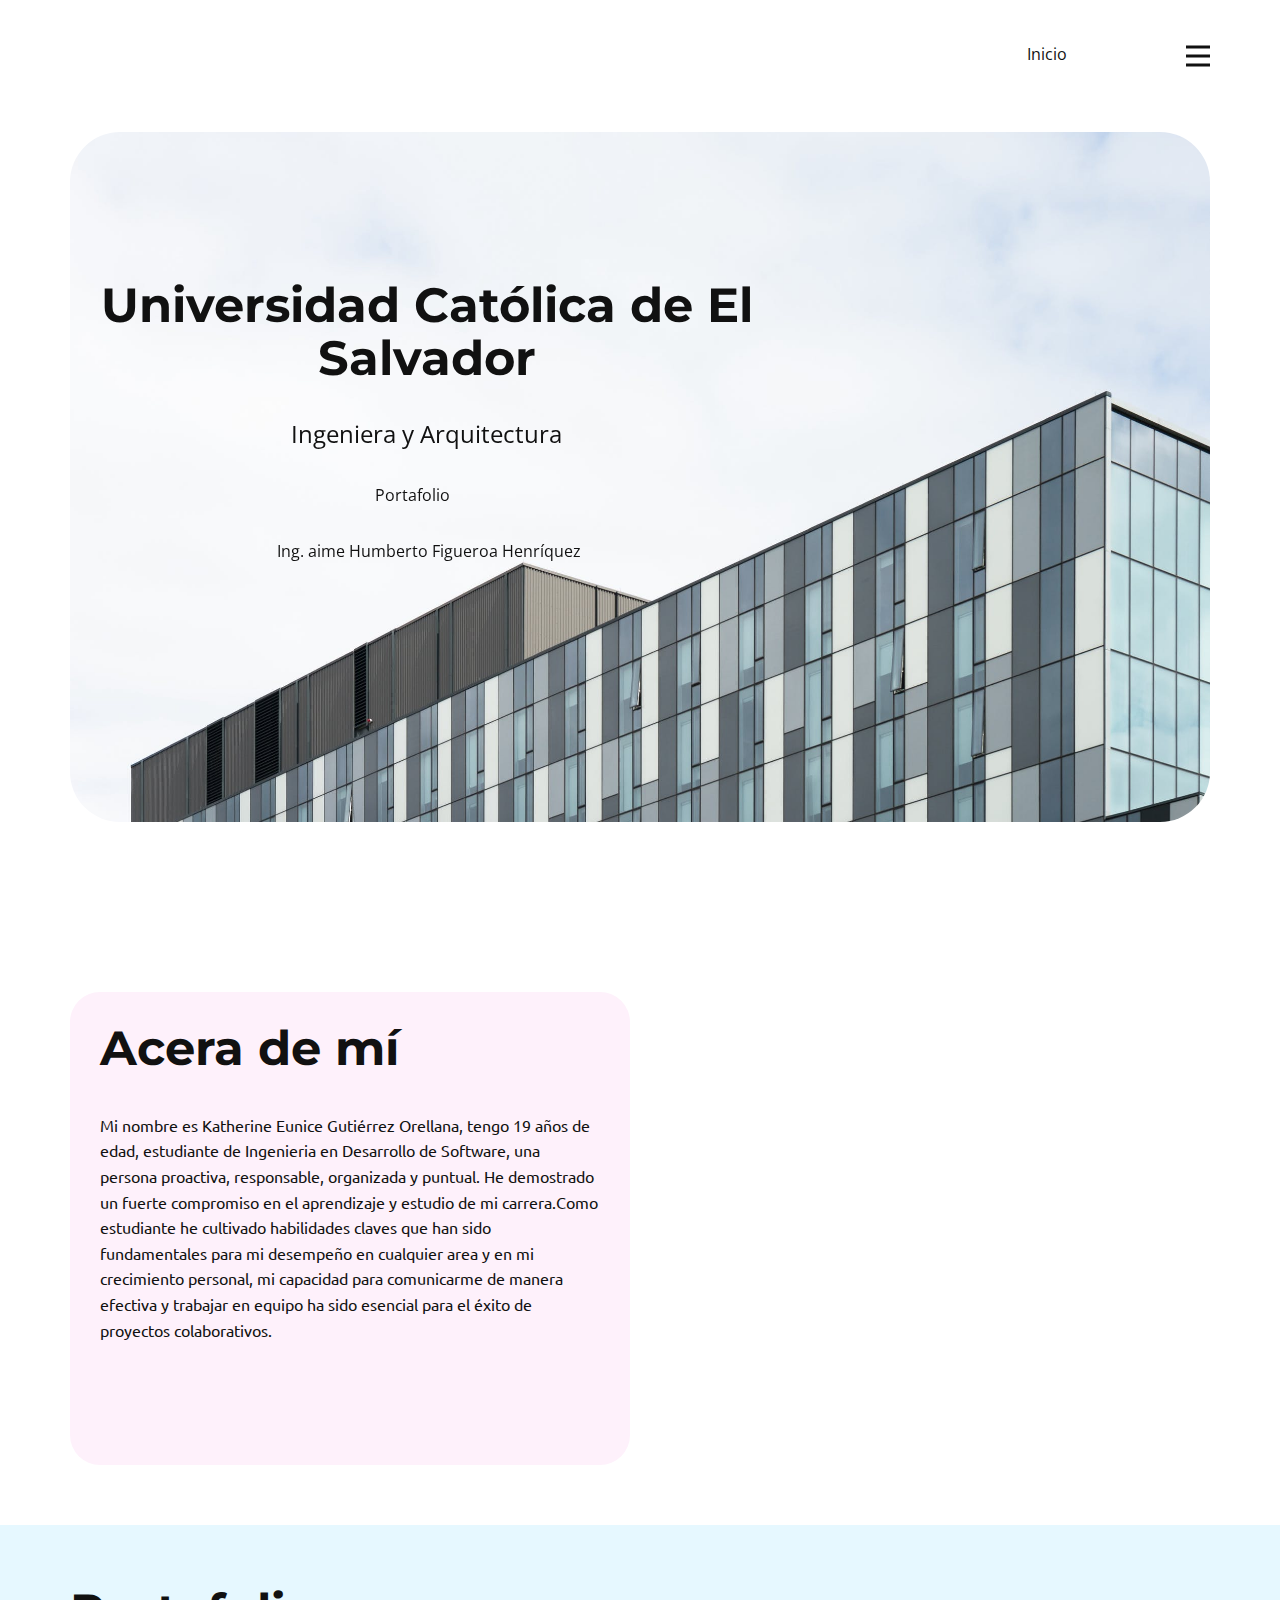
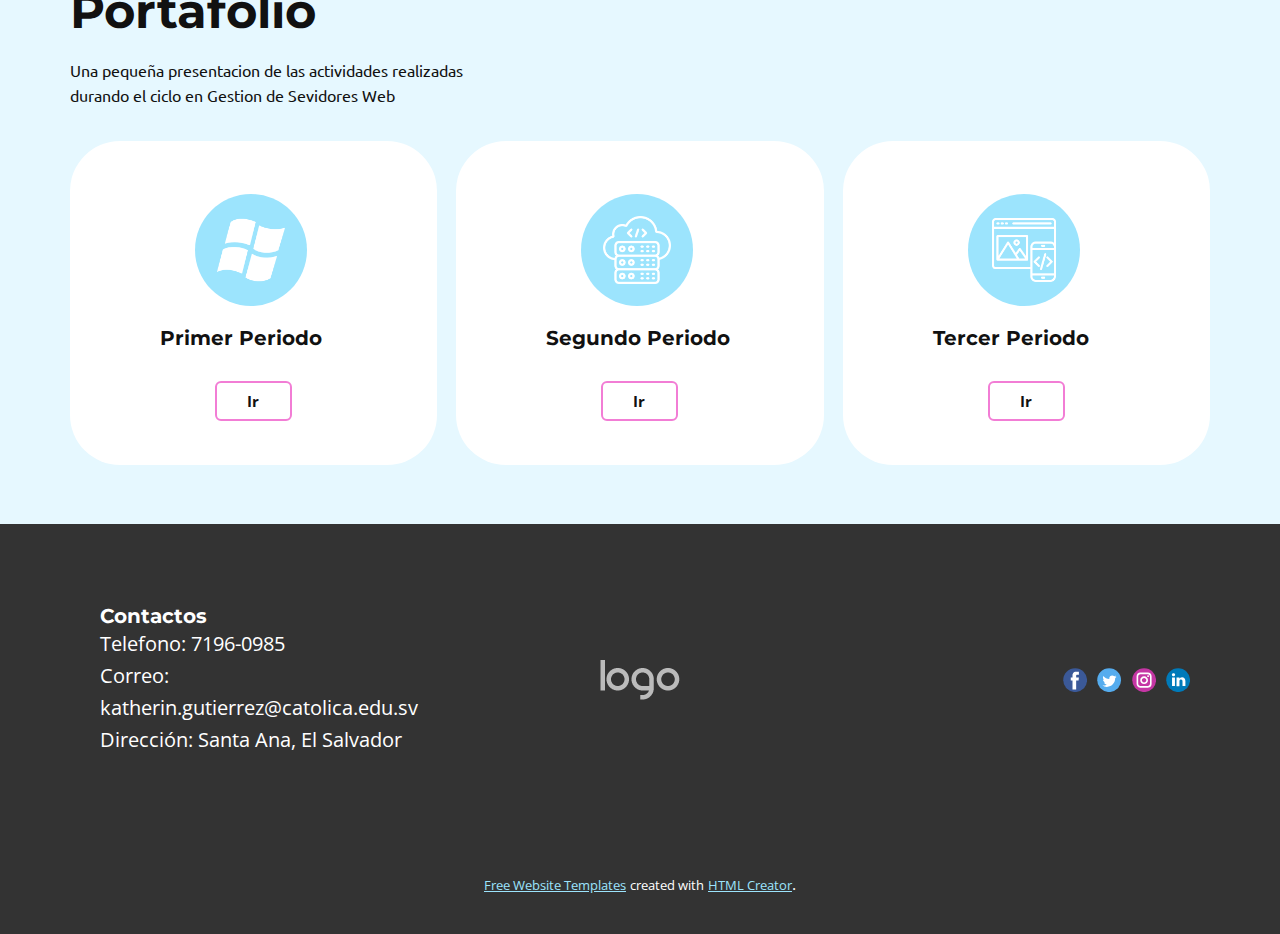
<file: index.html>
<!DOCTYPE html>
<html style="font-size: 16px;" lang="es"><head>
    <meta name="viewport" content="width=device-width, initial-scale=1.0">
    <meta charset="utf-8">
    <meta name="keywords" content="Contact, ​We’d love to hear from you, ​Visit Our Office">
    <meta name="description" content="">
    <title>Inicio</title>
    <link rel="stylesheet" href="nicepage.css" media="screen">
<link rel="stylesheet" href="Inicio.css" media="screen">
    <script class="u-script" type="text/javascript" src="jquery.js" defer=""></script>
    <script class="u-script" type="text/javascript" src="nicepage.js" defer=""></script>
    <meta name="generator" content="Nicepage 6.0.3, nicepage.com">
    <link id="u-theme-google-font" rel="stylesheet" href="https://fonts.googleapis.com/css?family=Roboto:100,100i,300,300i,400,400i,500,500i,700,700i,900,900i|Open+Sans:300,300i,400,400i,500,500i,600,600i,700,700i,800,800i">
    <link id="u-page-google-font" rel="stylesheet" href="https://fonts.googleapis.com/css?family=Montserrat:100,100i,200,200i,300,300i,400,400i,500,500i,600,600i,700,700i,800,800i,900,900i|Ubuntu:300,300i,400,400i,500,500i,700,700i">
    
    
    
    
    
    <script type="application/ld+json">{
		"@context": "http://schema.org",
		"@type": "Organization",
		"name": "",
		"logo": "images/default-logo.png",
		"sameAs": []
}</script>
    <meta name="theme-color" content="#0abbfb">
    <meta property="og:title" content="Inicio">
    <meta property="og:type" content="website">
  <meta data-intl-tel-input-cdn-path="intlTelInput/"></head>
  <body data-home-page="Inicio.html" data-home-page-title="Inicio" data-path-to-root="./" data-include-products="false" class="u-body u-xl-mode" data-lang="es"><header class="u-clearfix u-header u-header" id="sec-26ab"><div class="u-clearfix u-sheet u-sheet-1">
        <nav class="u-menu u-menu-hamburger u-offcanvas u-menu-1" data-responsive-from="XL">
          <div class="menu-collapse" style="font-size: 1rem; letter-spacing: 0px;">
            <a class="u-button-style u-custom-left-right-menu-spacing u-custom-padding-bottom u-custom-text-hover-color u-custom-top-bottom-menu-spacing u-nav-link u-text-active-palette-1-base u-text-hover-palette-2-base" href="#">
              <svg class="u-svg-link" viewBox="0 0 24 24"><use xmlns:xlink="http://www.w3.org/1999/xlink" xlink:href="#menu-hamburger"></use></svg>
              <svg class="u-svg-content" version="1.1" id="menu-hamburger" viewBox="0 0 16 16" x="0px" y="0px" xmlns:xlink="http://www.w3.org/1999/xlink" xmlns="http://www.w3.org/2000/svg"><g><rect y="1" width="16" height="2"></rect><rect y="7" width="16" height="2"></rect><rect y="13" width="16" height="2"></rect>
</g></svg>
            </a>
          </div>
          <div class="u-nav-container">
            <ul class="u-nav u-unstyled u-nav-1"><li class="u-nav-item"><a class="u-button-style u-nav-link u-text-active-palette-1-base u-text-hover-palette-1-light-2" href="Inicio.html" style="padding: 10px 20px;">Inicio</a>
</li><li class="u-nav-item"><a class="u-button-style u-nav-link u-text-active-palette-1-base u-text-hover-palette-1-light-2" href="Portafolio.html" style="padding: 10px 20px;">Portafolio</a>
</li></ul>
          </div>
          <div class="u-nav-container-collapse">
            <div class="u-black u-container-style u-inner-container-layout u-opacity u-opacity-95 u-sidenav">
              <div class="u-inner-container-layout u-sidenav-overflow">
                <div class="u-menu-close"></div>
                <ul class="u-align-center u-nav u-popupmenu-items u-unstyled u-nav-2"><li class="u-nav-item"><a class="u-button-style u-nav-link" href="Inicio.html">Inicio</a>
</li><li class="u-nav-item"><a class="u-button-style u-nav-link" href="Portafolio.html">Portafolio</a>
</li></ul>
              </div>
            </div>
            <div class="u-black u-menu-overlay u-opacity u-opacity-70"></div>
          </div>
        </nav>
        <nav class="u-menu u-menu-one-level u-offcanvas u-menu-2">
          <div class="menu-collapse">
            <a class="u-button-style u-nav-link" href="#">
              <svg class="u-svg-link" viewBox="0 0 24 24"><use xmlns:xlink="http://www.w3.org/1999/xlink" xlink:href="#svg-2472"></use></svg>
              <svg class="u-svg-content" version="1.1" id="svg-2472" viewBox="0 0 16 16" x="0px" y="0px" xmlns:xlink="http://www.w3.org/1999/xlink" xmlns="http://www.w3.org/2000/svg"><g><rect y="1" width="16" height="2"></rect><rect y="7" width="16" height="2"></rect><rect y="13" width="16" height="2"></rect>
</g></svg>
            </a>
          </div>
          <div class="u-custom-menu u-nav-container">
            <ul class="u-nav u-unstyled"><li class="u-nav-item"><a class="u-button-style u-nav-link" href="Inicio.html">Inicio</a>
</li></ul>
          </div>
          <div class="u-custom-menu u-nav-container-collapse">
            <div class="u-black u-container-style u-inner-container-layout u-opacity u-opacity-95 u-sidenav">
              <div class="u-inner-container-layout u-sidenav-overflow">
                <div class="u-menu-close"></div>
                <ul class="u-align-center u-nav u-popupmenu-items u-unstyled u-nav-4"><li class="u-nav-item"><a class="u-button-style u-nav-link" href="Inicio.html">Inicio</a>
</li></ul>
              </div>
            </div>
            <div class="u-black u-menu-overlay u-opacity u-opacity-70"></div>
          </div>
        </nav>
      </div></header>
    <section class="u-clearfix u-section-1" id="sec-f8e2">
      <div class="u-clearfix u-sheet u-sheet-1">
        <div class="u-container-style u-expanded-width u-group u-image u-radius-50 u-shape-round u-image-1" data-image-width="2250" data-image-height="1500" data-animation-name="customAnimationIn" data-animation-duration="2000">
          <div class="u-container-layout u-container-layout-1">
            <h1 class="u-align-center u-text u-text-1">Universidad Católica de El Salvador </h1>
            <p class="u-text u-text-default u-text-2">Ingeniera y Arquitectura</p>
            <p class="u-text u-text-default u-text-3">Portafolio</p>
            <p class="u-text u-text-default u-text-4">Ing. ​aime Humberto Figueroa Henríquez</p>
          </div>
        </div>
      </div>
    </section>
    <section class="u-clearfix u-section-2" id="sec-abe2">
      <div class="u-clearfix u-sheet u-sheet-1">
        <div class="data-layout-selected u-clearfix u-expanded-width u-gutter-20 u-layout-wrap u-layout-wrap-1">
          <div class="u-layout">
            <div class="u-layout-row">
              <div class="u-container-style u-layout-cell u-palette-2-light-3 u-radius-40 u-shape-round u-size-30 u-layout-cell-1">
                <div class="u-container-layout u-container-layout-1">
                  <h2 class="u-text u-text-default u-text-1">Acera de mí</h2>
                  <p class="u-custom-font u-font-ubuntu u-text u-text-2"> Mi nombre es Katherine Eunice Gutiérrez Orellana, tengo 19 años de edad, estudiante de Ingenieria en Desarrollo de Software, una persona proactiva, responsable, organizada y puntual. He demostrado un fuerte compromiso en el aprendizaje y estudio de mi carrera.Como estudiante he cultivado habilidades claves que han sido fundamentales para mi desempeño en cualquier area y en mi crecimiento personal, mi capacidad para comunicarme de manera efectiva y trabajar en equipo ha sido esencial para el éxito de proyectos colaborativos.</p>
                </div>
              </div>
              <div class="u-container-style u-layout-cell u-palette-2-light-3 u-radius-40 u-size-30 u-layout-cell-2" data-animation-name="customAnimationIn" data-animation-duration="2000">
                <div class="u-container-layout u-valign-middle u-container-layout-2">
                  <img class="u-image u-image-default u-preserve-proportions u-image-1" src="images/me.jpg" alt="" data-image-width="1080" data-image-height="1080">
                </div>
              </div>
            </div>
          </div>
        </div>
      </div>
    </section>
    <section class="u-clearfix u-palette-1-light-3 u-section-3" id="sec-da56">
      <div class="u-clearfix u-sheet u-sheet-1">
        <h2 class="u-text u-text-default u-text-1">Portafolio</h2>
        <p class="u-custom-font u-font-ubuntu u-text u-text-default u-text-2">Una pequeña presentacion de las actividades realizadas<br>durando el ciclo en Gestion de Sevidores Web
        </p>
        <div class="u-expanded-width u-list u-list-1">
          <div class="u-repeater u-repeater-1">
            <div class="u-container-style u-list-item u-radius-50 u-repeater-item u-shape-round u-white u-list-item-1">
              <div class="u-container-layout u-similar-container u-container-layout-1"><span class="u-align-left u-file-icon u-icon u-icon-circle u-palette-1-light-2 u-text-white u-icon-1"><img src="images/464-b0075f2a.png" alt=""></span>
                <h5 class="u-text u-text-default u-text-3">Primer Periodo</h5>
                <a href="Portafolio.html#sec-c607" class="u-border-2 u-border-palette-2-base u-btn u-btn-round u-button-style u-hover-palette-2-base u-none u-radius u-text-body-color u-text-hover-white u-btn-1" target="_blank">Ir</a>
              </div>
            </div>
            <div class="u-container-style u-list-item u-radius-50 u-repeater-item u-shape-round u-white u-list-item-2">
              <div class="u-container-layout u-similar-container u-container-layout-2"><span class="u-align-left u-file-icon u-icon u-icon-circle u-palette-1-light-2 u-text-white u-icon-2"><img src="images/4380630-37c3216e.png" alt=""></span>
                <h5 class="u-text u-text-default u-text-4">Segundo Periodo</h5>
                <a href="Portafolio.html#sec-4388" class="u-border-2 u-border-palette-2-base u-btn u-btn-round u-button-style u-hover-palette-2-base u-none u-radius u-text-body-color u-text-hover-white u-btn-2" target="_blank">Ir</a>
              </div>
            </div>
            <div class="u-container-style u-list-item u-radius-50 u-repeater-item u-shape-round u-white u-list-item-3">
              <div class="u-container-layout u-similar-container u-container-layout-3"><span class="u-align-left u-file-icon u-icon u-icon-circle u-palette-1-light-2 u-text-white u-icon-3"><img src="images/4668003-01e1aba5.png" alt=""></span>
                <h5 class="u-text u-text-default u-text-5">Tercer Periodo</h5>
                <a href="Portafolio.html#carousel_11db" class="u-border-2 u-border-palette-2-base u-btn u-btn-round u-button-style u-hover-palette-2-base u-none u-radius u-text-body-color u-text-hover-white u-btn-3" target="_blank">Ir</a>
              </div>
            </div>
          </div>
        </div>
      </div>
    </section>
    
    
    
    <footer class="u-clearfix u-footer u-grey-80" id="sec-29e7"><div class="u-clearfix u-sheet u-sheet-1">
        <div class="data-layout-selected u-clearfix u-expanded-width u-gutter-30 u-layout-wrap u-layout-wrap-1">
          <div class="u-gutter-0 u-layout">
            <div class="u-layout-row">
              <div class="u-align-center-sm u-align-center-xs u-align-left-md u-align-left-xl u-container-style u-layout-cell u-left-cell u-size-20 u-size-30-md u-layout-cell-1">
                <div class="u-container-layout u-valign-middle u-container-layout-1"><!--position-->
                  <div data-position="" class="u-position u-position-1"><!--block-->
                    <div class="u-block">
                      <div class="u-block-container u-clearfix"><!--block_header-->
                        <h5 class="u-block-header u-text"><!--block_header_content-->Contactos<!--/block_header_content--></h5><!--/block_header--><!--block_content-->
                        <div class="u-block-content u-text u-text-2"><!--block_content_content-->Telefono: 7196-0985<br>Correo: katherin.gutierrez@catolica.edu.sv<br>Dirección: Santa Ana, El Salvador<!--/block_content_content-->
                        </div><!--/block_content-->
                      </div>
                    </div><!--/block-->
                  </div><!--/position-->
                </div>
              </div>
              <div class="u-align-center-sm u-align-right-md u-container-style u-layout-cell u-size-20 u-size-30-md u-layout-cell-2">
                <div class="u-container-layout u-valign-middle u-container-layout-2">
                  <a href="https://nicepage.com" class="u-image u-logo u-image-1" data-image-width="80" data-image-height="40">
                    <img src="images/default-logo.png" class="u-logo-image u-logo-image-1">
                  </a>
                </div>
              </div>
              <div class="u-align-center-sm u-align-center-xs u-align-left-md u-align-right-lg u-align-right-xl u-container-style u-layout-cell u-right-cell u-size-20 u-size-30-md u-layout-cell-3">
                <div class="u-container-layout u-valign-middle u-container-layout-3">
                  <div class="u-social-icons u-spacing-10 u-social-icons-1">
                    <a class="u-social-url" title="facebook" target="_blank" href=""><span class="u-icon u-social-facebook u-social-icon u-icon-1"><svg class="u-svg-link" preserveAspectRatio="xMidYMin slice" viewBox="0 0 112 112" style=""><use xmlns:xlink="http://www.w3.org/1999/xlink" xlink:href="#svg-72bb"></use></svg><svg class="u-svg-content" viewBox="0 0 112 112" x="0" y="0" id="svg-72bb"><circle fill="currentColor" cx="56.1" cy="56.1" r="55"></circle><path fill="#FFFFFF" d="M73.5,31.6h-9.1c-1.4,0-3.6,0.8-3.6,3.9v8.5h12.6L72,58.3H60.8v40.8H43.9V58.3h-8V43.9h8v-9.2
      c0-6.7,3.1-17,17-17h12.5v13.9H73.5z"></path></svg></span>
                    </a>
                    <a class="u-social-url" title="twitter" target="_blank" href=""><span class="u-icon u-social-icon u-social-twitter u-icon-2"><svg class="u-svg-link" preserveAspectRatio="xMidYMin slice" viewBox="0 0 112 112" style=""><use xmlns:xlink="http://www.w3.org/1999/xlink" xlink:href="#svg-9c64"></use></svg><svg class="u-svg-content" viewBox="0 0 112 112" x="0" y="0" id="svg-9c64"><circle fill="currentColor" class="st0" cx="56.1" cy="56.1" r="55"></circle><path fill="#FFFFFF" d="M83.8,47.3c0,0.6,0,1.2,0,1.7c0,17.7-13.5,38.2-38.2,38.2C38,87.2,31,85,25,81.2c1,0.1,2.1,0.2,3.2,0.2
      c6.3,0,12.1-2.1,16.7-5.7c-5.9-0.1-10.8-4-12.5-9.3c0.8,0.2,1.7,0.2,2.5,0.2c1.2,0,2.4-0.2,3.5-0.5c-6.1-1.2-10.8-6.7-10.8-13.1
      c0-0.1,0-0.1,0-0.2c1.8,1,3.9,1.6,6.1,1.7c-3.6-2.4-6-6.5-6-11.2c0-2.5,0.7-4.8,1.8-6.7c6.6,8.1,16.5,13.5,27.6,14
      c-0.2-1-0.3-2-0.3-3.1c0-7.4,6-13.4,13.4-13.4c3.9,0,7.3,1.6,9.8,4.2c3.1-0.6,5.9-1.7,8.5-3.3c-1,3.1-3.1,5.8-5.9,7.4
      c2.7-0.3,5.3-1,7.7-2.1C88.7,43,86.4,45.4,83.8,47.3z"></path></svg></span>
                    </a>
                    <a class="u-social-url" title="instagram" target="_blank" href=""><span class="u-icon u-social-icon u-social-instagram u-icon-3"><svg class="u-svg-link" preserveAspectRatio="xMidYMin slice" viewBox="0 0 112 112" style=""><use xmlns:xlink="http://www.w3.org/1999/xlink" xlink:href="#svg-28a4"></use></svg><svg class="u-svg-content" viewBox="0 0 112 112" x="0" y="0" id="svg-28a4"><circle fill="currentColor" cx="56.1" cy="56.1" r="55"></circle><path fill="#FFFFFF" d="M55.9,38.2c-9.9,0-17.9,8-17.9,17.9C38,66,46,74,55.9,74c9.9,0,17.9-8,17.9-17.9C73.8,46.2,65.8,38.2,55.9,38.2
      z M55.9,66.4c-5.7,0-10.3-4.6-10.3-10.3c-0.1-5.7,4.6-10.3,10.3-10.3c5.7,0,10.3,4.6,10.3,10.3C66.2,61.8,61.6,66.4,55.9,66.4z"></path><path fill="#FFFFFF" d="M74.3,33.5c-2.3,0-4.2,1.9-4.2,4.2s1.9,4.2,4.2,4.2s4.2-1.9,4.2-4.2S76.6,33.5,74.3,33.5z"></path><path fill="#FFFFFF" d="M73.1,21.3H38.6c-9.7,0-17.5,7.9-17.5,17.5v34.5c0,9.7,7.9,17.6,17.5,17.6h34.5c9.7,0,17.5-7.9,17.5-17.5V38.8
      C90.6,29.1,82.7,21.3,73.1,21.3z M83,73.3c0,5.5-4.5,9.9-9.9,9.9H38.6c-5.5,0-9.9-4.5-9.9-9.9V38.8c0-5.5,4.5-9.9,9.9-9.9h34.5
      c5.5,0,9.9,4.5,9.9,9.9V73.3z"></path></svg></span>
                    </a>
                    <a class="u-social-url" title="linkedin" target="_blank" href=""><span class="u-icon u-social-icon u-social-linkedin u-icon-4"><svg class="u-svg-link" preserveAspectRatio="xMidYMin slice" viewBox="0 0 112 112" style=""><use xmlns:xlink="http://www.w3.org/1999/xlink" xlink:href="#svg-568a"></use></svg><svg class="u-svg-content" viewBox="0 0 112 112" x="0" y="0" id="svg-568a"><circle fill="currentColor" cx="56.1" cy="56.1" r="55"></circle><path fill="#FFFFFF" d="M41.3,83.7H27.9V43.4h13.4V83.7z M34.6,37.9L34.6,37.9c-4.6,0-7.5-3.1-7.5-7c0-4,3-7,7.6-7s7.4,3,7.5,7
      C42.2,34.8,39.2,37.9,34.6,37.9z M89.6,83.7H76.2V62.2c0-5.4-1.9-9.1-6.8-9.1c-3.7,0-5.9,2.5-6.9,4.9c-0.4,0.9-0.4,2.1-0.4,3.3v22.5
      H48.7c0,0,0.2-36.5,0-40.3h13.4v5.7c1.8-2.7,5-6.7,12.1-6.7c8.8,0,15.4,5.8,15.4,18.1V83.7z"></path></svg></span>
                    </a>
                  </div>
                </div>
              </div>
            </div>
          </div>
        </div>
      </div></footer>
    <section class="u-backlink u-clearfix u-grey-80">
      <a class="u-link" href="https://nicepage.com/website-templates" target="_blank">
        <span>Free Website Templates</span>
      </a>
      <p class="u-text">
        <span>created with</span>
      </p>
      <a class="u-link" href="https://nicepage.com/html-website-builder" target="_blank">
        <span>HTML Creator</span>
      </a>. 
    </section>
  
</body></html>
</file>
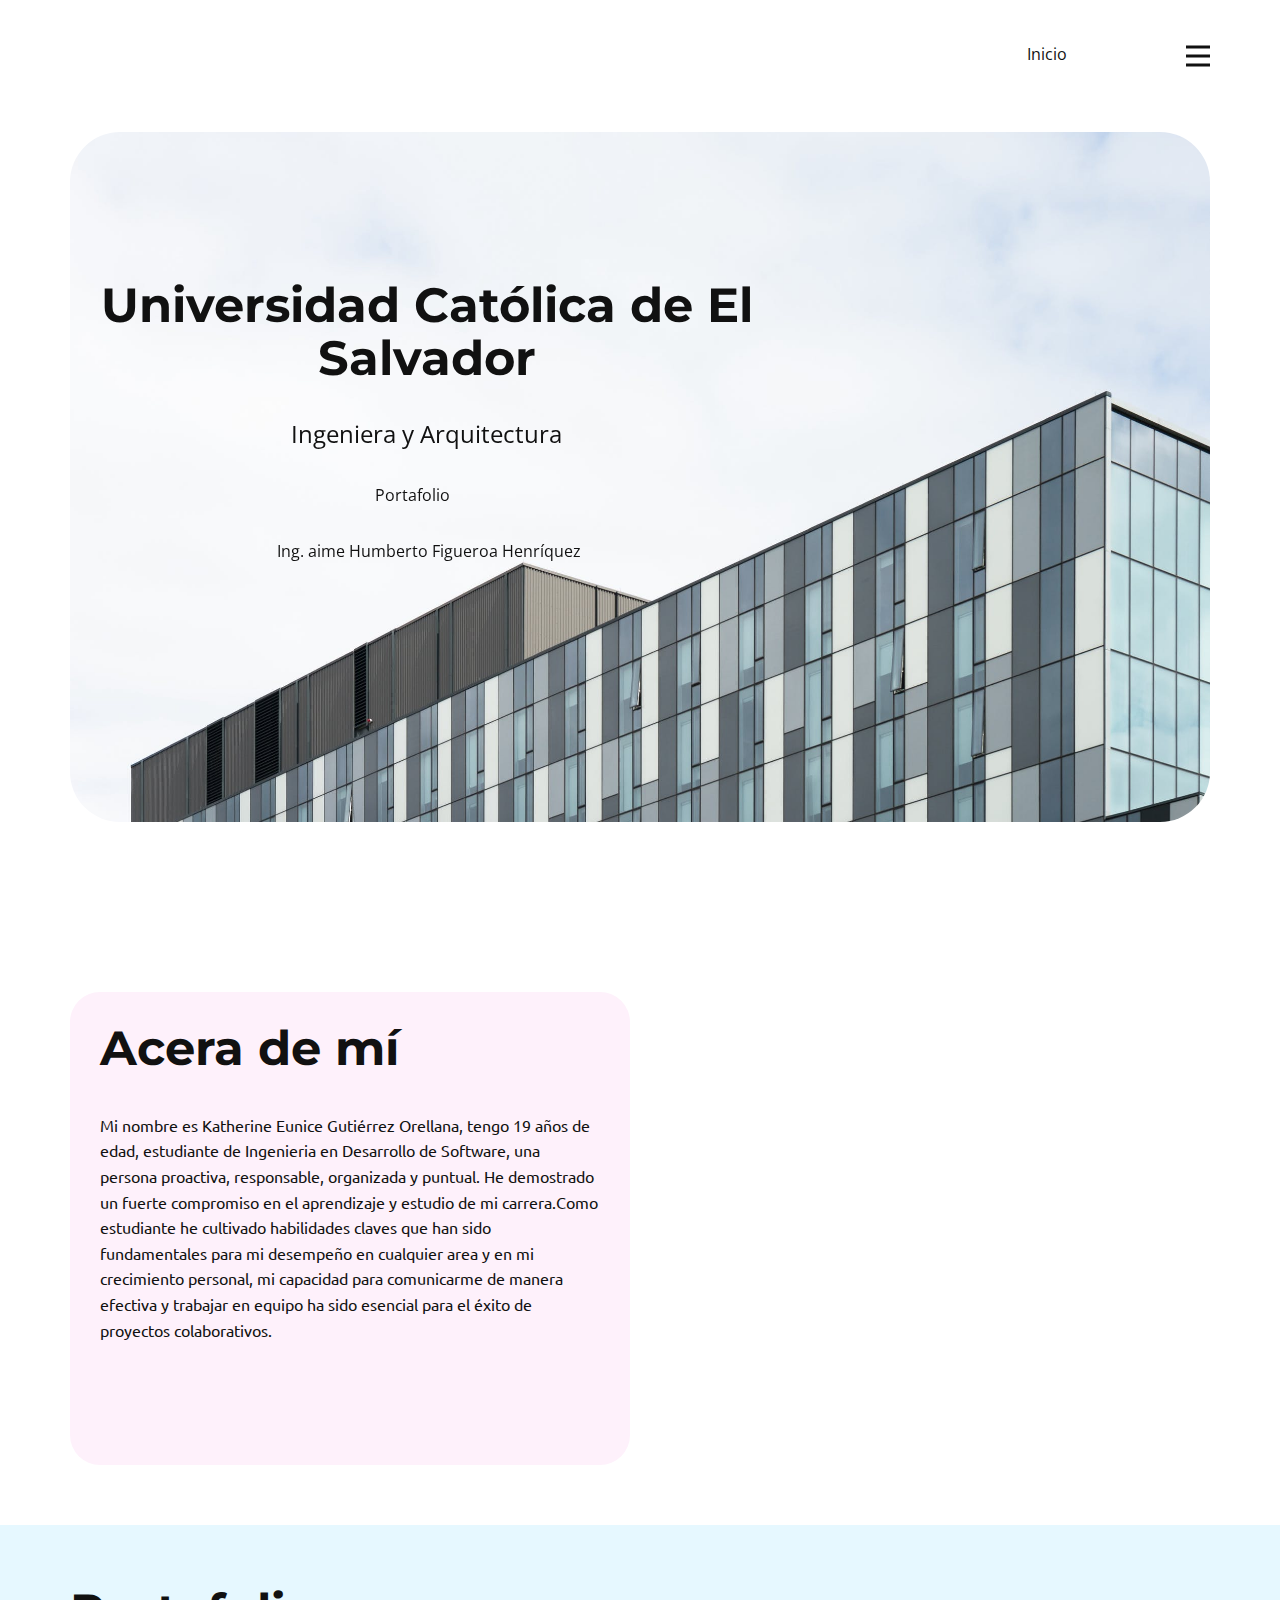
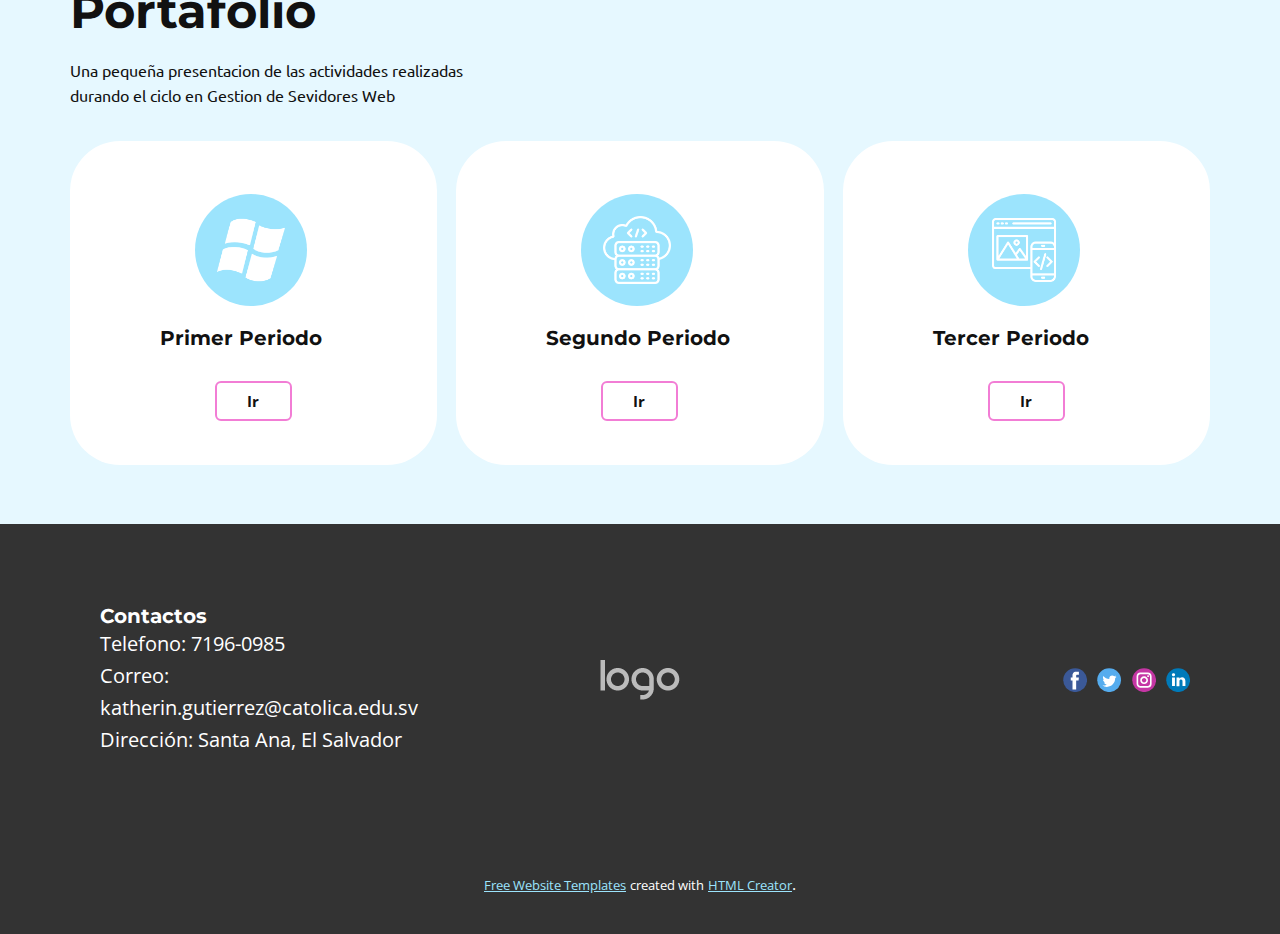
<file: Inicio.html>
<!DOCTYPE html>
<html style="font-size: 16px;" lang="es"><head>
    <meta name="viewport" content="width=device-width, initial-scale=1.0">
    <meta charset="utf-8">
    <meta name="keywords" content="Contact, ​We’d love to hear from you, ​Visit Our Office">
    <meta name="description" content="">
    <title>Inicio</title>
    <link rel="stylesheet" href="nicepage.css" media="screen">
<link rel="stylesheet" href="Inicio.css" media="screen">
    <script class="u-script" type="text/javascript" src="jquery.js" defer=""></script>
    <script class="u-script" type="text/javascript" src="nicepage.js" defer=""></script>
    <meta name="generator" content="Nicepage 6.0.3, nicepage.com">
    <link id="u-theme-google-font" rel="stylesheet" href="https://fonts.googleapis.com/css?family=Roboto:100,100i,300,300i,400,400i,500,500i,700,700i,900,900i|Open+Sans:300,300i,400,400i,500,500i,600,600i,700,700i,800,800i">
    <link id="u-page-google-font" rel="stylesheet" href="https://fonts.googleapis.com/css?family=Montserrat:100,100i,200,200i,300,300i,400,400i,500,500i,600,600i,700,700i,800,800i,900,900i|Ubuntu:300,300i,400,400i,500,500i,700,700i">
    
    
    
    
    
    <script type="application/ld+json">{
		"@context": "http://schema.org",
		"@type": "Organization",
		"name": "",
		"logo": "images/default-logo.png",
		"sameAs": []
}</script>
    <meta name="theme-color" content="#0abbfb">
    <meta property="og:title" content="Inicio">
    <meta property="og:type" content="website">
  <meta data-intl-tel-input-cdn-path="intlTelInput/"></head>
  <body data-path-to-root="./" data-include-products="false" class="u-body u-xl-mode" data-lang="es"><header class="u-clearfix u-header u-header" id="sec-26ab"><div class="u-clearfix u-sheet u-sheet-1">
        <nav class="u-menu u-menu-hamburger u-offcanvas u-menu-1" data-responsive-from="XL">
          <div class="menu-collapse" style="font-size: 1rem; letter-spacing: 0px;">
            <a class="u-button-style u-custom-left-right-menu-spacing u-custom-padding-bottom u-custom-text-hover-color u-custom-top-bottom-menu-spacing u-nav-link u-text-active-palette-1-base u-text-hover-palette-2-base" href="#">
              <svg class="u-svg-link" viewBox="0 0 24 24"><use xmlns:xlink="http://www.w3.org/1999/xlink" xlink:href="#menu-hamburger"></use></svg>
              <svg class="u-svg-content" version="1.1" id="menu-hamburger" viewBox="0 0 16 16" x="0px" y="0px" xmlns:xlink="http://www.w3.org/1999/xlink" xmlns="http://www.w3.org/2000/svg"><g><rect y="1" width="16" height="2"></rect><rect y="7" width="16" height="2"></rect><rect y="13" width="16" height="2"></rect>
</g></svg>
            </a>
          </div>
          <div class="u-nav-container">
            <ul class="u-nav u-unstyled u-nav-1"><li class="u-nav-item"><a class="u-button-style u-nav-link u-text-active-palette-1-base u-text-hover-palette-1-light-2" href="Inicio.html" style="padding: 10px 20px;">Inicio</a>
</li><li class="u-nav-item"><a class="u-button-style u-nav-link u-text-active-palette-1-base u-text-hover-palette-1-light-2" href="Portafolio.html" style="padding: 10px 20px;">Portafolio</a>
</li></ul>
          </div>
          <div class="u-nav-container-collapse">
            <div class="u-black u-container-style u-inner-container-layout u-opacity u-opacity-95 u-sidenav">
              <div class="u-inner-container-layout u-sidenav-overflow">
                <div class="u-menu-close"></div>
                <ul class="u-align-center u-nav u-popupmenu-items u-unstyled u-nav-2"><li class="u-nav-item"><a class="u-button-style u-nav-link" href="Inicio.html">Inicio</a>
</li><li class="u-nav-item"><a class="u-button-style u-nav-link" href="Portafolio.html">Portafolio</a>
</li></ul>
              </div>
            </div>
            <div class="u-black u-menu-overlay u-opacity u-opacity-70"></div>
          </div>
        </nav>
        <nav class="u-menu u-menu-one-level u-offcanvas u-menu-2">
          <div class="menu-collapse">
            <a class="u-button-style u-nav-link" href="#">
              <svg class="u-svg-link" viewBox="0 0 24 24"><use xmlns:xlink="http://www.w3.org/1999/xlink" xlink:href="#svg-2472"></use></svg>
              <svg class="u-svg-content" version="1.1" id="svg-2472" viewBox="0 0 16 16" x="0px" y="0px" xmlns:xlink="http://www.w3.org/1999/xlink" xmlns="http://www.w3.org/2000/svg"><g><rect y="1" width="16" height="2"></rect><rect y="7" width="16" height="2"></rect><rect y="13" width="16" height="2"></rect>
</g></svg>
            </a>
          </div>
          <div class="u-custom-menu u-nav-container">
            <ul class="u-nav u-unstyled"><li class="u-nav-item"><a class="u-button-style u-nav-link" href="Inicio.html">Inicio</a>
</li></ul>
          </div>
          <div class="u-custom-menu u-nav-container-collapse">
            <div class="u-black u-container-style u-inner-container-layout u-opacity u-opacity-95 u-sidenav">
              <div class="u-inner-container-layout u-sidenav-overflow">
                <div class="u-menu-close"></div>
                <ul class="u-align-center u-nav u-popupmenu-items u-unstyled u-nav-4"><li class="u-nav-item"><a class="u-button-style u-nav-link" href="Inicio.html">Inicio</a>
</li></ul>
              </div>
            </div>
            <div class="u-black u-menu-overlay u-opacity u-opacity-70"></div>
          </div>
        </nav>
      </div></header>
    <section class="u-clearfix u-section-1" id="sec-f8e2">
      <div class="u-clearfix u-sheet u-sheet-1">
        <div class="u-container-style u-expanded-width u-group u-image u-radius-50 u-shape-round u-image-1" data-image-width="2250" data-image-height="1500" data-animation-name="customAnimationIn" data-animation-duration="2000">
          <div class="u-container-layout u-container-layout-1">
            <h1 class="u-align-center u-text u-text-1">Universidad Católica de El Salvador </h1>
            <p class="u-text u-text-default u-text-2">Ingeniera y Arquitectura</p>
            <p class="u-text u-text-default u-text-3">Portafolio</p>
            <p class="u-text u-text-default u-text-4">Ing. ​aime Humberto Figueroa Henríquez</p>
          </div>
        </div>
      </div>
    </section>
    <section class="u-clearfix u-section-2" id="sec-abe2">
      <div class="u-clearfix u-sheet u-sheet-1">
        <div class="data-layout-selected u-clearfix u-expanded-width u-gutter-20 u-layout-wrap u-layout-wrap-1">
          <div class="u-layout">
            <div class="u-layout-row">
              <div class="u-container-style u-layout-cell u-palette-2-light-3 u-radius-40 u-shape-round u-size-30 u-layout-cell-1">
                <div class="u-container-layout u-container-layout-1">
                  <h2 class="u-text u-text-default u-text-1">Acera de mí</h2>
                  <p class="u-custom-font u-font-ubuntu u-text u-text-2"> Mi nombre es Katherine Eunice Gutiérrez Orellana, tengo 19 años de edad, estudiante de Ingenieria en Desarrollo de Software, una persona proactiva, responsable, organizada y puntual. He demostrado un fuerte compromiso en el aprendizaje y estudio de mi carrera.Como estudiante he cultivado habilidades claves que han sido fundamentales para mi desempeño en cualquier area y en mi crecimiento personal, mi capacidad para comunicarme de manera efectiva y trabajar en equipo ha sido esencial para el éxito de proyectos colaborativos.</p>
                </div>
              </div>
              <div class="u-container-style u-layout-cell u-palette-2-light-3 u-radius-40 u-size-30 u-layout-cell-2" data-animation-name="customAnimationIn" data-animation-duration="2000">
                <div class="u-container-layout u-valign-middle u-container-layout-2">
                  <img class="u-image u-image-default u-preserve-proportions u-image-1" src="images/me.jpg" alt="" data-image-width="1080" data-image-height="1080">
                </div>
              </div>
            </div>
          </div>
        </div>
      </div>
    </section>
    <section class="u-clearfix u-palette-1-light-3 u-section-3" id="sec-da56">
      <div class="u-clearfix u-sheet u-sheet-1">
        <h2 class="u-text u-text-default u-text-1">Portafolio</h2>
        <p class="u-custom-font u-font-ubuntu u-text u-text-default u-text-2">Una pequeña presentacion de las actividades realizadas<br>durando el ciclo en Gestion de Sevidores Web
        </p>
        <div class="u-expanded-width u-list u-list-1">
          <div class="u-repeater u-repeater-1">
            <div class="u-container-style u-list-item u-radius-50 u-repeater-item u-shape-round u-white u-list-item-1">
              <div class="u-container-layout u-similar-container u-container-layout-1"><span class="u-align-left u-file-icon u-icon u-icon-circle u-palette-1-light-2 u-text-white u-icon-1"><img src="images/464-b0075f2a.png" alt=""></span>
                <h5 class="u-text u-text-default u-text-3">Primer Periodo</h5>
                <a href="Portafolio.html#sec-c607" class="u-border-2 u-border-palette-2-base u-btn u-btn-round u-button-style u-hover-palette-2-base u-none u-radius u-text-body-color u-text-hover-white u-btn-1" target="_blank">Ir</a>
              </div>
            </div>
            <div class="u-container-style u-list-item u-radius-50 u-repeater-item u-shape-round u-white u-list-item-2">
              <div class="u-container-layout u-similar-container u-container-layout-2"><span class="u-align-left u-file-icon u-icon u-icon-circle u-palette-1-light-2 u-text-white u-icon-2"><img src="images/4380630-37c3216e.png" alt=""></span>
                <h5 class="u-text u-text-default u-text-4">Segundo Periodo</h5>
                <a href="Portafolio.html#sec-4388" class="u-border-2 u-border-palette-2-base u-btn u-btn-round u-button-style u-hover-palette-2-base u-none u-radius u-text-body-color u-text-hover-white u-btn-2" target="_blank">Ir</a>
              </div>
            </div>
            <div class="u-container-style u-list-item u-radius-50 u-repeater-item u-shape-round u-white u-list-item-3">
              <div class="u-container-layout u-similar-container u-container-layout-3"><span class="u-align-left u-file-icon u-icon u-icon-circle u-palette-1-light-2 u-text-white u-icon-3"><img src="images/4668003-01e1aba5.png" alt=""></span>
                <h5 class="u-text u-text-default u-text-5">Tercer Periodo</h5>
                <a href="Portafolio.html#carousel_11db" class="u-border-2 u-border-palette-2-base u-btn u-btn-round u-button-style u-hover-palette-2-base u-none u-radius u-text-body-color u-text-hover-white u-btn-3" target="_blank">Ir</a>
              </div>
            </div>
          </div>
        </div>
      </div>
    </section>
    
    
    
    <footer class="u-clearfix u-footer u-grey-80" id="sec-29e7"><div class="u-clearfix u-sheet u-sheet-1">
        <div class="data-layout-selected u-clearfix u-expanded-width u-gutter-30 u-layout-wrap u-layout-wrap-1">
          <div class="u-gutter-0 u-layout">
            <div class="u-layout-row">
              <div class="u-align-center-sm u-align-center-xs u-align-left-md u-align-left-xl u-container-style u-layout-cell u-left-cell u-size-20 u-size-30-md u-layout-cell-1">
                <div class="u-container-layout u-valign-middle u-container-layout-1"><!--position-->
                  <div data-position="" class="u-position u-position-1"><!--block-->
                    <div class="u-block">
                      <div class="u-block-container u-clearfix"><!--block_header-->
                        <h5 class="u-block-header u-text"><!--block_header_content-->Contactos<!--/block_header_content--></h5><!--/block_header--><!--block_content-->
                        <div class="u-block-content u-text u-text-2"><!--block_content_content-->Telefono: 7196-0985<br>Correo: katherin.gutierrez@catolica.edu.sv<br>Dirección: Santa Ana, El Salvador<!--/block_content_content-->
                        </div><!--/block_content-->
                      </div>
                    </div><!--/block-->
                  </div><!--/position-->
                </div>
              </div>
              <div class="u-align-center-sm u-align-right-md u-container-style u-layout-cell u-size-20 u-size-30-md u-layout-cell-2">
                <div class="u-container-layout u-valign-middle u-container-layout-2">
                  <a href="https://nicepage.com" class="u-image u-logo u-image-1" data-image-width="80" data-image-height="40">
                    <img src="images/default-logo.png" class="u-logo-image u-logo-image-1">
                  </a>
                </div>
              </div>
              <div class="u-align-center-sm u-align-center-xs u-align-left-md u-align-right-lg u-align-right-xl u-container-style u-layout-cell u-right-cell u-size-20 u-size-30-md u-layout-cell-3">
                <div class="u-container-layout u-valign-middle u-container-layout-3">
                  <div class="u-social-icons u-spacing-10 u-social-icons-1">
                    <a class="u-social-url" title="facebook" target="_blank" href=""><span class="u-icon u-social-facebook u-social-icon u-icon-1"><svg class="u-svg-link" preserveAspectRatio="xMidYMin slice" viewBox="0 0 112 112" style=""><use xmlns:xlink="http://www.w3.org/1999/xlink" xlink:href="#svg-72bb"></use></svg><svg class="u-svg-content" viewBox="0 0 112 112" x="0" y="0" id="svg-72bb"><circle fill="currentColor" cx="56.1" cy="56.1" r="55"></circle><path fill="#FFFFFF" d="M73.5,31.6h-9.1c-1.4,0-3.6,0.8-3.6,3.9v8.5h12.6L72,58.3H60.8v40.8H43.9V58.3h-8V43.9h8v-9.2
      c0-6.7,3.1-17,17-17h12.5v13.9H73.5z"></path></svg></span>
                    </a>
                    <a class="u-social-url" title="twitter" target="_blank" href=""><span class="u-icon u-social-icon u-social-twitter u-icon-2"><svg class="u-svg-link" preserveAspectRatio="xMidYMin slice" viewBox="0 0 112 112" style=""><use xmlns:xlink="http://www.w3.org/1999/xlink" xlink:href="#svg-9c64"></use></svg><svg class="u-svg-content" viewBox="0 0 112 112" x="0" y="0" id="svg-9c64"><circle fill="currentColor" class="st0" cx="56.1" cy="56.1" r="55"></circle><path fill="#FFFFFF" d="M83.8,47.3c0,0.6,0,1.2,0,1.7c0,17.7-13.5,38.2-38.2,38.2C38,87.2,31,85,25,81.2c1,0.1,2.1,0.2,3.2,0.2
      c6.3,0,12.1-2.1,16.7-5.7c-5.9-0.1-10.8-4-12.5-9.3c0.8,0.2,1.7,0.2,2.5,0.2c1.2,0,2.4-0.2,3.5-0.5c-6.1-1.2-10.8-6.7-10.8-13.1
      c0-0.1,0-0.1,0-0.2c1.8,1,3.9,1.6,6.1,1.7c-3.6-2.4-6-6.5-6-11.2c0-2.5,0.7-4.8,1.8-6.7c6.6,8.1,16.5,13.5,27.6,14
      c-0.2-1-0.3-2-0.3-3.1c0-7.4,6-13.4,13.4-13.4c3.9,0,7.3,1.6,9.8,4.2c3.1-0.6,5.9-1.7,8.5-3.3c-1,3.1-3.1,5.8-5.9,7.4
      c2.7-0.3,5.3-1,7.7-2.1C88.7,43,86.4,45.4,83.8,47.3z"></path></svg></span>
                    </a>
                    <a class="u-social-url" title="instagram" target="_blank" href=""><span class="u-icon u-social-icon u-social-instagram u-icon-3"><svg class="u-svg-link" preserveAspectRatio="xMidYMin slice" viewBox="0 0 112 112" style=""><use xmlns:xlink="http://www.w3.org/1999/xlink" xlink:href="#svg-28a4"></use></svg><svg class="u-svg-content" viewBox="0 0 112 112" x="0" y="0" id="svg-28a4"><circle fill="currentColor" cx="56.1" cy="56.1" r="55"></circle><path fill="#FFFFFF" d="M55.9,38.2c-9.9,0-17.9,8-17.9,17.9C38,66,46,74,55.9,74c9.9,0,17.9-8,17.9-17.9C73.8,46.2,65.8,38.2,55.9,38.2
      z M55.9,66.4c-5.7,0-10.3-4.6-10.3-10.3c-0.1-5.7,4.6-10.3,10.3-10.3c5.7,0,10.3,4.6,10.3,10.3C66.2,61.8,61.6,66.4,55.9,66.4z"></path><path fill="#FFFFFF" d="M74.3,33.5c-2.3,0-4.2,1.9-4.2,4.2s1.9,4.2,4.2,4.2s4.2-1.9,4.2-4.2S76.6,33.5,74.3,33.5z"></path><path fill="#FFFFFF" d="M73.1,21.3H38.6c-9.7,0-17.5,7.9-17.5,17.5v34.5c0,9.7,7.9,17.6,17.5,17.6h34.5c9.7,0,17.5-7.9,17.5-17.5V38.8
      C90.6,29.1,82.7,21.3,73.1,21.3z M83,73.3c0,5.5-4.5,9.9-9.9,9.9H38.6c-5.5,0-9.9-4.5-9.9-9.9V38.8c0-5.5,4.5-9.9,9.9-9.9h34.5
      c5.5,0,9.9,4.5,9.9,9.9V73.3z"></path></svg></span>
                    </a>
                    <a class="u-social-url" title="linkedin" target="_blank" href=""><span class="u-icon u-social-icon u-social-linkedin u-icon-4"><svg class="u-svg-link" preserveAspectRatio="xMidYMin slice" viewBox="0 0 112 112" style=""><use xmlns:xlink="http://www.w3.org/1999/xlink" xlink:href="#svg-568a"></use></svg><svg class="u-svg-content" viewBox="0 0 112 112" x="0" y="0" id="svg-568a"><circle fill="currentColor" cx="56.1" cy="56.1" r="55"></circle><path fill="#FFFFFF" d="M41.3,83.7H27.9V43.4h13.4V83.7z M34.6,37.9L34.6,37.9c-4.6,0-7.5-3.1-7.5-7c0-4,3-7,7.6-7s7.4,3,7.5,7
      C42.2,34.8,39.2,37.9,34.6,37.9z M89.6,83.7H76.2V62.2c0-5.4-1.9-9.1-6.8-9.1c-3.7,0-5.9,2.5-6.9,4.9c-0.4,0.9-0.4,2.1-0.4,3.3v22.5
      H48.7c0,0,0.2-36.5,0-40.3h13.4v5.7c1.8-2.7,5-6.7,12.1-6.7c8.8,0,15.4,5.8,15.4,18.1V83.7z"></path></svg></span>
                    </a>
                  </div>
                </div>
              </div>
            </div>
          </div>
        </div>
      </div></footer>
    <section class="u-backlink u-clearfix u-grey-80">
      <a class="u-link" href="https://nicepage.com/website-templates" target="_blank">
        <span>Free Website Templates</span>
      </a>
      <p class="u-text">
        <span>created with</span>
      </p>
      <a class="u-link" href="https://nicepage.com/html-website-builder" target="_blank">
        <span>HTML Creator</span>
      </a>. 
    </section>
  
</body></html>
</file>
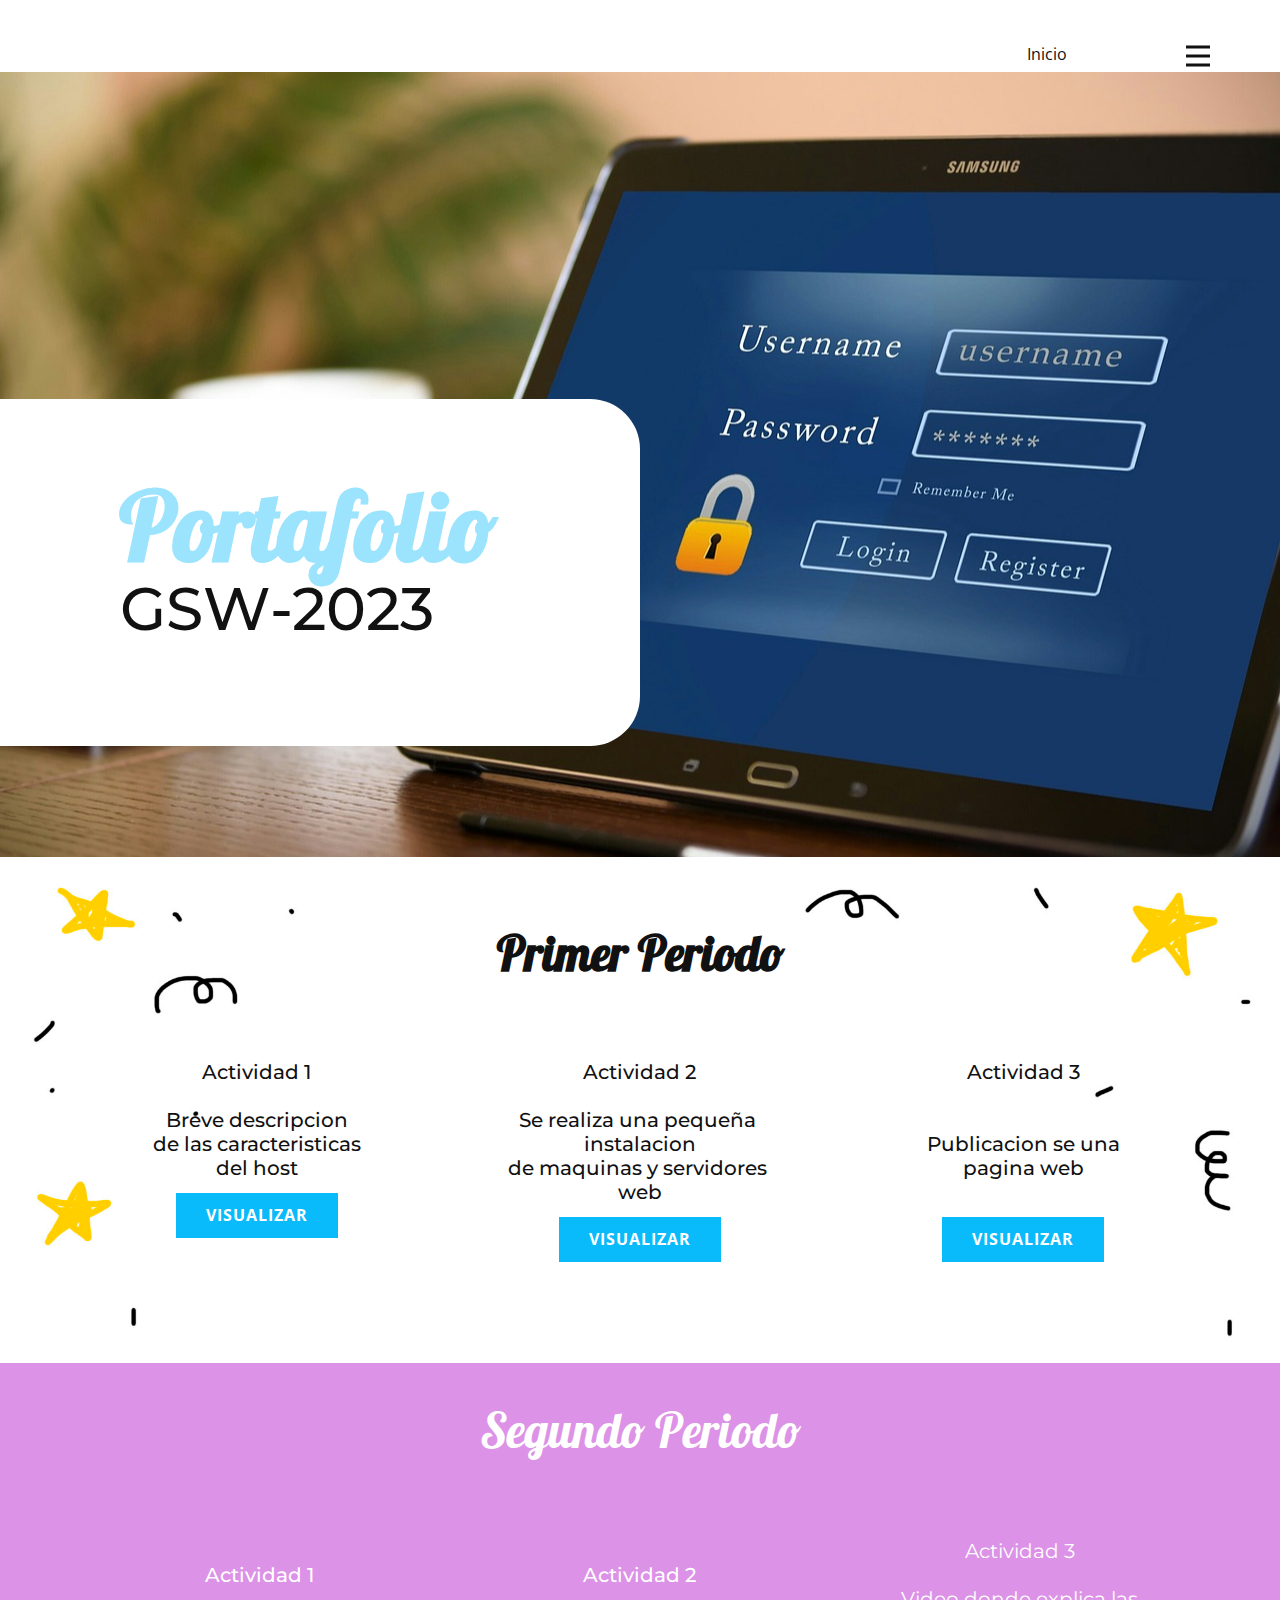
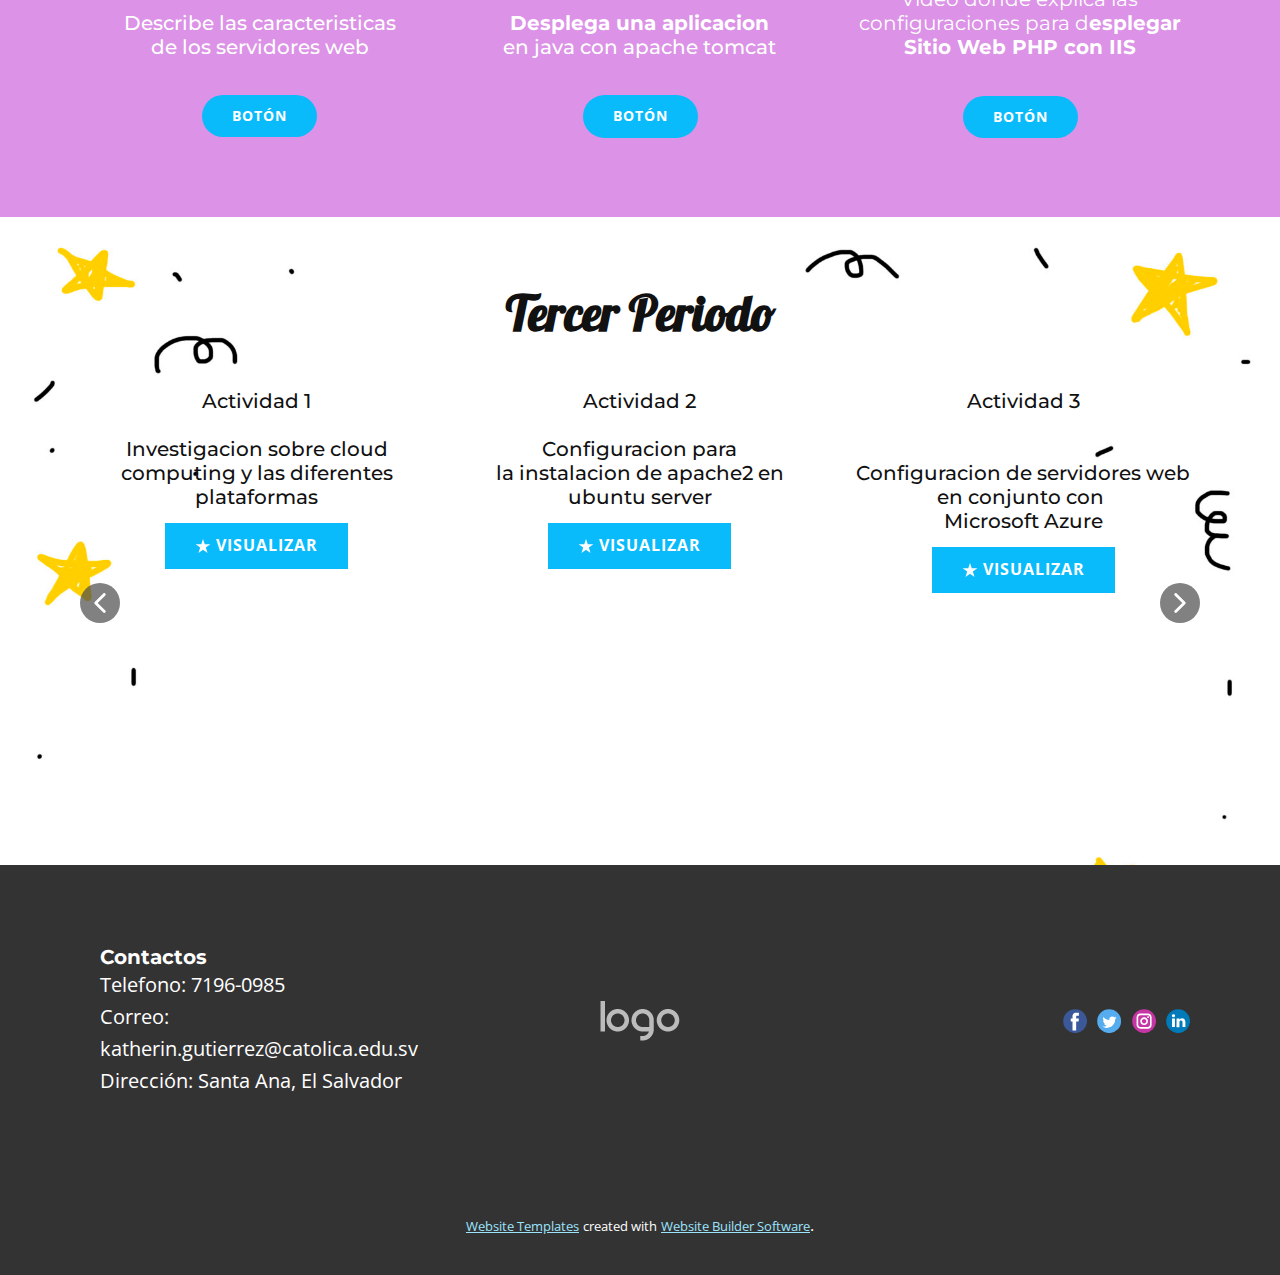
<file: Portafolio.html>
<!DOCTYPE html>
<html style="font-size: 16px;" lang="es"><head>
    <meta name="viewport" content="width=device-width, initial-scale=1.0">
    <meta charset="utf-8">
    <meta name="keywords" content="Birthday, What We Do, Our Team, Our Gallery, ​Book a free consultation">
    <meta name="description" content="">
    <title>Portafolio</title>
    <link rel="stylesheet" href="nicepage.css" media="screen">
<link rel="stylesheet" href="Portafolio.css" media="screen">
    <script class="u-script" type="text/javascript" src="jquery.js" defer=""></script>
    <script class="u-script" type="text/javascript" src="nicepage.js" defer=""></script>
    <meta name="generator" content="Nicepage 6.0.3, nicepage.com">
    <link id="u-theme-google-font" rel="stylesheet" href="https://fonts.googleapis.com/css?family=Roboto:100,100i,300,300i,400,400i,500,500i,700,700i,900,900i|Open+Sans:300,300i,400,400i,500,500i,600,600i,700,700i,800,800i">
    <link id="u-page-google-font" rel="stylesheet" href="https://fonts.googleapis.com/css?family=Lobster:400|Montserrat:100,100i,200,200i,300,300i,400,400i,500,500i,600,600i,700,700i,800,800i,900,900i">
    
    
    
    
    
    
    <script type="application/ld+json">{
		"@context": "http://schema.org",
		"@type": "Organization",
		"name": "",
		"logo": "images/default-logo.png",
		"sameAs": []
}</script>
    <meta name="theme-color" content="#0abbfb">
    <meta property="og:title" content="Portafolio">
    <meta property="og:type" content="website">
  <meta data-intl-tel-input-cdn-path="intlTelInput/"></head>
  <body data-path-to-root="./" data-include-products="false" class="u-body u-xl-mode" data-lang="es"><header class="u-clearfix u-header u-header" id="sec-26ab"><div class="u-clearfix u-sheet u-sheet-1">
        <nav class="u-menu u-menu-hamburger u-offcanvas u-menu-1" data-responsive-from="XL">
          <div class="menu-collapse" style="font-size: 1rem; letter-spacing: 0px;">
            <a class="u-button-style u-custom-left-right-menu-spacing u-custom-padding-bottom u-custom-text-hover-color u-custom-top-bottom-menu-spacing u-nav-link u-text-active-palette-1-base u-text-hover-palette-2-base" href="#">
              <svg class="u-svg-link" viewBox="0 0 24 24"><use xmlns:xlink="http://www.w3.org/1999/xlink" xlink:href="#menu-hamburger"></use></svg>
              <svg class="u-svg-content" version="1.1" id="menu-hamburger" viewBox="0 0 16 16" x="0px" y="0px" xmlns:xlink="http://www.w3.org/1999/xlink" xmlns="http://www.w3.org/2000/svg"><g><rect y="1" width="16" height="2"></rect><rect y="7" width="16" height="2"></rect><rect y="13" width="16" height="2"></rect>
</g></svg>
            </a>
          </div>
          <div class="u-nav-container">
            <ul class="u-nav u-unstyled u-nav-1"><li class="u-nav-item"><a class="u-button-style u-nav-link u-text-active-palette-1-base u-text-hover-palette-1-light-2" href="Inicio.html" style="padding: 10px 20px;">Inicio</a>
</li><li class="u-nav-item"><a class="u-button-style u-nav-link u-text-active-palette-1-base u-text-hover-palette-1-light-2" href="Portafolio.html" style="padding: 10px 20px;">Portafolio</a>
</li></ul>
          </div>
          <div class="u-nav-container-collapse">
            <div class="u-black u-container-style u-inner-container-layout u-opacity u-opacity-95 u-sidenav">
              <div class="u-inner-container-layout u-sidenav-overflow">
                <div class="u-menu-close"></div>
                <ul class="u-align-center u-nav u-popupmenu-items u-unstyled u-nav-2"><li class="u-nav-item"><a class="u-button-style u-nav-link" href="Inicio.html">Inicio</a>
</li><li class="u-nav-item"><a class="u-button-style u-nav-link" href="Portafolio.html">Portafolio</a>
</li></ul>
              </div>
            </div>
            <div class="u-black u-menu-overlay u-opacity u-opacity-70"></div>
          </div>
        </nav>
        <nav class="u-menu u-menu-one-level u-offcanvas u-menu-2">
          <div class="menu-collapse">
            <a class="u-button-style u-nav-link" href="#">
              <svg class="u-svg-link" viewBox="0 0 24 24"><use xmlns:xlink="http://www.w3.org/1999/xlink" xlink:href="#svg-2472"></use></svg>
              <svg class="u-svg-content" version="1.1" id="svg-2472" viewBox="0 0 16 16" x="0px" y="0px" xmlns:xlink="http://www.w3.org/1999/xlink" xmlns="http://www.w3.org/2000/svg"><g><rect y="1" width="16" height="2"></rect><rect y="7" width="16" height="2"></rect><rect y="13" width="16" height="2"></rect>
</g></svg>
            </a>
          </div>
          <div class="u-custom-menu u-nav-container">
            <ul class="u-nav u-unstyled"><li class="u-nav-item"><a class="u-button-style u-nav-link" href="Inicio.html">Inicio</a>
</li></ul>
          </div>
          <div class="u-custom-menu u-nav-container-collapse">
            <div class="u-black u-container-style u-inner-container-layout u-opacity u-opacity-95 u-sidenav">
              <div class="u-inner-container-layout u-sidenav-overflow">
                <div class="u-menu-close"></div>
                <ul class="u-align-center u-nav u-popupmenu-items u-unstyled u-nav-4"><li class="u-nav-item"><a class="u-button-style u-nav-link" href="Inicio.html">Inicio</a>
</li></ul>
              </div>
            </div>
            <div class="u-black u-menu-overlay u-opacity u-opacity-70"></div>
          </div>
        </nav>
      </div></header>
    <section class="u-clearfix u-image u-section-1" id="sec-de23" data-image-width="1280" data-image-height="826">
      <div class="u-bottom-right-radius-50 u-container-align-left-lg u-container-align-left-md u-container-align-left-xs u-container-style u-group u-shape-round u-top-right-radius-50 u-white u-group-1">
        <div class="u-container-layout u-container-layout-1">
          <h1 class="u-align-left u-custom-font u-font-lobster u-text u-text-palette-1-light-2 u-text-1">Portafolio </h1>
          <h3 class="u-align-left u-custom-font u-font-montserrat u-text u-text-2">GSW-2023</h3>
        </div>
      </div>
    </section>
    <section class="u-clearfix u-container-align-center u-image u-section-2" id="sec-c607" data-image-width="2000" data-image-height="1156">
      <div class="u-clearfix u-sheet u-sheet-1">
        <h2 class="u-align-center u-custom-font u-font-lobster u-text u-text-default u-text-1">Primer Periodo</h2>
        <div class="u-expanded-width u-list u-list-1">
          <div class="u-repeater u-repeater-1">
            <div class="u-align-center u-container-style u-list-item u-repeater-item" data-href="https://nicepage.com/website-design">
              <div class="u-container-layout u-similar-container u-container-layout-1">
                <h5 class="u-custom-font u-font-montserrat u-text u-text-default u-text-2">Actividad 1<br>
                  <br>Breve descripcion<br>de las caracteristicas<br>del host<br>
                </h5>
                <a href="files/CaracteristicasdelSOHost1.docx" class="u-btn u-button-style u-file-link u-hover-palette-1-dark-1 u-palette-1-base u-btn-1">Visualizar</a>
              </div>
            </div>
            <div class="u-align-center u-container-style u-list-item u-repeater-item">
              <div class="u-container-layout u-similar-container u-container-layout-2">
                <h5 class="u-custom-font u-font-montserrat u-text u-text-default u-text-3">Actividad 2<br>
                  <br>Se realiza una pequeña&nbsp;<br>instalacion<br>de maquinas y servidores&nbsp;<br>web
                </h5>
                <a href="files/Guias-GSW.pdf" class="u-btn u-button-style u-file-link u-hover-palette-1-dark-1 u-palette-1-base u-btn-2"> Visualizar<br>
                </a>
              </div>
            </div>
            <div class="u-align-center u-container-style u-list-item u-repeater-item">
              <div class="u-container-layout u-similar-container u-container-layout-3">
                <h5 class="u-custom-font u-font-montserrat u-text u-text-default u-text-4">Actividad&nbsp;3<br>
                  <br>
                  <br>Publicacion se una<br>pagina web<br>
                  <br>
                </h5>
                <a href="files/Examen-Practico1.pdf" class="u-btn u-button-style u-file-link u-hover-palette-1-dark-1 u-palette-1-base u-btn-3"> Visualizar</a>
              </div>
            </div>
          </div>
        </div>
      </div>
    </section>
    <section class="u-clearfix u-custom-color-1 u-section-3" id="sec-4388">
      <div class="u-clearfix u-sheet u-sheet-1">
        <h2 class="u-align-center u-custom-font u-font-lobster u-text u-text-default u-text-1">Segundo Periodo</h2>
        <div class="u-expanded-width u-list u-list-1">
          <div class="u-repeater u-repeater-1">
            <div class="u-align-center u-container-style u-list-item u-repeater-item">
              <div class="u-container-layout u-similar-container u-valign-bottom u-container-layout-1">
                <h5 class="u-custom-font u-custom-item u-font-montserrat u-text u-text-default u-text-2">Actividad 1<br>
                  <br>Describe las caracteristicas<br>de los servidores web
                </h5>
              </div>
            </div>
            <div class="u-align-center u-container-style u-list-item u-repeater-item">
              <div class="u-container-layout u-similar-container u-valign-bottom u-container-layout-2">
                <h5 class="u-custom-font u-custom-item u-font-montserrat u-text u-text-default u-text-3">Actividad 2<br>
                  <br>
                  <span style="font-weight: 700;"><b>Desplega una aplicacion</b>
                  </span>
                  <br>en java con apache tomcat
                </h5>
              </div>
            </div>
            <div class="u-align-center u-container-style u-list-item u-repeater-item">
              <div class="u-container-layout u-similar-container u-valign-bottom u-container-layout-3">
                <h5 class="u-custom-font u-custom-item u-font-montserrat u-text u-text-default u-text-4">Actividad 3<br>
                  <br>Video donde explica las configuraciones para d<b>esplegar Sitio Web PHP con IIS</b>
                </h5>
              </div>
            </div>
          </div>
        </div>
        <a href="files/CARACTERSTICASDESERVIDORESWEB.pdf" class="u-btn u-btn-round u-button-style u-file-link u-hover-palette-1-light-1 u-palette-1-base u-radius u-btn-1">Botón</a>
        <a href="files/GuiapracticaEvaluada1.pdf" class="u-btn u-btn-round u-button-style u-file-link u-hover-palette-1-light-1 u-palette-1-base u-radius u-btn-2">Botón</a>
        <a href="https://drive.google.com/file/d/1_gK8ft077FvNhWAuhURCYsYff00hueUd/view?usp=sharing" class="u-btn u-btn-round u-button-style u-hover-palette-1-light-1 u-palette-1-base u-radius u-btn-3">Botón</a>
      </div>
    </section>
    <section class="u-clearfix u-container-align-center u-image u-section-4" id="carousel_11db" data-image-width="2000" data-image-height="1156">
      <div class="u-clearfix u-sheet u-sheet-1">
        <h2 class="u-align-center u-custom-font u-font-lobster u-text u-text-default u-text-1">Tercer Periodo</h2>
        <div class="u-expanded-width u-layout-horizontal u-list u-list-1">
          <div class="u-repeater u-repeater-1">
            <div class="u-align-center u-container-style u-list-item u-repeater-item" data-href="https://nicepage.com/website-design">
              <div class="u-container-layout u-similar-container u-container-layout-1">
                <h5 class="u-custom-font u-font-montserrat u-text u-text-default u-text-2">Actividad 1<br>
                  <br>Investigacion sobre cloud<br>computing y las diferentes<br>plataformas
                </h5>
                <a href="files/CloudComputing.pdf" class="u-btn u-button-style u-file-link u-hover-palette-1-dark-1 u-palette-1-base u-btn-1"><span class="u-icon"><svg class="u-svg-content" viewBox="0 0 512 512" x="0px" y="0px" style="width: 1em; height: 1em;"><path d="m19.98,200.65909l180.67121,0l55.82879,-171.63684l55.82883,171.63684l180.67118,0l-146.16581,106.07619l55.83168,171.63684l-146.16587,-106.07908l-146.16584,106.07908l55.8317,-171.63684l-146.16586,-106.07619z"></path></svg></span>&nbsp;Visualizar
                </a>
              </div>
            </div>
            <div class="u-align-center u-container-style u-list-item u-repeater-item">
              <div class="u-container-layout u-similar-container u-container-layout-2">
                <h5 class="u-custom-font u-font-montserrat u-text u-text-default u-text-3">Actividad 2<br>
                  <br>Configuracion para<br>la instalacion de apache2 en ubuntu server
                </h5>
                <a href="files/GuaPrctica1Periodo3.pdf" class="u-btn u-button-style u-file-link u-hover-palette-1-dark-1 u-palette-1-base u-btn-2"><span class="u-icon"><svg class="u-svg-content" viewBox="0 0 512 512" x="0px" y="0px" style="width: 1em; height: 1em;"><path d="m19.98,200.65909l180.67121,0l55.82879,-171.63684l55.82883,171.63684l180.67118,0l-146.16581,106.07619l55.83168,171.63684l-146.16587,-106.07908l-146.16584,106.07908l55.8317,-171.63684l-146.16586,-106.07619z"></path></svg></span>&nbsp;​Visualizar<br>
                </a>
              </div>
            </div>
            <div class="u-align-center u-container-style u-list-item u-repeater-item">
              <div class="u-container-layout u-similar-container u-container-layout-3">
                <h5 class="u-custom-font u-font-montserrat u-text u-text-default u-text-4">Actividad&nbsp;3<br>
                  <br>
                  <br>Configuracion de servidores web en conjunto con&nbsp;<br>Microsoft Azure
                </h5>
                <a href="files/ConfiguracindeServidoresWebenConjuntosdeDisponibilidadconMicrosoftAzure.pdf" class="u-btn u-button-style u-file-link u-hover-palette-1-dark-1 u-palette-1-base u-btn-3"><span class="u-icon"><svg class="u-svg-content" viewBox="0 0 512 512" x="0px" y="0px" style="width: 1em; height: 1em;"><path d="m19.98,200.65909l180.67121,0l55.82879,-171.63684l55.82883,171.63684l180.67118,0l-146.16581,106.07619l55.83168,171.63684l-146.16587,-106.07908l-146.16584,106.07908l55.8317,-171.63684l-146.16586,-106.07619z"></path></svg></span>&nbsp;​Visualizar
                </a>
              </div>
            </div>
          </div>
          <a class="u-absolute-vcenter u-gallery-nav u-gallery-nav-prev u-grey-70 u-icon-circle u-opacity u-opacity-70 u-spacing-10 u-text-white u-gallery-nav-1" href="#" role="button">
            <span aria-hidden="true">
              <svg viewBox="0 0 451.847 451.847"><path d="M97.141,225.92c0-8.095,3.091-16.192,9.259-22.366L300.689,9.27c12.359-12.359,32.397-12.359,44.751,0
c12.354,12.354,12.354,32.388,0,44.748L173.525,225.92l171.903,171.909c12.354,12.354,12.354,32.391,0,44.744
c-12.354,12.365-32.386,12.365-44.745,0l-194.29-194.281C100.226,242.115,97.141,234.018,97.141,225.92z"></path></svg>
            </span>
            <span class="sr-only">
              <svg viewBox="0 0 451.847 451.847"><path d="M97.141,225.92c0-8.095,3.091-16.192,9.259-22.366L300.689,9.27c12.359-12.359,32.397-12.359,44.751,0
c12.354,12.354,12.354,32.388,0,44.748L173.525,225.92l171.903,171.909c12.354,12.354,12.354,32.391,0,44.744
c-12.354,12.365-32.386,12.365-44.745,0l-194.29-194.281C100.226,242.115,97.141,234.018,97.141,225.92z"></path></svg>
            </span>
          </a>
          <a class="u-absolute-vcenter u-gallery-nav u-gallery-nav-next u-grey-70 u-icon-circle u-opacity u-opacity-70 u-spacing-10 u-text-white u-gallery-nav-2" href="#" role="button">
            <span aria-hidden="true">
              <svg viewBox="0 0 451.846 451.847"><path d="M345.441,248.292L151.154,442.573c-12.359,12.365-32.397,12.365-44.75,0c-12.354-12.354-12.354-32.391,0-44.744
L278.318,225.92L106.409,54.017c-12.354-12.359-12.354-32.394,0-44.748c12.354-12.359,32.391-12.359,44.75,0l194.287,194.284
c6.177,6.18,9.262,14.271,9.262,22.366C354.708,234.018,351.617,242.115,345.441,248.292z"></path></svg>
            </span>
            <span class="sr-only">
              <svg viewBox="0 0 451.846 451.847"><path d="M345.441,248.292L151.154,442.573c-12.359,12.365-32.397,12.365-44.75,0c-12.354-12.354-12.354-32.391,0-44.744
L278.318,225.92L106.409,54.017c-12.354-12.359-12.354-32.394,0-44.748c12.354-12.359,32.391-12.359,44.75,0l194.287,194.284
c6.177,6.18,9.262,14.271,9.262,22.366C354.708,234.018,351.617,242.115,345.441,248.292z"></path></svg>
            </span>
          </a>
        </div>
      </div>
    </section>
    
    
    
    <footer class="u-clearfix u-footer u-grey-80" id="sec-29e7"><div class="u-clearfix u-sheet u-sheet-1">
        <div class="data-layout-selected u-clearfix u-expanded-width u-gutter-30 u-layout-wrap u-layout-wrap-1">
          <div class="u-gutter-0 u-layout">
            <div class="u-layout-row">
              <div class="u-align-center-sm u-align-center-xs u-align-left-md u-align-left-xl u-container-style u-layout-cell u-left-cell u-size-20 u-size-30-md u-layout-cell-1">
                <div class="u-container-layout u-valign-middle u-container-layout-1"><!--position-->
                  <div data-position="" class="u-position u-position-1"><!--block-->
                    <div class="u-block">
                      <div class="u-block-container u-clearfix"><!--block_header-->
                        <h5 class="u-block-header u-text"><!--block_header_content-->Contactos<!--/block_header_content--></h5><!--/block_header--><!--block_content-->
                        <div class="u-block-content u-text u-text-2"><!--block_content_content-->Telefono: 7196-0985<br>Correo: katherin.gutierrez@catolica.edu.sv<br>Dirección: Santa Ana, El Salvador<!--/block_content_content-->
                        </div><!--/block_content-->
                      </div>
                    </div><!--/block-->
                  </div><!--/position-->
                </div>
              </div>
              <div class="u-align-center-sm u-align-right-md u-container-style u-layout-cell u-size-20 u-size-30-md u-layout-cell-2">
                <div class="u-container-layout u-valign-middle u-container-layout-2">
                  <a href="https://nicepage.com" class="u-image u-logo u-image-1" data-image-width="80" data-image-height="40">
                    <img src="images/default-logo.png" class="u-logo-image u-logo-image-1">
                  </a>
                </div>
              </div>
              <div class="u-align-center-sm u-align-center-xs u-align-left-md u-align-right-lg u-align-right-xl u-container-style u-layout-cell u-right-cell u-size-20 u-size-30-md u-layout-cell-3">
                <div class="u-container-layout u-valign-middle u-container-layout-3">
                  <div class="u-social-icons u-spacing-10 u-social-icons-1">
                    <a class="u-social-url" title="facebook" target="_blank" href=""><span class="u-icon u-social-facebook u-social-icon u-icon-1"><svg class="u-svg-link" preserveAspectRatio="xMidYMin slice" viewBox="0 0 112 112" style=""><use xmlns:xlink="http://www.w3.org/1999/xlink" xlink:href="#svg-72bb"></use></svg><svg class="u-svg-content" viewBox="0 0 112 112" x="0" y="0" id="svg-72bb"><circle fill="currentColor" cx="56.1" cy="56.1" r="55"></circle><path fill="#FFFFFF" d="M73.5,31.6h-9.1c-1.4,0-3.6,0.8-3.6,3.9v8.5h12.6L72,58.3H60.8v40.8H43.9V58.3h-8V43.9h8v-9.2
      c0-6.7,3.1-17,17-17h12.5v13.9H73.5z"></path></svg></span>
                    </a>
                    <a class="u-social-url" title="twitter" target="_blank" href=""><span class="u-icon u-social-icon u-social-twitter u-icon-2"><svg class="u-svg-link" preserveAspectRatio="xMidYMin slice" viewBox="0 0 112 112" style=""><use xmlns:xlink="http://www.w3.org/1999/xlink" xlink:href="#svg-9c64"></use></svg><svg class="u-svg-content" viewBox="0 0 112 112" x="0" y="0" id="svg-9c64"><circle fill="currentColor" class="st0" cx="56.1" cy="56.1" r="55"></circle><path fill="#FFFFFF" d="M83.8,47.3c0,0.6,0,1.2,0,1.7c0,17.7-13.5,38.2-38.2,38.2C38,87.2,31,85,25,81.2c1,0.1,2.1,0.2,3.2,0.2
      c6.3,0,12.1-2.1,16.7-5.7c-5.9-0.1-10.8-4-12.5-9.3c0.8,0.2,1.7,0.2,2.5,0.2c1.2,0,2.4-0.2,3.5-0.5c-6.1-1.2-10.8-6.7-10.8-13.1
      c0-0.1,0-0.1,0-0.2c1.8,1,3.9,1.6,6.1,1.7c-3.6-2.4-6-6.5-6-11.2c0-2.5,0.7-4.8,1.8-6.7c6.6,8.1,16.5,13.5,27.6,14
      c-0.2-1-0.3-2-0.3-3.1c0-7.4,6-13.4,13.4-13.4c3.9,0,7.3,1.6,9.8,4.2c3.1-0.6,5.9-1.7,8.5-3.3c-1,3.1-3.1,5.8-5.9,7.4
      c2.7-0.3,5.3-1,7.7-2.1C88.7,43,86.4,45.4,83.8,47.3z"></path></svg></span>
                    </a>
                    <a class="u-social-url" title="instagram" target="_blank" href=""><span class="u-icon u-social-icon u-social-instagram u-icon-3"><svg class="u-svg-link" preserveAspectRatio="xMidYMin slice" viewBox="0 0 112 112" style=""><use xmlns:xlink="http://www.w3.org/1999/xlink" xlink:href="#svg-28a4"></use></svg><svg class="u-svg-content" viewBox="0 0 112 112" x="0" y="0" id="svg-28a4"><circle fill="currentColor" cx="56.1" cy="56.1" r="55"></circle><path fill="#FFFFFF" d="M55.9,38.2c-9.9,0-17.9,8-17.9,17.9C38,66,46,74,55.9,74c9.9,0,17.9-8,17.9-17.9C73.8,46.2,65.8,38.2,55.9,38.2
      z M55.9,66.4c-5.7,0-10.3-4.6-10.3-10.3c-0.1-5.7,4.6-10.3,10.3-10.3c5.7,0,10.3,4.6,10.3,10.3C66.2,61.8,61.6,66.4,55.9,66.4z"></path><path fill="#FFFFFF" d="M74.3,33.5c-2.3,0-4.2,1.9-4.2,4.2s1.9,4.2,4.2,4.2s4.2-1.9,4.2-4.2S76.6,33.5,74.3,33.5z"></path><path fill="#FFFFFF" d="M73.1,21.3H38.6c-9.7,0-17.5,7.9-17.5,17.5v34.5c0,9.7,7.9,17.6,17.5,17.6h34.5c9.7,0,17.5-7.9,17.5-17.5V38.8
      C90.6,29.1,82.7,21.3,73.1,21.3z M83,73.3c0,5.5-4.5,9.9-9.9,9.9H38.6c-5.5,0-9.9-4.5-9.9-9.9V38.8c0-5.5,4.5-9.9,9.9-9.9h34.5
      c5.5,0,9.9,4.5,9.9,9.9V73.3z"></path></svg></span>
                    </a>
                    <a class="u-social-url" title="linkedin" target="_blank" href=""><span class="u-icon u-social-icon u-social-linkedin u-icon-4"><svg class="u-svg-link" preserveAspectRatio="xMidYMin slice" viewBox="0 0 112 112" style=""><use xmlns:xlink="http://www.w3.org/1999/xlink" xlink:href="#svg-568a"></use></svg><svg class="u-svg-content" viewBox="0 0 112 112" x="0" y="0" id="svg-568a"><circle fill="currentColor" cx="56.1" cy="56.1" r="55"></circle><path fill="#FFFFFF" d="M41.3,83.7H27.9V43.4h13.4V83.7z M34.6,37.9L34.6,37.9c-4.6,0-7.5-3.1-7.5-7c0-4,3-7,7.6-7s7.4,3,7.5,7
      C42.2,34.8,39.2,37.9,34.6,37.9z M89.6,83.7H76.2V62.2c0-5.4-1.9-9.1-6.8-9.1c-3.7,0-5.9,2.5-6.9,4.9c-0.4,0.9-0.4,2.1-0.4,3.3v22.5
      H48.7c0,0,0.2-36.5,0-40.3h13.4v5.7c1.8-2.7,5-6.7,12.1-6.7c8.8,0,15.4,5.8,15.4,18.1V83.7z"></path></svg></span>
                    </a>
                  </div>
                </div>
              </div>
            </div>
          </div>
        </div>
      </div></footer>
    <section class="u-backlink u-clearfix u-grey-80">
      <a class="u-link" href="https://nicepage.com/website-templates" target="_blank">
        <span>Website Templates</span>
      </a>
      <p class="u-text">
        <span>created with</span>
      </p>
      <a class="u-link" href="" target="_blank">
        <span>Website Builder Software</span>
      </a>. 
    </section>
  
</body></html>
</file>
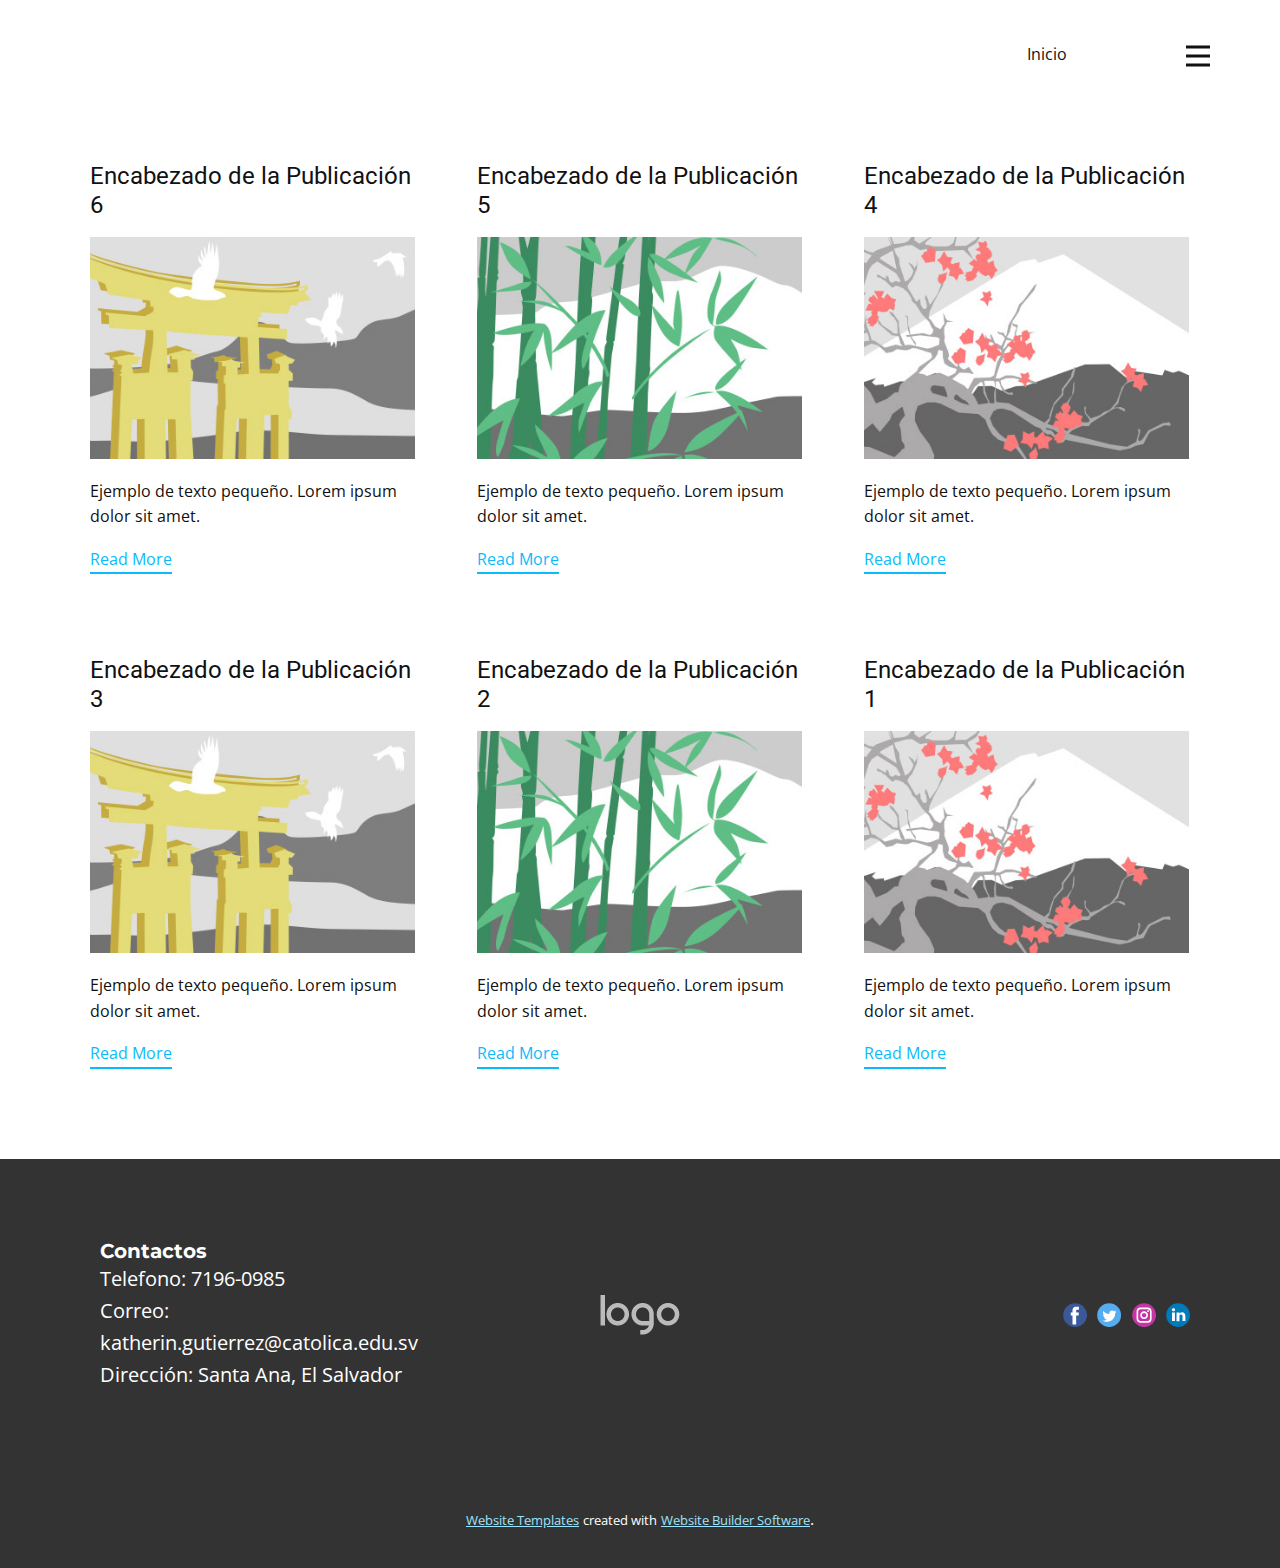
<file: blog/blog.html>
<!DOCTYPE html>
<html style="font-size: 16px;" lang="es"><head>
    <meta name="viewport" content="width=device-width, initial-scale=1.0">
    <meta charset="utf-8">
    <meta name="keywords" content="">
    <meta name="description" content="">
    <title>Blog</title>
    <link rel="stylesheet" href="../nicepage.css" media="screen">
<link rel="stylesheet" href="../Blog-Template.css" media="screen">
    <script class="u-script" type="text/javascript" src="../jquery.js" defer=""></script>
    <script class="u-script" type="text/javascript" src="../nicepage.js" defer=""></script>
    <meta name="generator" content="Nicepage 6.0.3, nicepage.com">
    <link id="u-theme-google-font" rel="stylesheet" href="https://fonts.googleapis.com/css?family=Roboto:100,100i,300,300i,400,400i,500,500i,700,700i,900,900i|Open+Sans:300,300i,400,400i,500,500i,600,600i,700,700i,800,800i">
    <link id="u-page-google-font" rel="stylesheet" href="https://fonts.googleapis.com/css?family=Montserrat:100,100i,200,200i,300,300i,400,400i,500,500i,600,600i,700,700i,800,800i,900,900i">
    
    
    
    <script type="application/ld+json">{
		"@context": "http://schema.org",
		"@type": "Organization",
		"name": "",
		"logo": "images/default-logo.png",
		"sameAs": []
}</script>
    <meta name="theme-color" content="#0abbfb">
  <meta data-intl-tel-input-cdn-path="intlTelInput/"></head>
  <body data-path-to-root="./" data-include-products="false" class="u-body u-xl-mode" data-lang="es"><header class="u-clearfix u-header u-header" id="sec-26ab"><div class="u-clearfix u-sheet u-sheet-1">
        <nav class="u-menu u-menu-hamburger u-offcanvas u-menu-1" data-responsive-from="XL">
          <div class="menu-collapse" style="font-size: 1rem; letter-spacing: 0px;">
            <a class="u-button-style u-custom-left-right-menu-spacing u-custom-padding-bottom u-custom-text-hover-color u-custom-top-bottom-menu-spacing u-nav-link u-text-active-palette-1-base u-text-hover-palette-2-base" href="#">
              <svg class="u-svg-link" viewBox="0 0 24 24"><use xmlns:xlink="http://www.w3.org/1999/xlink" xlink:href="#menu-hamburger"></use></svg>
              <svg class="u-svg-content" version="1.1" id="menu-hamburger" viewBox="0 0 16 16" x="0px" y="0px" xmlns:xlink="http://www.w3.org/1999/xlink" xmlns="http://www.w3.org/2000/svg"><g><rect y="1" width="16" height="2"></rect><rect y="7" width="16" height="2"></rect><rect y="13" width="16" height="2"></rect>
</g></svg>
            </a>
          </div>
          <div class="u-nav-container">
            <ul class="u-nav u-unstyled u-nav-1"><li class="u-nav-item"><a class="u-button-style u-nav-link u-text-active-palette-1-base u-text-hover-palette-1-light-2" href="../Inicio.html" style="padding: 10px 20px;">Inicio</a>
</li><li class="u-nav-item"><a class="u-button-style u-nav-link u-text-active-palette-1-base u-text-hover-palette-1-light-2" href="../Portafolio.html" style="padding: 10px 20px;">Portafolio</a>
</li></ul>
          </div>
          <div class="u-nav-container-collapse">
            <div class="u-black u-container-style u-inner-container-layout u-opacity u-opacity-95 u-sidenav">
              <div class="u-inner-container-layout u-sidenav-overflow">
                <div class="u-menu-close"></div>
                <ul class="u-align-center u-nav u-popupmenu-items u-unstyled u-nav-2"><li class="u-nav-item"><a class="u-button-style u-nav-link" href="../Inicio.html">Inicio</a>
</li><li class="u-nav-item"><a class="u-button-style u-nav-link" href="../Portafolio.html">Portafolio</a>
</li></ul>
              </div>
            </div>
            <div class="u-black u-menu-overlay u-opacity u-opacity-70"></div>
          </div>
        </nav>
        <nav class="u-menu u-menu-one-level u-offcanvas u-menu-2">
          <div class="menu-collapse">
            <a class="u-button-style u-nav-link" href="#">
              <svg class="u-svg-link" viewBox="0 0 24 24"><use xmlns:xlink="http://www.w3.org/1999/xlink" xlink:href="#svg-2472"></use></svg>
              <svg class="u-svg-content" version="1.1" id="svg-2472" viewBox="0 0 16 16" x="0px" y="0px" xmlns:xlink="http://www.w3.org/1999/xlink" xmlns="http://www.w3.org/2000/svg"><g><rect y="1" width="16" height="2"></rect><rect y="7" width="16" height="2"></rect><rect y="13" width="16" height="2"></rect>
</g></svg>
            </a>
          </div>
          <div class="u-custom-menu u-nav-container">
            <ul class="u-nav u-unstyled"><li class="u-nav-item"><a class="u-button-style u-nav-link" href="../Inicio.html">Inicio</a>
</li></ul>
          </div>
          <div class="u-custom-menu u-nav-container-collapse">
            <div class="u-black u-container-style u-inner-container-layout u-opacity u-opacity-95 u-sidenav">
              <div class="u-inner-container-layout u-sidenav-overflow">
                <div class="u-menu-close"></div>
                <ul class="u-align-center u-nav u-popupmenu-items u-unstyled u-nav-4"><li class="u-nav-item"><a class="u-button-style u-nav-link" href="../Inicio.html">Inicio</a>
</li></ul>
              </div>
            </div>
            <div class="u-black u-menu-overlay u-opacity u-opacity-70"></div>
          </div>
        </nav>
      </div></header>
    <section class="u-clearfix u-section-1" id="sec-3529">
      <div class="u-clearfix u-sheet u-valign-middle u-sheet-1"><!--blog--><!--blog_options_json--><!--{"type":"Recent","source":"","tags":"","count":""}--><!--/blog_options_json-->
        <div class="u-blog u-expanded-width u-repeater u-repeater-1"><!--blog_post-->
          <div class="u-blog-post u-container-style u-repeater-item u-white u-repeater-item-1">
            <div class="u-container-layout u-similar-container u-valign-top u-container-layout-1"><!--blog_post_header-->
              <h4 class="u-blog-control u-text u-text-1">
                <a class="u-post-header-link" href="../blog/enviar-5.html">Encabezado de la Publicación 6</a>
              </h4><!--/blog_post_header--><!--blog_post_image-->
              <a class="u-post-header-link" href="../blog/enviar-5.html"><img alt="" class="u-blog-control u-expanded-width u-image u-image-default u-image-1" src="../images/8ad73f3c.jpeg"></a><!--/blog_post_image--><!--blog_post_content-->
              <div class="u-blog-control u-post-content u-text u-text-2 fr-view">Ejemplo de texto pequeño. Lorem ipsum dolor sit amet.</div><!--/blog_post_content--><!--blog_post_readmore-->
              <a href="../blog/enviar-5.html" class="u-blog-control u-border-2 u-border-palette-1-base u-btn u-btn-rectangle u-button-style u-none u-btn-1"><!--blog_post_readmore_content--><!--options_json--><!--{"content":"Read More","defaultValue":"Lee mas"}--><!--/options_json-->Read More<!--/blog_post_readmore_content--></a><!--/blog_post_readmore-->
            </div>
          </div><div class="u-blog-post u-container-style u-repeater-item u-video-cover u-white">
            <div class="u-container-layout u-similar-container u-valign-top u-container-layout-2"><!--blog_post_header-->
              <h4 class="u-blog-control u-text u-text-3">
                <a class="u-post-header-link" href="../blog/enviar-4.html">Encabezado de la Publicación 5</a>
              </h4><!--/blog_post_header--><!--blog_post_image-->
              <a class="u-post-header-link" href="../blog/enviar-4.html"><img alt="" class="u-blog-control u-expanded-width u-image u-image-default u-image-2" src="../images/68f64b9d.jpeg"></a><!--/blog_post_image--><!--blog_post_content-->
              <div class="u-blog-control u-post-content u-text u-text-4 fr-view">Ejemplo de texto pequeño. Lorem ipsum dolor sit amet.</div><!--/blog_post_content--><!--blog_post_readmore-->
              <a href="../blog/enviar-4.html" class="u-blog-control u-border-2 u-border-palette-1-base u-btn u-btn-rectangle u-button-style u-none u-btn-2"><!--blog_post_readmore_content--><!--options_json--><!--{"content":"Read More","defaultValue":"Lee mas"}--><!--/options_json-->Read More<!--/blog_post_readmore_content--></a><!--/blog_post_readmore-->
            </div>
          </div><div class="u-blog-post u-container-style u-repeater-item u-video-cover u-white">
            <div class="u-container-layout u-similar-container u-valign-top u-container-layout-3"><!--blog_post_header-->
              <h4 class="u-blog-control u-text u-text-5">
                <a class="u-post-header-link" href="../blog/enviar-3.html">Encabezado de la Publicación 4</a>
              </h4><!--/blog_post_header--><!--blog_post_image-->
              <a class="u-post-header-link" href="../blog/enviar-3.html"><img alt="" class="u-blog-control u-expanded-width u-image u-image-default u-image-3" src="../images/0fd3416c.jpeg"></a><!--/blog_post_image--><!--blog_post_content-->
              <div class="u-blog-control u-post-content u-text u-text-6 fr-view">Ejemplo de texto pequeño. Lorem ipsum dolor sit amet.</div><!--/blog_post_content--><!--blog_post_readmore-->
              <a href="../blog/enviar-3.html" class="u-blog-control u-border-2 u-border-palette-1-base u-btn u-btn-rectangle u-button-style u-none u-btn-3"><!--blog_post_readmore_content--><!--options_json--><!--{"content":"Read More","defaultValue":"Lee mas"}--><!--/options_json-->Read More<!--/blog_post_readmore_content--></a><!--/blog_post_readmore-->
            </div>
          </div><div class="u-blog-post u-container-style u-repeater-item u-white u-repeater-item-1">
            <div class="u-container-layout u-similar-container u-valign-top u-container-layout-1"><!--blog_post_header-->
              <h4 class="u-blog-control u-text u-text-1">
                <a class="u-post-header-link" href="../blog/enviar-2.html">Encabezado de la Publicación 3</a>
              </h4><!--/blog_post_header--><!--blog_post_image-->
              <a class="u-post-header-link" href="../blog/enviar-2.html"><img alt="" class="u-blog-control u-expanded-width u-image u-image-default u-image-1" src="../images/8ad73f3c.jpeg"></a><!--/blog_post_image--><!--blog_post_content-->
              <div class="u-blog-control u-post-content u-text u-text-2 fr-view">Ejemplo de texto pequeño. Lorem ipsum dolor sit amet.</div><!--/blog_post_content--><!--blog_post_readmore-->
              <a href="../blog/enviar-2.html" class="u-blog-control u-border-2 u-border-palette-1-base u-btn u-btn-rectangle u-button-style u-none u-btn-1"><!--blog_post_readmore_content--><!--options_json--><!--{"content":"Read More","defaultValue":"Lee mas"}--><!--/options_json-->Read More<!--/blog_post_readmore_content--></a><!--/blog_post_readmore-->
            </div>
          </div><div class="u-blog-post u-container-style u-repeater-item u-video-cover u-white">
            <div class="u-container-layout u-similar-container u-valign-top u-container-layout-2"><!--blog_post_header-->
              <h4 class="u-blog-control u-text u-text-3">
                <a class="u-post-header-link" href="../blog/enviar-1.html">Encabezado de la Publicación 2</a>
              </h4><!--/blog_post_header--><!--blog_post_image-->
              <a class="u-post-header-link" href="../blog/enviar-1.html"><img alt="" class="u-blog-control u-expanded-width u-image u-image-default u-image-2" src="../images/68f64b9d.jpeg"></a><!--/blog_post_image--><!--blog_post_content-->
              <div class="u-blog-control u-post-content u-text u-text-4 fr-view">Ejemplo de texto pequeño. Lorem ipsum dolor sit amet.</div><!--/blog_post_content--><!--blog_post_readmore-->
              <a href="../blog/enviar-1.html" class="u-blog-control u-border-2 u-border-palette-1-base u-btn u-btn-rectangle u-button-style u-none u-btn-2"><!--blog_post_readmore_content--><!--options_json--><!--{"content":"Read More","defaultValue":"Lee mas"}--><!--/options_json-->Read More<!--/blog_post_readmore_content--></a><!--/blog_post_readmore-->
            </div>
          </div><div class="u-blog-post u-container-style u-repeater-item u-video-cover u-white">
            <div class="u-container-layout u-similar-container u-valign-top u-container-layout-3"><!--blog_post_header-->
              <h4 class="u-blog-control u-text u-text-5">
                <a class="u-post-header-link" href="../blog/enviar.html">Encabezado de la Publicación 1</a>
              </h4><!--/blog_post_header--><!--blog_post_image-->
              <a class="u-post-header-link" href="../blog/enviar.html"><img alt="" class="u-blog-control u-expanded-width u-image u-image-default u-image-3" src="../images/0fd3416c.jpeg"></a><!--/blog_post_image--><!--blog_post_content-->
              <div class="u-blog-control u-post-content u-text u-text-6 fr-view">Ejemplo de texto pequeño. Lorem ipsum dolor sit amet.</div><!--/blog_post_content--><!--blog_post_readmore-->
              <a href="../blog/enviar.html" class="u-blog-control u-border-2 u-border-palette-1-base u-btn u-btn-rectangle u-button-style u-none u-btn-3"><!--blog_post_readmore_content--><!--options_json--><!--{"content":"Read More","defaultValue":"Lee mas"}--><!--/options_json-->Read More<!--/blog_post_readmore_content--></a><!--/blog_post_readmore-->
            </div>
          </div><!--/blog_post--><!--blog_post-->
          <!--/blog_post--><!--blog_post-->
          <!--/blog_post-->
        </div><!--/blog-->
      </div>
    </section>
    
    
    
    <footer class="u-clearfix u-footer u-grey-80" id="sec-29e7"><div class="u-clearfix u-sheet u-sheet-1">
        <div class="data-layout-selected u-clearfix u-expanded-width u-gutter-30 u-layout-wrap u-layout-wrap-1">
          <div class="u-gutter-0 u-layout">
            <div class="u-layout-row">
              <div class="u-align-center-sm u-align-center-xs u-align-left-md u-align-left-xl u-container-style u-layout-cell u-left-cell u-size-20 u-size-30-md u-layout-cell-1">
                <div class="u-container-layout u-valign-middle u-container-layout-1"><!--position-->
                  <div data-position="" class="u-position u-position-1"><!--block-->
                    <div class="u-block">
                      <div class="u-block-container u-clearfix"><!--block_header-->
                        <h5 class="u-block-header u-text"><!--block_header_content-->Contactos<!--/block_header_content--></h5><!--/block_header--><!--block_content-->
                        <div class="u-block-content u-text u-text-2"><!--block_content_content-->Telefono: 7196-0985<br>Correo: katherin.gutierrez@catolica.edu.sv<br>Dirección: Santa Ana, El Salvador<!--/block_content_content-->
                        </div><!--/block_content-->
                      </div>
                    </div><!--/block-->
                  </div><!--/position-->
                </div>
              </div>
              <div class="u-align-center-sm u-align-right-md u-container-style u-layout-cell u-size-20 u-size-30-md u-layout-cell-2">
                <div class="u-container-layout u-valign-middle u-container-layout-2">
                  <a href="https://nicepage.com" class="u-image u-logo u-image-1" data-image-width="80" data-image-height="40">
                    <img src="../images/default-logo.png" class="u-logo-image u-logo-image-1">
                  </a>
                </div>
              </div>
              <div class="u-align-center-sm u-align-center-xs u-align-left-md u-align-right-lg u-align-right-xl u-container-style u-layout-cell u-right-cell u-size-20 u-size-30-md u-layout-cell-3">
                <div class="u-container-layout u-valign-middle u-container-layout-3">
                  <div class="u-social-icons u-spacing-10 u-social-icons-1">
                    <a class="u-social-url" title="facebook" target="_blank" href=""><span class="u-icon u-social-facebook u-social-icon u-icon-1"><svg class="u-svg-link" preserveAspectRatio="xMidYMin slice" viewBox="0 0 112 112" style=""><use xmlns:xlink="http://www.w3.org/1999/xlink" xlink:href="#svg-72bb"></use></svg><svg class="u-svg-content" viewBox="0 0 112 112" x="0" y="0" id="svg-72bb"><circle fill="currentColor" cx="56.1" cy="56.1" r="55"></circle><path fill="#FFFFFF" d="M73.5,31.6h-9.1c-1.4,0-3.6,0.8-3.6,3.9v8.5h12.6L72,58.3H60.8v40.8H43.9V58.3h-8V43.9h8v-9.2
      c0-6.7,3.1-17,17-17h12.5v13.9H73.5z"></path></svg></span>
                    </a>
                    <a class="u-social-url" title="twitter" target="_blank" href=""><span class="u-icon u-social-icon u-social-twitter u-icon-2"><svg class="u-svg-link" preserveAspectRatio="xMidYMin slice" viewBox="0 0 112 112" style=""><use xmlns:xlink="http://www.w3.org/1999/xlink" xlink:href="#svg-9c64"></use></svg><svg class="u-svg-content" viewBox="0 0 112 112" x="0" y="0" id="svg-9c64"><circle fill="currentColor" class="st0" cx="56.1" cy="56.1" r="55"></circle><path fill="#FFFFFF" d="M83.8,47.3c0,0.6,0,1.2,0,1.7c0,17.7-13.5,38.2-38.2,38.2C38,87.2,31,85,25,81.2c1,0.1,2.1,0.2,3.2,0.2
      c6.3,0,12.1-2.1,16.7-5.7c-5.9-0.1-10.8-4-12.5-9.3c0.8,0.2,1.7,0.2,2.5,0.2c1.2,0,2.4-0.2,3.5-0.5c-6.1-1.2-10.8-6.7-10.8-13.1
      c0-0.1,0-0.1,0-0.2c1.8,1,3.9,1.6,6.1,1.7c-3.6-2.4-6-6.5-6-11.2c0-2.5,0.7-4.8,1.8-6.7c6.6,8.1,16.5,13.5,27.6,14
      c-0.2-1-0.3-2-0.3-3.1c0-7.4,6-13.4,13.4-13.4c3.9,0,7.3,1.6,9.8,4.2c3.1-0.6,5.9-1.7,8.5-3.3c-1,3.1-3.1,5.8-5.9,7.4
      c2.7-0.3,5.3-1,7.7-2.1C88.7,43,86.4,45.4,83.8,47.3z"></path></svg></span>
                    </a>
                    <a class="u-social-url" title="instagram" target="_blank" href=""><span class="u-icon u-social-icon u-social-instagram u-icon-3"><svg class="u-svg-link" preserveAspectRatio="xMidYMin slice" viewBox="0 0 112 112" style=""><use xmlns:xlink="http://www.w3.org/1999/xlink" xlink:href="#svg-28a4"></use></svg><svg class="u-svg-content" viewBox="0 0 112 112" x="0" y="0" id="svg-28a4"><circle fill="currentColor" cx="56.1" cy="56.1" r="55"></circle><path fill="#FFFFFF" d="M55.9,38.2c-9.9,0-17.9,8-17.9,17.9C38,66,46,74,55.9,74c9.9,0,17.9-8,17.9-17.9C73.8,46.2,65.8,38.2,55.9,38.2
      z M55.9,66.4c-5.7,0-10.3-4.6-10.3-10.3c-0.1-5.7,4.6-10.3,10.3-10.3c5.7,0,10.3,4.6,10.3,10.3C66.2,61.8,61.6,66.4,55.9,66.4z"></path><path fill="#FFFFFF" d="M74.3,33.5c-2.3,0-4.2,1.9-4.2,4.2s1.9,4.2,4.2,4.2s4.2-1.9,4.2-4.2S76.6,33.5,74.3,33.5z"></path><path fill="#FFFFFF" d="M73.1,21.3H38.6c-9.7,0-17.5,7.9-17.5,17.5v34.5c0,9.7,7.9,17.6,17.5,17.6h34.5c9.7,0,17.5-7.9,17.5-17.5V38.8
      C90.6,29.1,82.7,21.3,73.1,21.3z M83,73.3c0,5.5-4.5,9.9-9.9,9.9H38.6c-5.5,0-9.9-4.5-9.9-9.9V38.8c0-5.5,4.5-9.9,9.9-9.9h34.5
      c5.5,0,9.9,4.5,9.9,9.9V73.3z"></path></svg></span>
                    </a>
                    <a class="u-social-url" title="linkedin" target="_blank" href=""><span class="u-icon u-social-icon u-social-linkedin u-icon-4"><svg class="u-svg-link" preserveAspectRatio="xMidYMin slice" viewBox="0 0 112 112" style=""><use xmlns:xlink="http://www.w3.org/1999/xlink" xlink:href="#svg-568a"></use></svg><svg class="u-svg-content" viewBox="0 0 112 112" x="0" y="0" id="svg-568a"><circle fill="currentColor" cx="56.1" cy="56.1" r="55"></circle><path fill="#FFFFFF" d="M41.3,83.7H27.9V43.4h13.4V83.7z M34.6,37.9L34.6,37.9c-4.6,0-7.5-3.1-7.5-7c0-4,3-7,7.6-7s7.4,3,7.5,7
      C42.2,34.8,39.2,37.9,34.6,37.9z M89.6,83.7H76.2V62.2c0-5.4-1.9-9.1-6.8-9.1c-3.7,0-5.9,2.5-6.9,4.9c-0.4,0.9-0.4,2.1-0.4,3.3v22.5
      H48.7c0,0,0.2-36.5,0-40.3h13.4v5.7c1.8-2.7,5-6.7,12.1-6.7c8.8,0,15.4,5.8,15.4,18.1V83.7z"></path></svg></span>
                    </a>
                  </div>
                </div>
              </div>
            </div>
          </div>
        </div>
      </div></footer>
    <section class="u-backlink u-clearfix u-grey-80">
      <a class="u-link" href="https://nicepage.com/website-templates" target="_blank">
        <span>Website Templates</span>
      </a>
      <p class="u-text">
        <span>created with</span>
      </p>
      <a class="u-link" href="" target="_blank">
        <span>Website Builder Software</span>
      </a>. 
    </section>
  
</body></html>
</file>
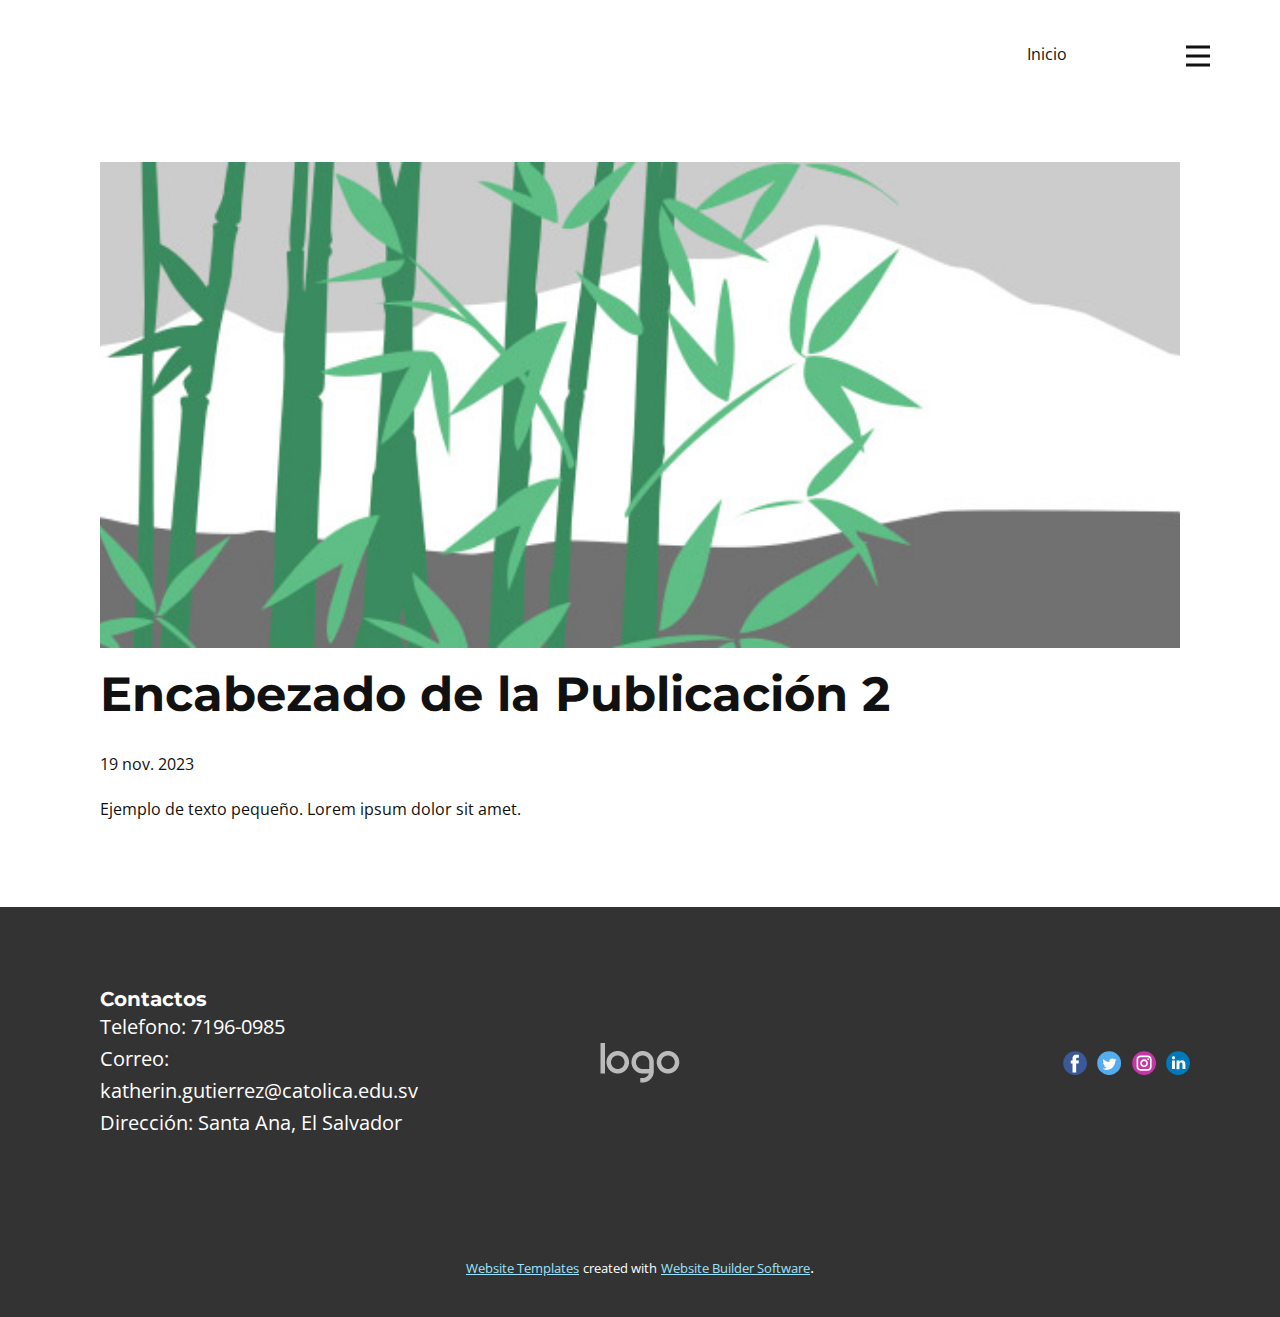
<file: blog/enviar-1.html>
<!DOCTYPE html>
<html style="font-size: 16px;" lang="es"><head>
    <meta name="viewport" content="width=device-width, initial-scale=1.0">
    <meta charset="utf-8">
    <meta name="keywords" content="Encabezado de la Publicación 1">
    <meta name="description" content="">
    <title>Encabezado de la Publicación 2</title>
    <link rel="stylesheet" href="../nicepage.css" media="screen">
<link rel="stylesheet" href="../Post-Template.css" media="screen">
    <script class="u-script" type="text/javascript" src="../jquery.js" defer=""></script>
    <script class="u-script" type="text/javascript" src="../nicepage.js" defer=""></script>
    <meta name="generator" content="Nicepage 6.0.3, nicepage.com">
    <link id="u-theme-google-font" rel="stylesheet" href="https://fonts.googleapis.com/css?family=Roboto:100,100i,300,300i,400,400i,500,500i,700,700i,900,900i|Open+Sans:300,300i,400,400i,500,500i,600,600i,700,700i,800,800i">
    <link id="u-page-google-font" rel="stylesheet" href="https://fonts.googleapis.com/css?family=Montserrat:100,100i,200,200i,300,300i,400,400i,500,500i,600,600i,700,700i,800,800i,900,900i">
    
    
    
    <script type="application/ld+json">{
		"@context": "http://schema.org",
		"@type": "Organization",
		"name": "",
		"logo": "images/default-logo.png",
		"sameAs": []
}</script>
    <meta name="theme-color" content="#0abbfb">
  <meta data-intl-tel-input-cdn-path="intlTelInput/"></head>
  <body data-path-to-root="./" data-include-products="false" class="u-body u-xl-mode" data-lang="es"><header class="u-clearfix u-header u-header" id="sec-26ab"><div class="u-clearfix u-sheet u-sheet-1">
        <nav class="u-menu u-menu-hamburger u-offcanvas u-menu-1" data-responsive-from="XL">
          <div class="menu-collapse" style="font-size: 1rem; letter-spacing: 0px;">
            <a class="u-button-style u-custom-left-right-menu-spacing u-custom-padding-bottom u-custom-text-hover-color u-custom-top-bottom-menu-spacing u-nav-link u-text-active-palette-1-base u-text-hover-palette-2-base" href="#">
              <svg class="u-svg-link" viewBox="0 0 24 24"><use xmlns:xlink="http://www.w3.org/1999/xlink" xlink:href="#menu-hamburger"></use></svg>
              <svg class="u-svg-content" version="1.1" id="menu-hamburger" viewBox="0 0 16 16" x="0px" y="0px" xmlns:xlink="http://www.w3.org/1999/xlink" xmlns="http://www.w3.org/2000/svg"><g><rect y="1" width="16" height="2"></rect><rect y="7" width="16" height="2"></rect><rect y="13" width="16" height="2"></rect>
</g></svg>
            </a>
          </div>
          <div class="u-nav-container">
            <ul class="u-nav u-unstyled u-nav-1"><li class="u-nav-item"><a class="u-button-style u-nav-link u-text-active-palette-1-base u-text-hover-palette-1-light-2" href="../Inicio.html" style="padding: 10px 20px;">Inicio</a>
</li><li class="u-nav-item"><a class="u-button-style u-nav-link u-text-active-palette-1-base u-text-hover-palette-1-light-2" href="../Portafolio.html" style="padding: 10px 20px;">Portafolio</a>
</li></ul>
          </div>
          <div class="u-nav-container-collapse">
            <div class="u-black u-container-style u-inner-container-layout u-opacity u-opacity-95 u-sidenav">
              <div class="u-inner-container-layout u-sidenav-overflow">
                <div class="u-menu-close"></div>
                <ul class="u-align-center u-nav u-popupmenu-items u-unstyled u-nav-2"><li class="u-nav-item"><a class="u-button-style u-nav-link" href="../Inicio.html">Inicio</a>
</li><li class="u-nav-item"><a class="u-button-style u-nav-link" href="../Portafolio.html">Portafolio</a>
</li></ul>
              </div>
            </div>
            <div class="u-black u-menu-overlay u-opacity u-opacity-70"></div>
          </div>
        </nav>
        <nav class="u-menu u-menu-one-level u-offcanvas u-menu-2">
          <div class="menu-collapse">
            <a class="u-button-style u-nav-link" href="#">
              <svg class="u-svg-link" viewBox="0 0 24 24"><use xmlns:xlink="http://www.w3.org/1999/xlink" xlink:href="#svg-2472"></use></svg>
              <svg class="u-svg-content" version="1.1" id="svg-2472" viewBox="0 0 16 16" x="0px" y="0px" xmlns:xlink="http://www.w3.org/1999/xlink" xmlns="http://www.w3.org/2000/svg"><g><rect y="1" width="16" height="2"></rect><rect y="7" width="16" height="2"></rect><rect y="13" width="16" height="2"></rect>
</g></svg>
            </a>
          </div>
          <div class="u-custom-menu u-nav-container">
            <ul class="u-nav u-unstyled"><li class="u-nav-item"><a class="u-button-style u-nav-link" href="../Inicio.html">Inicio</a>
</li></ul>
          </div>
          <div class="u-custom-menu u-nav-container-collapse">
            <div class="u-black u-container-style u-inner-container-layout u-opacity u-opacity-95 u-sidenav">
              <div class="u-inner-container-layout u-sidenav-overflow">
                <div class="u-menu-close"></div>
                <ul class="u-align-center u-nav u-popupmenu-items u-unstyled u-nav-4"><li class="u-nav-item"><a class="u-button-style u-nav-link" href="../Inicio.html">Inicio</a>
</li></ul>
              </div>
            </div>
            <div class="u-black u-menu-overlay u-opacity u-opacity-70"></div>
          </div>
        </nav>
      </div></header>
    <section class="u-align-center u-clearfix u-section-1" id="sec-8d9e">
      <div class="u-clearfix u-sheet u-valign-middle-md u-valign-middle-sm u-valign-middle-xs u-sheet-1"><!--post_details--><!--post_details_options_json--><!--{"source":""}--><!--/post_details_options_json--><!--blog_post-->
        <div class="u-container-style u-expanded-width u-post-details u-post-details-1">
          <div class="u-container-layout u-valign-middle u-container-layout-1"><!--blog_post_image-->
            <img alt="" class="u-blog-control u-expanded-width u-image u-image-default u-image-1" src="../images/68f64b9d.jpeg"><!--/blog_post_image--><!--blog_post_header-->
            <h2 class="u-blog-control u-text u-text-1">Encabezado de la Publicación 2</h2><!--/blog_post_header--><!--blog_post_metadata-->
            <div class="u-blog-control u-metadata u-metadata-1"><!--blog_post_metadata_date-->
              <span class="u-meta-date u-meta-icon">19 nov. 2023</span><!--/blog_post_metadata_date--><!--blog_post_metadata_category-->
              <!--/blog_post_metadata_category--><!--blog_post_metadata_comments-->
              <!--/blog_post_metadata_comments-->
            </div><!--/blog_post_metadata--><!--blog_post_content-->
            <div class="u-align-justify u-blog-control u-post-content u-text u-text-2 fr-view">
  Ejemplo de texto pequeño. Lorem ipsum dolor sit amet.
  </div><!--/blog_post_content-->
          </div>
        </div><!--/blog_post--><!--/post_details-->
      </div>
    </section>
    
    
    
    <footer class="u-clearfix u-footer u-grey-80" id="sec-29e7"><div class="u-clearfix u-sheet u-sheet-1">
        <div class="data-layout-selected u-clearfix u-expanded-width u-gutter-30 u-layout-wrap u-layout-wrap-1">
          <div class="u-gutter-0 u-layout">
            <div class="u-layout-row">
              <div class="u-align-center-sm u-align-center-xs u-align-left-md u-align-left-xl u-container-style u-layout-cell u-left-cell u-size-20 u-size-30-md u-layout-cell-1">
                <div class="u-container-layout u-valign-middle u-container-layout-1"><!--position-->
                  <div data-position="" class="u-position u-position-1"><!--block-->
                    <div class="u-block">
                      <div class="u-block-container u-clearfix"><!--block_header-->
                        <h5 class="u-block-header u-text"><!--block_header_content-->Contactos<!--/block_header_content--></h5><!--/block_header--><!--block_content-->
                        <div class="u-block-content u-text u-text-2"><!--block_content_content-->Telefono: 7196-0985<br>Correo: katherin.gutierrez@catolica.edu.sv<br>Dirección: Santa Ana, El Salvador<!--/block_content_content-->
                        </div><!--/block_content-->
                      </div>
                    </div><!--/block-->
                  </div><!--/position-->
                </div>
              </div>
              <div class="u-align-center-sm u-align-right-md u-container-style u-layout-cell u-size-20 u-size-30-md u-layout-cell-2">
                <div class="u-container-layout u-valign-middle u-container-layout-2">
                  <a href="https://nicepage.com" class="u-image u-logo u-image-1" data-image-width="80" data-image-height="40">
                    <img src="../images/default-logo.png" class="u-logo-image u-logo-image-1">
                  </a>
                </div>
              </div>
              <div class="u-align-center-sm u-align-center-xs u-align-left-md u-align-right-lg u-align-right-xl u-container-style u-layout-cell u-right-cell u-size-20 u-size-30-md u-layout-cell-3">
                <div class="u-container-layout u-valign-middle u-container-layout-3">
                  <div class="u-social-icons u-spacing-10 u-social-icons-1">
                    <a class="u-social-url" title="facebook" target="_blank" href=""><span class="u-icon u-social-facebook u-social-icon u-icon-1"><svg class="u-svg-link" preserveAspectRatio="xMidYMin slice" viewBox="0 0 112 112" style=""><use xmlns:xlink="http://www.w3.org/1999/xlink" xlink:href="#svg-72bb"></use></svg><svg class="u-svg-content" viewBox="0 0 112 112" x="0" y="0" id="svg-72bb"><circle fill="currentColor" cx="56.1" cy="56.1" r="55"></circle><path fill="#FFFFFF" d="M73.5,31.6h-9.1c-1.4,0-3.6,0.8-3.6,3.9v8.5h12.6L72,58.3H60.8v40.8H43.9V58.3h-8V43.9h8v-9.2
      c0-6.7,3.1-17,17-17h12.5v13.9H73.5z"></path></svg></span>
                    </a>
                    <a class="u-social-url" title="twitter" target="_blank" href=""><span class="u-icon u-social-icon u-social-twitter u-icon-2"><svg class="u-svg-link" preserveAspectRatio="xMidYMin slice" viewBox="0 0 112 112" style=""><use xmlns:xlink="http://www.w3.org/1999/xlink" xlink:href="#svg-9c64"></use></svg><svg class="u-svg-content" viewBox="0 0 112 112" x="0" y="0" id="svg-9c64"><circle fill="currentColor" class="st0" cx="56.1" cy="56.1" r="55"></circle><path fill="#FFFFFF" d="M83.8,47.3c0,0.6,0,1.2,0,1.7c0,17.7-13.5,38.2-38.2,38.2C38,87.2,31,85,25,81.2c1,0.1,2.1,0.2,3.2,0.2
      c6.3,0,12.1-2.1,16.7-5.7c-5.9-0.1-10.8-4-12.5-9.3c0.8,0.2,1.7,0.2,2.5,0.2c1.2,0,2.4-0.2,3.5-0.5c-6.1-1.2-10.8-6.7-10.8-13.1
      c0-0.1,0-0.1,0-0.2c1.8,1,3.9,1.6,6.1,1.7c-3.6-2.4-6-6.5-6-11.2c0-2.5,0.7-4.8,1.8-6.7c6.6,8.1,16.5,13.5,27.6,14
      c-0.2-1-0.3-2-0.3-3.1c0-7.4,6-13.4,13.4-13.4c3.9,0,7.3,1.6,9.8,4.2c3.1-0.6,5.9-1.7,8.5-3.3c-1,3.1-3.1,5.8-5.9,7.4
      c2.7-0.3,5.3-1,7.7-2.1C88.7,43,86.4,45.4,83.8,47.3z"></path></svg></span>
                    </a>
                    <a class="u-social-url" title="instagram" target="_blank" href=""><span class="u-icon u-social-icon u-social-instagram u-icon-3"><svg class="u-svg-link" preserveAspectRatio="xMidYMin slice" viewBox="0 0 112 112" style=""><use xmlns:xlink="http://www.w3.org/1999/xlink" xlink:href="#svg-28a4"></use></svg><svg class="u-svg-content" viewBox="0 0 112 112" x="0" y="0" id="svg-28a4"><circle fill="currentColor" cx="56.1" cy="56.1" r="55"></circle><path fill="#FFFFFF" d="M55.9,38.2c-9.9,0-17.9,8-17.9,17.9C38,66,46,74,55.9,74c9.9,0,17.9-8,17.9-17.9C73.8,46.2,65.8,38.2,55.9,38.2
      z M55.9,66.4c-5.7,0-10.3-4.6-10.3-10.3c-0.1-5.7,4.6-10.3,10.3-10.3c5.7,0,10.3,4.6,10.3,10.3C66.2,61.8,61.6,66.4,55.9,66.4z"></path><path fill="#FFFFFF" d="M74.3,33.5c-2.3,0-4.2,1.9-4.2,4.2s1.9,4.2,4.2,4.2s4.2-1.9,4.2-4.2S76.6,33.5,74.3,33.5z"></path><path fill="#FFFFFF" d="M73.1,21.3H38.6c-9.7,0-17.5,7.9-17.5,17.5v34.5c0,9.7,7.9,17.6,17.5,17.6h34.5c9.7,0,17.5-7.9,17.5-17.5V38.8
      C90.6,29.1,82.7,21.3,73.1,21.3z M83,73.3c0,5.5-4.5,9.9-9.9,9.9H38.6c-5.5,0-9.9-4.5-9.9-9.9V38.8c0-5.5,4.5-9.9,9.9-9.9h34.5
      c5.5,0,9.9,4.5,9.9,9.9V73.3z"></path></svg></span>
                    </a>
                    <a class="u-social-url" title="linkedin" target="_blank" href=""><span class="u-icon u-social-icon u-social-linkedin u-icon-4"><svg class="u-svg-link" preserveAspectRatio="xMidYMin slice" viewBox="0 0 112 112" style=""><use xmlns:xlink="http://www.w3.org/1999/xlink" xlink:href="#svg-568a"></use></svg><svg class="u-svg-content" viewBox="0 0 112 112" x="0" y="0" id="svg-568a"><circle fill="currentColor" cx="56.1" cy="56.1" r="55"></circle><path fill="#FFFFFF" d="M41.3,83.7H27.9V43.4h13.4V83.7z M34.6,37.9L34.6,37.9c-4.6,0-7.5-3.1-7.5-7c0-4,3-7,7.6-7s7.4,3,7.5,7
      C42.2,34.8,39.2,37.9,34.6,37.9z M89.6,83.7H76.2V62.2c0-5.4-1.9-9.1-6.8-9.1c-3.7,0-5.9,2.5-6.9,4.9c-0.4,0.9-0.4,2.1-0.4,3.3v22.5
      H48.7c0,0,0.2-36.5,0-40.3h13.4v5.7c1.8-2.7,5-6.7,12.1-6.7c8.8,0,15.4,5.8,15.4,18.1V83.7z"></path></svg></span>
                    </a>
                  </div>
                </div>
              </div>
            </div>
          </div>
        </div>
      </div></footer>
    <section class="u-backlink u-clearfix u-grey-80">
      <a class="u-link" href="https://nicepage.com/website-templates" target="_blank">
        <span>Website Templates</span>
      </a>
      <p class="u-text">
        <span>created with</span>
      </p>
      <a class="u-link" href="" target="_blank">
        <span>Website Builder Software</span>
      </a>. 
    </section>
  
</body></html>
</file>
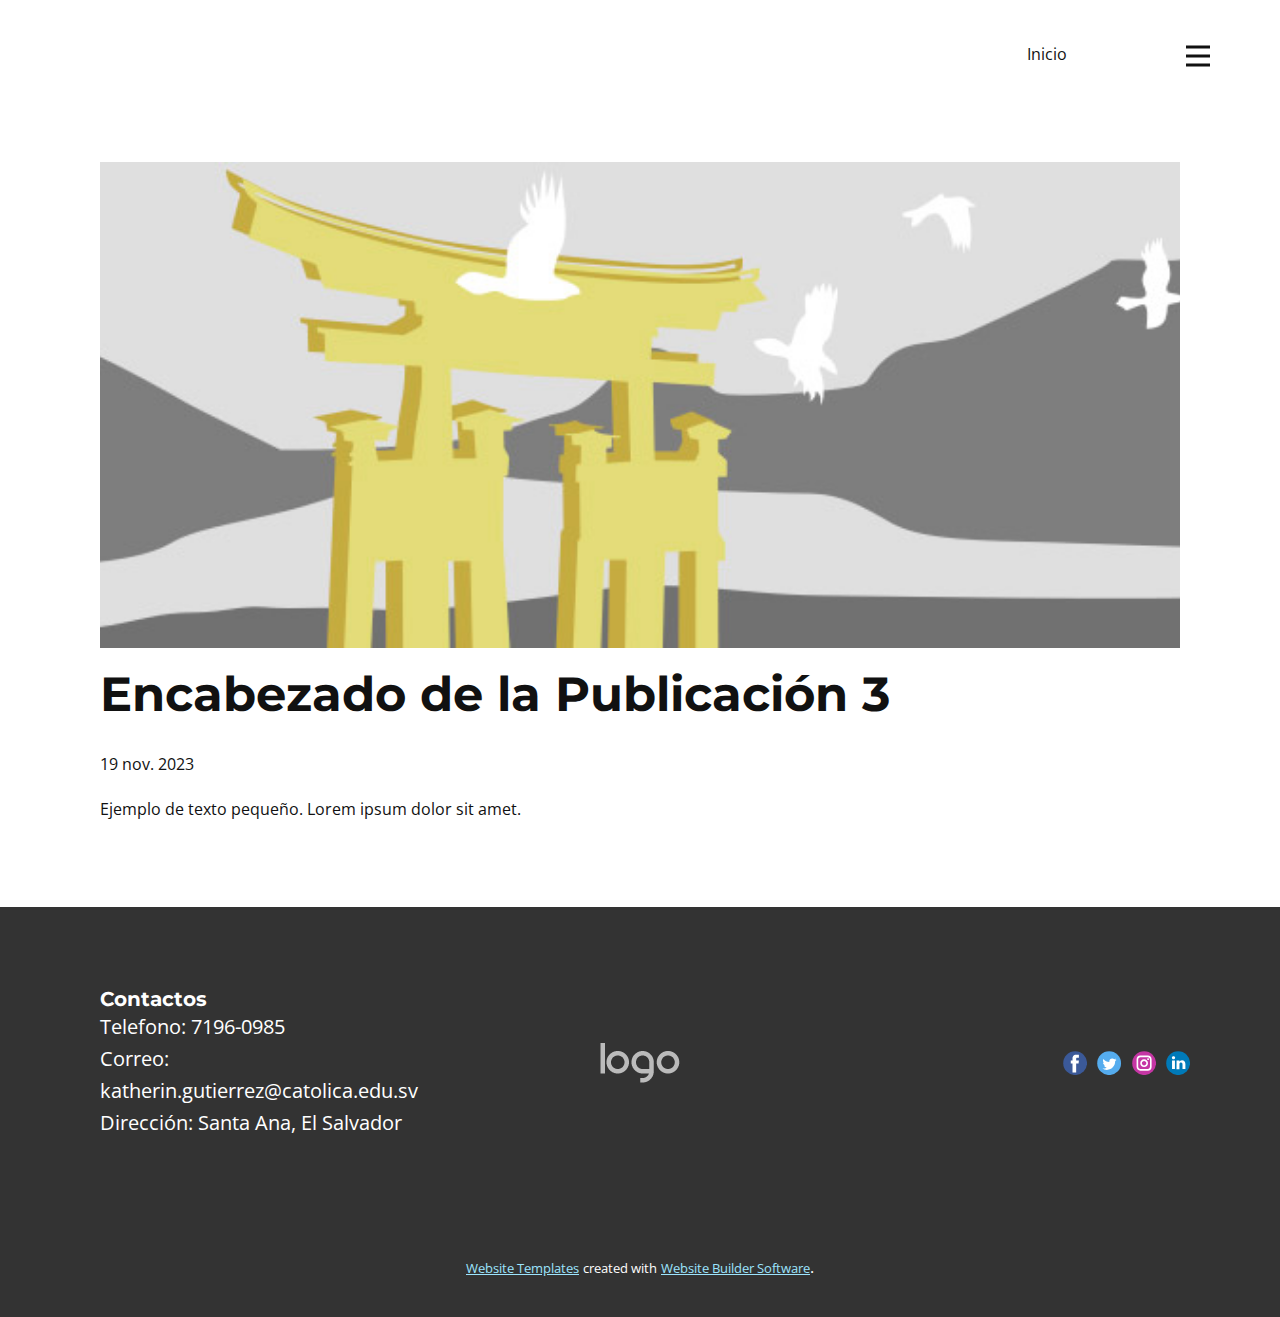
<file: blog/enviar-2.html>
<!DOCTYPE html>
<html style="font-size: 16px;" lang="es"><head>
    <meta name="viewport" content="width=device-width, initial-scale=1.0">
    <meta charset="utf-8">
    <meta name="keywords" content="Encabezado de la Publicación 1">
    <meta name="description" content="">
    <title>Encabezado de la Publicación 3</title>
    <link rel="stylesheet" href="../nicepage.css" media="screen">
<link rel="stylesheet" href="../Post-Template.css" media="screen">
    <script class="u-script" type="text/javascript" src="../jquery.js" defer=""></script>
    <script class="u-script" type="text/javascript" src="../nicepage.js" defer=""></script>
    <meta name="generator" content="Nicepage 6.0.3, nicepage.com">
    <link id="u-theme-google-font" rel="stylesheet" href="https://fonts.googleapis.com/css?family=Roboto:100,100i,300,300i,400,400i,500,500i,700,700i,900,900i|Open+Sans:300,300i,400,400i,500,500i,600,600i,700,700i,800,800i">
    <link id="u-page-google-font" rel="stylesheet" href="https://fonts.googleapis.com/css?family=Montserrat:100,100i,200,200i,300,300i,400,400i,500,500i,600,600i,700,700i,800,800i,900,900i">
    
    
    
    <script type="application/ld+json">{
		"@context": "http://schema.org",
		"@type": "Organization",
		"name": "",
		"logo": "images/default-logo.png",
		"sameAs": []
}</script>
    <meta name="theme-color" content="#0abbfb">
  <meta data-intl-tel-input-cdn-path="intlTelInput/"></head>
  <body data-path-to-root="./" data-include-products="false" class="u-body u-xl-mode" data-lang="es"><header class="u-clearfix u-header u-header" id="sec-26ab"><div class="u-clearfix u-sheet u-sheet-1">
        <nav class="u-menu u-menu-hamburger u-offcanvas u-menu-1" data-responsive-from="XL">
          <div class="menu-collapse" style="font-size: 1rem; letter-spacing: 0px;">
            <a class="u-button-style u-custom-left-right-menu-spacing u-custom-padding-bottom u-custom-text-hover-color u-custom-top-bottom-menu-spacing u-nav-link u-text-active-palette-1-base u-text-hover-palette-2-base" href="#">
              <svg class="u-svg-link" viewBox="0 0 24 24"><use xmlns:xlink="http://www.w3.org/1999/xlink" xlink:href="#menu-hamburger"></use></svg>
              <svg class="u-svg-content" version="1.1" id="menu-hamburger" viewBox="0 0 16 16" x="0px" y="0px" xmlns:xlink="http://www.w3.org/1999/xlink" xmlns="http://www.w3.org/2000/svg"><g><rect y="1" width="16" height="2"></rect><rect y="7" width="16" height="2"></rect><rect y="13" width="16" height="2"></rect>
</g></svg>
            </a>
          </div>
          <div class="u-nav-container">
            <ul class="u-nav u-unstyled u-nav-1"><li class="u-nav-item"><a class="u-button-style u-nav-link u-text-active-palette-1-base u-text-hover-palette-1-light-2" href="../Inicio.html" style="padding: 10px 20px;">Inicio</a>
</li><li class="u-nav-item"><a class="u-button-style u-nav-link u-text-active-palette-1-base u-text-hover-palette-1-light-2" href="../Portafolio.html" style="padding: 10px 20px;">Portafolio</a>
</li></ul>
          </div>
          <div class="u-nav-container-collapse">
            <div class="u-black u-container-style u-inner-container-layout u-opacity u-opacity-95 u-sidenav">
              <div class="u-inner-container-layout u-sidenav-overflow">
                <div class="u-menu-close"></div>
                <ul class="u-align-center u-nav u-popupmenu-items u-unstyled u-nav-2"><li class="u-nav-item"><a class="u-button-style u-nav-link" href="../Inicio.html">Inicio</a>
</li><li class="u-nav-item"><a class="u-button-style u-nav-link" href="../Portafolio.html">Portafolio</a>
</li></ul>
              </div>
            </div>
            <div class="u-black u-menu-overlay u-opacity u-opacity-70"></div>
          </div>
        </nav>
        <nav class="u-menu u-menu-one-level u-offcanvas u-menu-2">
          <div class="menu-collapse">
            <a class="u-button-style u-nav-link" href="#">
              <svg class="u-svg-link" viewBox="0 0 24 24"><use xmlns:xlink="http://www.w3.org/1999/xlink" xlink:href="#svg-2472"></use></svg>
              <svg class="u-svg-content" version="1.1" id="svg-2472" viewBox="0 0 16 16" x="0px" y="0px" xmlns:xlink="http://www.w3.org/1999/xlink" xmlns="http://www.w3.org/2000/svg"><g><rect y="1" width="16" height="2"></rect><rect y="7" width="16" height="2"></rect><rect y="13" width="16" height="2"></rect>
</g></svg>
            </a>
          </div>
          <div class="u-custom-menu u-nav-container">
            <ul class="u-nav u-unstyled"><li class="u-nav-item"><a class="u-button-style u-nav-link" href="../Inicio.html">Inicio</a>
</li></ul>
          </div>
          <div class="u-custom-menu u-nav-container-collapse">
            <div class="u-black u-container-style u-inner-container-layout u-opacity u-opacity-95 u-sidenav">
              <div class="u-inner-container-layout u-sidenav-overflow">
                <div class="u-menu-close"></div>
                <ul class="u-align-center u-nav u-popupmenu-items u-unstyled u-nav-4"><li class="u-nav-item"><a class="u-button-style u-nav-link" href="../Inicio.html">Inicio</a>
</li></ul>
              </div>
            </div>
            <div class="u-black u-menu-overlay u-opacity u-opacity-70"></div>
          </div>
        </nav>
      </div></header>
    <section class="u-align-center u-clearfix u-section-1" id="sec-8d9e">
      <div class="u-clearfix u-sheet u-valign-middle-md u-valign-middle-sm u-valign-middle-xs u-sheet-1"><!--post_details--><!--post_details_options_json--><!--{"source":""}--><!--/post_details_options_json--><!--blog_post-->
        <div class="u-container-style u-expanded-width u-post-details u-post-details-1">
          <div class="u-container-layout u-valign-middle u-container-layout-1"><!--blog_post_image-->
            <img alt="" class="u-blog-control u-expanded-width u-image u-image-default u-image-1" src="../images/8ad73f3c.jpeg"><!--/blog_post_image--><!--blog_post_header-->
            <h2 class="u-blog-control u-text u-text-1">Encabezado de la Publicación 3</h2><!--/blog_post_header--><!--blog_post_metadata-->
            <div class="u-blog-control u-metadata u-metadata-1"><!--blog_post_metadata_date-->
              <span class="u-meta-date u-meta-icon">19 nov. 2023</span><!--/blog_post_metadata_date--><!--blog_post_metadata_category-->
              <!--/blog_post_metadata_category--><!--blog_post_metadata_comments-->
              <!--/blog_post_metadata_comments-->
            </div><!--/blog_post_metadata--><!--blog_post_content-->
            <div class="u-align-justify u-blog-control u-post-content u-text u-text-2 fr-view">
  Ejemplo de texto pequeño. Lorem ipsum dolor sit amet.
  </div><!--/blog_post_content-->
          </div>
        </div><!--/blog_post--><!--/post_details-->
      </div>
    </section>
    
    
    
    <footer class="u-clearfix u-footer u-grey-80" id="sec-29e7"><div class="u-clearfix u-sheet u-sheet-1">
        <div class="data-layout-selected u-clearfix u-expanded-width u-gutter-30 u-layout-wrap u-layout-wrap-1">
          <div class="u-gutter-0 u-layout">
            <div class="u-layout-row">
              <div class="u-align-center-sm u-align-center-xs u-align-left-md u-align-left-xl u-container-style u-layout-cell u-left-cell u-size-20 u-size-30-md u-layout-cell-1">
                <div class="u-container-layout u-valign-middle u-container-layout-1"><!--position-->
                  <div data-position="" class="u-position u-position-1"><!--block-->
                    <div class="u-block">
                      <div class="u-block-container u-clearfix"><!--block_header-->
                        <h5 class="u-block-header u-text"><!--block_header_content-->Contactos<!--/block_header_content--></h5><!--/block_header--><!--block_content-->
                        <div class="u-block-content u-text u-text-2"><!--block_content_content-->Telefono: 7196-0985<br>Correo: katherin.gutierrez@catolica.edu.sv<br>Dirección: Santa Ana, El Salvador<!--/block_content_content-->
                        </div><!--/block_content-->
                      </div>
                    </div><!--/block-->
                  </div><!--/position-->
                </div>
              </div>
              <div class="u-align-center-sm u-align-right-md u-container-style u-layout-cell u-size-20 u-size-30-md u-layout-cell-2">
                <div class="u-container-layout u-valign-middle u-container-layout-2">
                  <a href="https://nicepage.com" class="u-image u-logo u-image-1" data-image-width="80" data-image-height="40">
                    <img src="../images/default-logo.png" class="u-logo-image u-logo-image-1">
                  </a>
                </div>
              </div>
              <div class="u-align-center-sm u-align-center-xs u-align-left-md u-align-right-lg u-align-right-xl u-container-style u-layout-cell u-right-cell u-size-20 u-size-30-md u-layout-cell-3">
                <div class="u-container-layout u-valign-middle u-container-layout-3">
                  <div class="u-social-icons u-spacing-10 u-social-icons-1">
                    <a class="u-social-url" title="facebook" target="_blank" href=""><span class="u-icon u-social-facebook u-social-icon u-icon-1"><svg class="u-svg-link" preserveAspectRatio="xMidYMin slice" viewBox="0 0 112 112" style=""><use xmlns:xlink="http://www.w3.org/1999/xlink" xlink:href="#svg-72bb"></use></svg><svg class="u-svg-content" viewBox="0 0 112 112" x="0" y="0" id="svg-72bb"><circle fill="currentColor" cx="56.1" cy="56.1" r="55"></circle><path fill="#FFFFFF" d="M73.5,31.6h-9.1c-1.4,0-3.6,0.8-3.6,3.9v8.5h12.6L72,58.3H60.8v40.8H43.9V58.3h-8V43.9h8v-9.2
      c0-6.7,3.1-17,17-17h12.5v13.9H73.5z"></path></svg></span>
                    </a>
                    <a class="u-social-url" title="twitter" target="_blank" href=""><span class="u-icon u-social-icon u-social-twitter u-icon-2"><svg class="u-svg-link" preserveAspectRatio="xMidYMin slice" viewBox="0 0 112 112" style=""><use xmlns:xlink="http://www.w3.org/1999/xlink" xlink:href="#svg-9c64"></use></svg><svg class="u-svg-content" viewBox="0 0 112 112" x="0" y="0" id="svg-9c64"><circle fill="currentColor" class="st0" cx="56.1" cy="56.1" r="55"></circle><path fill="#FFFFFF" d="M83.8,47.3c0,0.6,0,1.2,0,1.7c0,17.7-13.5,38.2-38.2,38.2C38,87.2,31,85,25,81.2c1,0.1,2.1,0.2,3.2,0.2
      c6.3,0,12.1-2.1,16.7-5.7c-5.9-0.1-10.8-4-12.5-9.3c0.8,0.2,1.7,0.2,2.5,0.2c1.2,0,2.4-0.2,3.5-0.5c-6.1-1.2-10.8-6.7-10.8-13.1
      c0-0.1,0-0.1,0-0.2c1.8,1,3.9,1.6,6.1,1.7c-3.6-2.4-6-6.5-6-11.2c0-2.5,0.7-4.8,1.8-6.7c6.6,8.1,16.5,13.5,27.6,14
      c-0.2-1-0.3-2-0.3-3.1c0-7.4,6-13.4,13.4-13.4c3.9,0,7.3,1.6,9.8,4.2c3.1-0.6,5.9-1.7,8.5-3.3c-1,3.1-3.1,5.8-5.9,7.4
      c2.7-0.3,5.3-1,7.7-2.1C88.7,43,86.4,45.4,83.8,47.3z"></path></svg></span>
                    </a>
                    <a class="u-social-url" title="instagram" target="_blank" href=""><span class="u-icon u-social-icon u-social-instagram u-icon-3"><svg class="u-svg-link" preserveAspectRatio="xMidYMin slice" viewBox="0 0 112 112" style=""><use xmlns:xlink="http://www.w3.org/1999/xlink" xlink:href="#svg-28a4"></use></svg><svg class="u-svg-content" viewBox="0 0 112 112" x="0" y="0" id="svg-28a4"><circle fill="currentColor" cx="56.1" cy="56.1" r="55"></circle><path fill="#FFFFFF" d="M55.9,38.2c-9.9,0-17.9,8-17.9,17.9C38,66,46,74,55.9,74c9.9,0,17.9-8,17.9-17.9C73.8,46.2,65.8,38.2,55.9,38.2
      z M55.9,66.4c-5.7,0-10.3-4.6-10.3-10.3c-0.1-5.7,4.6-10.3,10.3-10.3c5.7,0,10.3,4.6,10.3,10.3C66.2,61.8,61.6,66.4,55.9,66.4z"></path><path fill="#FFFFFF" d="M74.3,33.5c-2.3,0-4.2,1.9-4.2,4.2s1.9,4.2,4.2,4.2s4.2-1.9,4.2-4.2S76.6,33.5,74.3,33.5z"></path><path fill="#FFFFFF" d="M73.1,21.3H38.6c-9.7,0-17.5,7.9-17.5,17.5v34.5c0,9.7,7.9,17.6,17.5,17.6h34.5c9.7,0,17.5-7.9,17.5-17.5V38.8
      C90.6,29.1,82.7,21.3,73.1,21.3z M83,73.3c0,5.5-4.5,9.9-9.9,9.9H38.6c-5.5,0-9.9-4.5-9.9-9.9V38.8c0-5.5,4.5-9.9,9.9-9.9h34.5
      c5.5,0,9.9,4.5,9.9,9.9V73.3z"></path></svg></span>
                    </a>
                    <a class="u-social-url" title="linkedin" target="_blank" href=""><span class="u-icon u-social-icon u-social-linkedin u-icon-4"><svg class="u-svg-link" preserveAspectRatio="xMidYMin slice" viewBox="0 0 112 112" style=""><use xmlns:xlink="http://www.w3.org/1999/xlink" xlink:href="#svg-568a"></use></svg><svg class="u-svg-content" viewBox="0 0 112 112" x="0" y="0" id="svg-568a"><circle fill="currentColor" cx="56.1" cy="56.1" r="55"></circle><path fill="#FFFFFF" d="M41.3,83.7H27.9V43.4h13.4V83.7z M34.6,37.9L34.6,37.9c-4.6,0-7.5-3.1-7.5-7c0-4,3-7,7.6-7s7.4,3,7.5,7
      C42.2,34.8,39.2,37.9,34.6,37.9z M89.6,83.7H76.2V62.2c0-5.4-1.9-9.1-6.8-9.1c-3.7,0-5.9,2.5-6.9,4.9c-0.4,0.9-0.4,2.1-0.4,3.3v22.5
      H48.7c0,0,0.2-36.5,0-40.3h13.4v5.7c1.8-2.7,5-6.7,12.1-6.7c8.8,0,15.4,5.8,15.4,18.1V83.7z"></path></svg></span>
                    </a>
                  </div>
                </div>
              </div>
            </div>
          </div>
        </div>
      </div></footer>
    <section class="u-backlink u-clearfix u-grey-80">
      <a class="u-link" href="https://nicepage.com/website-templates" target="_blank">
        <span>Website Templates</span>
      </a>
      <p class="u-text">
        <span>created with</span>
      </p>
      <a class="u-link" href="" target="_blank">
        <span>Website Builder Software</span>
      </a>. 
    </section>
  
</body></html>
</file>
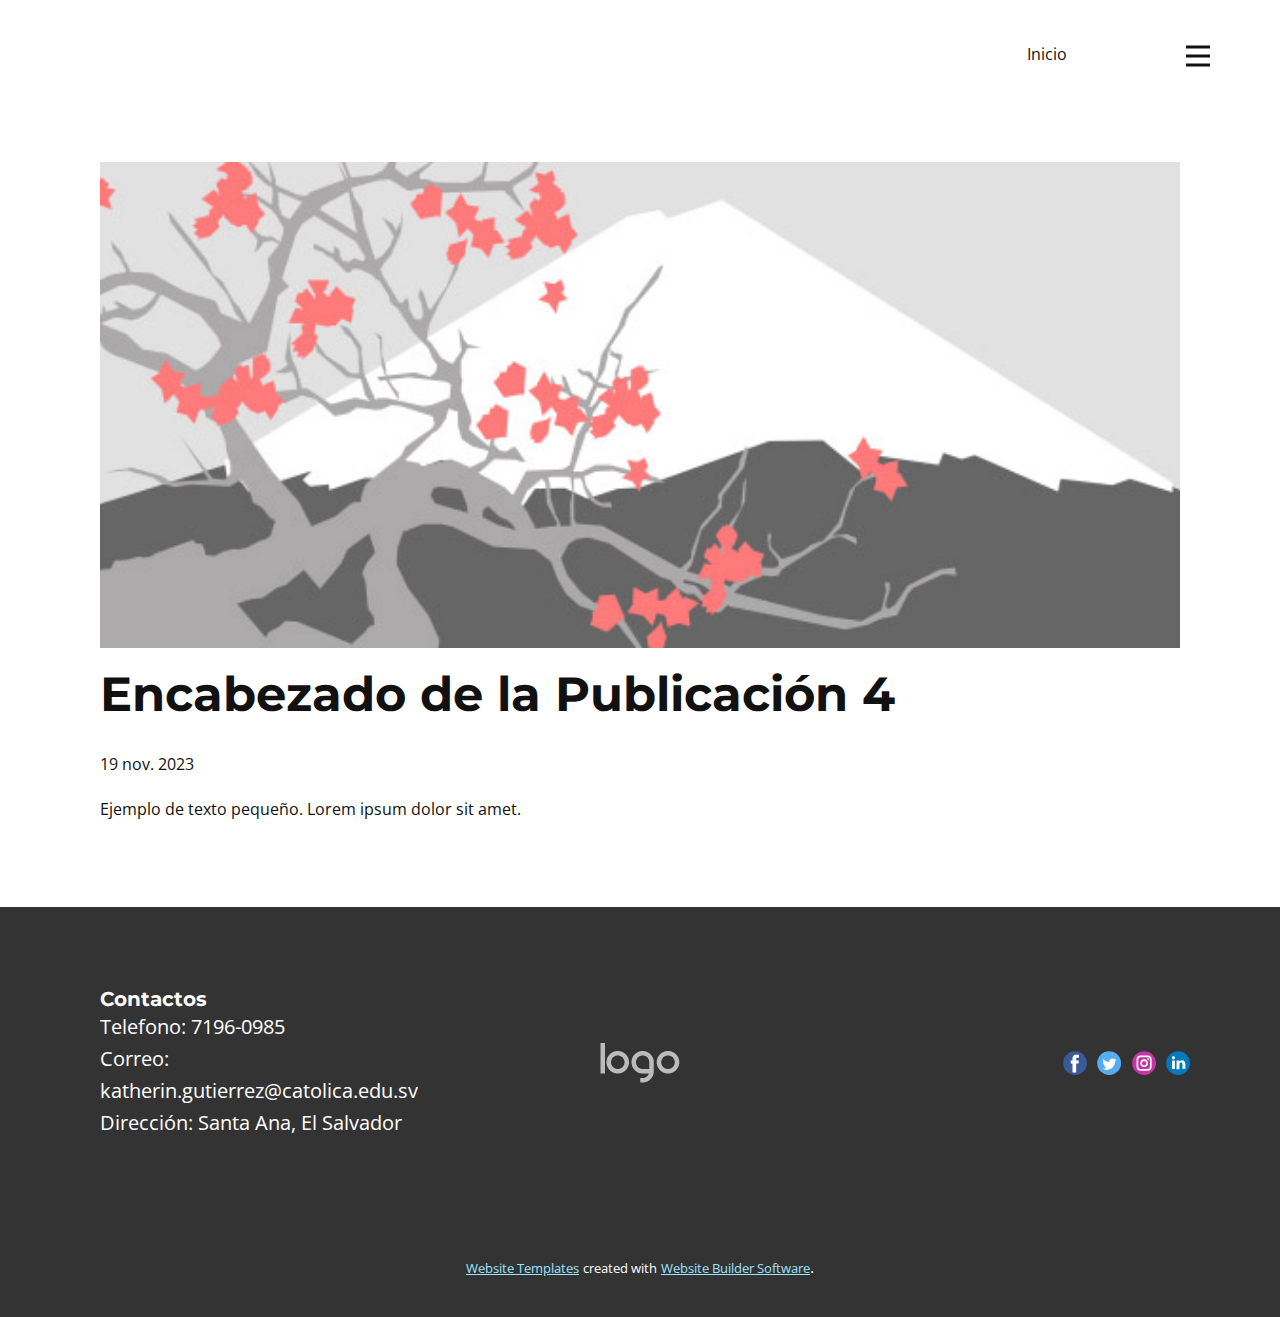
<file: blog/enviar-3.html>
<!DOCTYPE html>
<html style="font-size: 16px;" lang="es"><head>
    <meta name="viewport" content="width=device-width, initial-scale=1.0">
    <meta charset="utf-8">
    <meta name="keywords" content="Encabezado de la Publicación 1">
    <meta name="description" content="">
    <title>Encabezado de la Publicación 4</title>
    <link rel="stylesheet" href="../nicepage.css" media="screen">
<link rel="stylesheet" href="../Post-Template.css" media="screen">
    <script class="u-script" type="text/javascript" src="../jquery.js" defer=""></script>
    <script class="u-script" type="text/javascript" src="../nicepage.js" defer=""></script>
    <meta name="generator" content="Nicepage 6.0.3, nicepage.com">
    <link id="u-theme-google-font" rel="stylesheet" href="https://fonts.googleapis.com/css?family=Roboto:100,100i,300,300i,400,400i,500,500i,700,700i,900,900i|Open+Sans:300,300i,400,400i,500,500i,600,600i,700,700i,800,800i">
    <link id="u-page-google-font" rel="stylesheet" href="https://fonts.googleapis.com/css?family=Montserrat:100,100i,200,200i,300,300i,400,400i,500,500i,600,600i,700,700i,800,800i,900,900i">
    
    
    
    <script type="application/ld+json">{
		"@context": "http://schema.org",
		"@type": "Organization",
		"name": "",
		"logo": "images/default-logo.png",
		"sameAs": []
}</script>
    <meta name="theme-color" content="#0abbfb">
  <meta data-intl-tel-input-cdn-path="intlTelInput/"></head>
  <body data-path-to-root="./" data-include-products="false" class="u-body u-xl-mode" data-lang="es"><header class="u-clearfix u-header u-header" id="sec-26ab"><div class="u-clearfix u-sheet u-sheet-1">
        <nav class="u-menu u-menu-hamburger u-offcanvas u-menu-1" data-responsive-from="XL">
          <div class="menu-collapse" style="font-size: 1rem; letter-spacing: 0px;">
            <a class="u-button-style u-custom-left-right-menu-spacing u-custom-padding-bottom u-custom-text-hover-color u-custom-top-bottom-menu-spacing u-nav-link u-text-active-palette-1-base u-text-hover-palette-2-base" href="#">
              <svg class="u-svg-link" viewBox="0 0 24 24"><use xmlns:xlink="http://www.w3.org/1999/xlink" xlink:href="#menu-hamburger"></use></svg>
              <svg class="u-svg-content" version="1.1" id="menu-hamburger" viewBox="0 0 16 16" x="0px" y="0px" xmlns:xlink="http://www.w3.org/1999/xlink" xmlns="http://www.w3.org/2000/svg"><g><rect y="1" width="16" height="2"></rect><rect y="7" width="16" height="2"></rect><rect y="13" width="16" height="2"></rect>
</g></svg>
            </a>
          </div>
          <div class="u-nav-container">
            <ul class="u-nav u-unstyled u-nav-1"><li class="u-nav-item"><a class="u-button-style u-nav-link u-text-active-palette-1-base u-text-hover-palette-1-light-2" href="../Inicio.html" style="padding: 10px 20px;">Inicio</a>
</li><li class="u-nav-item"><a class="u-button-style u-nav-link u-text-active-palette-1-base u-text-hover-palette-1-light-2" href="../Portafolio.html" style="padding: 10px 20px;">Portafolio</a>
</li></ul>
          </div>
          <div class="u-nav-container-collapse">
            <div class="u-black u-container-style u-inner-container-layout u-opacity u-opacity-95 u-sidenav">
              <div class="u-inner-container-layout u-sidenav-overflow">
                <div class="u-menu-close"></div>
                <ul class="u-align-center u-nav u-popupmenu-items u-unstyled u-nav-2"><li class="u-nav-item"><a class="u-button-style u-nav-link" href="../Inicio.html">Inicio</a>
</li><li class="u-nav-item"><a class="u-button-style u-nav-link" href="../Portafolio.html">Portafolio</a>
</li></ul>
              </div>
            </div>
            <div class="u-black u-menu-overlay u-opacity u-opacity-70"></div>
          </div>
        </nav>
        <nav class="u-menu u-menu-one-level u-offcanvas u-menu-2">
          <div class="menu-collapse">
            <a class="u-button-style u-nav-link" href="#">
              <svg class="u-svg-link" viewBox="0 0 24 24"><use xmlns:xlink="http://www.w3.org/1999/xlink" xlink:href="#svg-2472"></use></svg>
              <svg class="u-svg-content" version="1.1" id="svg-2472" viewBox="0 0 16 16" x="0px" y="0px" xmlns:xlink="http://www.w3.org/1999/xlink" xmlns="http://www.w3.org/2000/svg"><g><rect y="1" width="16" height="2"></rect><rect y="7" width="16" height="2"></rect><rect y="13" width="16" height="2"></rect>
</g></svg>
            </a>
          </div>
          <div class="u-custom-menu u-nav-container">
            <ul class="u-nav u-unstyled"><li class="u-nav-item"><a class="u-button-style u-nav-link" href="../Inicio.html">Inicio</a>
</li></ul>
          </div>
          <div class="u-custom-menu u-nav-container-collapse">
            <div class="u-black u-container-style u-inner-container-layout u-opacity u-opacity-95 u-sidenav">
              <div class="u-inner-container-layout u-sidenav-overflow">
                <div class="u-menu-close"></div>
                <ul class="u-align-center u-nav u-popupmenu-items u-unstyled u-nav-4"><li class="u-nav-item"><a class="u-button-style u-nav-link" href="../Inicio.html">Inicio</a>
</li></ul>
              </div>
            </div>
            <div class="u-black u-menu-overlay u-opacity u-opacity-70"></div>
          </div>
        </nav>
      </div></header>
    <section class="u-align-center u-clearfix u-section-1" id="sec-8d9e">
      <div class="u-clearfix u-sheet u-valign-middle-md u-valign-middle-sm u-valign-middle-xs u-sheet-1"><!--post_details--><!--post_details_options_json--><!--{"source":""}--><!--/post_details_options_json--><!--blog_post-->
        <div class="u-container-style u-expanded-width u-post-details u-post-details-1">
          <div class="u-container-layout u-valign-middle u-container-layout-1"><!--blog_post_image-->
            <img alt="" class="u-blog-control u-expanded-width u-image u-image-default u-image-1" src="../images/0fd3416c.jpeg"><!--/blog_post_image--><!--blog_post_header-->
            <h2 class="u-blog-control u-text u-text-1">Encabezado de la Publicación 4</h2><!--/blog_post_header--><!--blog_post_metadata-->
            <div class="u-blog-control u-metadata u-metadata-1"><!--blog_post_metadata_date-->
              <span class="u-meta-date u-meta-icon">19 nov. 2023</span><!--/blog_post_metadata_date--><!--blog_post_metadata_category-->
              <!--/blog_post_metadata_category--><!--blog_post_metadata_comments-->
              <!--/blog_post_metadata_comments-->
            </div><!--/blog_post_metadata--><!--blog_post_content-->
            <div class="u-align-justify u-blog-control u-post-content u-text u-text-2 fr-view">
  Ejemplo de texto pequeño. Lorem ipsum dolor sit amet.
  </div><!--/blog_post_content-->
          </div>
        </div><!--/blog_post--><!--/post_details-->
      </div>
    </section>
    
    
    
    <footer class="u-clearfix u-footer u-grey-80" id="sec-29e7"><div class="u-clearfix u-sheet u-sheet-1">
        <div class="data-layout-selected u-clearfix u-expanded-width u-gutter-30 u-layout-wrap u-layout-wrap-1">
          <div class="u-gutter-0 u-layout">
            <div class="u-layout-row">
              <div class="u-align-center-sm u-align-center-xs u-align-left-md u-align-left-xl u-container-style u-layout-cell u-left-cell u-size-20 u-size-30-md u-layout-cell-1">
                <div class="u-container-layout u-valign-middle u-container-layout-1"><!--position-->
                  <div data-position="" class="u-position u-position-1"><!--block-->
                    <div class="u-block">
                      <div class="u-block-container u-clearfix"><!--block_header-->
                        <h5 class="u-block-header u-text"><!--block_header_content-->Contactos<!--/block_header_content--></h5><!--/block_header--><!--block_content-->
                        <div class="u-block-content u-text u-text-2"><!--block_content_content-->Telefono: 7196-0985<br>Correo: katherin.gutierrez@catolica.edu.sv<br>Dirección: Santa Ana, El Salvador<!--/block_content_content-->
                        </div><!--/block_content-->
                      </div>
                    </div><!--/block-->
                  </div><!--/position-->
                </div>
              </div>
              <div class="u-align-center-sm u-align-right-md u-container-style u-layout-cell u-size-20 u-size-30-md u-layout-cell-2">
                <div class="u-container-layout u-valign-middle u-container-layout-2">
                  <a href="https://nicepage.com" class="u-image u-logo u-image-1" data-image-width="80" data-image-height="40">
                    <img src="../images/default-logo.png" class="u-logo-image u-logo-image-1">
                  </a>
                </div>
              </div>
              <div class="u-align-center-sm u-align-center-xs u-align-left-md u-align-right-lg u-align-right-xl u-container-style u-layout-cell u-right-cell u-size-20 u-size-30-md u-layout-cell-3">
                <div class="u-container-layout u-valign-middle u-container-layout-3">
                  <div class="u-social-icons u-spacing-10 u-social-icons-1">
                    <a class="u-social-url" title="facebook" target="_blank" href=""><span class="u-icon u-social-facebook u-social-icon u-icon-1"><svg class="u-svg-link" preserveAspectRatio="xMidYMin slice" viewBox="0 0 112 112" style=""><use xmlns:xlink="http://www.w3.org/1999/xlink" xlink:href="#svg-72bb"></use></svg><svg class="u-svg-content" viewBox="0 0 112 112" x="0" y="0" id="svg-72bb"><circle fill="currentColor" cx="56.1" cy="56.1" r="55"></circle><path fill="#FFFFFF" d="M73.5,31.6h-9.1c-1.4,0-3.6,0.8-3.6,3.9v8.5h12.6L72,58.3H60.8v40.8H43.9V58.3h-8V43.9h8v-9.2
      c0-6.7,3.1-17,17-17h12.5v13.9H73.5z"></path></svg></span>
                    </a>
                    <a class="u-social-url" title="twitter" target="_blank" href=""><span class="u-icon u-social-icon u-social-twitter u-icon-2"><svg class="u-svg-link" preserveAspectRatio="xMidYMin slice" viewBox="0 0 112 112" style=""><use xmlns:xlink="http://www.w3.org/1999/xlink" xlink:href="#svg-9c64"></use></svg><svg class="u-svg-content" viewBox="0 0 112 112" x="0" y="0" id="svg-9c64"><circle fill="currentColor" class="st0" cx="56.1" cy="56.1" r="55"></circle><path fill="#FFFFFF" d="M83.8,47.3c0,0.6,0,1.2,0,1.7c0,17.7-13.5,38.2-38.2,38.2C38,87.2,31,85,25,81.2c1,0.1,2.1,0.2,3.2,0.2
      c6.3,0,12.1-2.1,16.7-5.7c-5.9-0.1-10.8-4-12.5-9.3c0.8,0.2,1.7,0.2,2.5,0.2c1.2,0,2.4-0.2,3.5-0.5c-6.1-1.2-10.8-6.7-10.8-13.1
      c0-0.1,0-0.1,0-0.2c1.8,1,3.9,1.6,6.1,1.7c-3.6-2.4-6-6.5-6-11.2c0-2.5,0.7-4.8,1.8-6.7c6.6,8.1,16.5,13.5,27.6,14
      c-0.2-1-0.3-2-0.3-3.1c0-7.4,6-13.4,13.4-13.4c3.9,0,7.3,1.6,9.8,4.2c3.1-0.6,5.9-1.7,8.5-3.3c-1,3.1-3.1,5.8-5.9,7.4
      c2.7-0.3,5.3-1,7.7-2.1C88.7,43,86.4,45.4,83.8,47.3z"></path></svg></span>
                    </a>
                    <a class="u-social-url" title="instagram" target="_blank" href=""><span class="u-icon u-social-icon u-social-instagram u-icon-3"><svg class="u-svg-link" preserveAspectRatio="xMidYMin slice" viewBox="0 0 112 112" style=""><use xmlns:xlink="http://www.w3.org/1999/xlink" xlink:href="#svg-28a4"></use></svg><svg class="u-svg-content" viewBox="0 0 112 112" x="0" y="0" id="svg-28a4"><circle fill="currentColor" cx="56.1" cy="56.1" r="55"></circle><path fill="#FFFFFF" d="M55.9,38.2c-9.9,0-17.9,8-17.9,17.9C38,66,46,74,55.9,74c9.9,0,17.9-8,17.9-17.9C73.8,46.2,65.8,38.2,55.9,38.2
      z M55.9,66.4c-5.7,0-10.3-4.6-10.3-10.3c-0.1-5.7,4.6-10.3,10.3-10.3c5.7,0,10.3,4.6,10.3,10.3C66.2,61.8,61.6,66.4,55.9,66.4z"></path><path fill="#FFFFFF" d="M74.3,33.5c-2.3,0-4.2,1.9-4.2,4.2s1.9,4.2,4.2,4.2s4.2-1.9,4.2-4.2S76.6,33.5,74.3,33.5z"></path><path fill="#FFFFFF" d="M73.1,21.3H38.6c-9.7,0-17.5,7.9-17.5,17.5v34.5c0,9.7,7.9,17.6,17.5,17.6h34.5c9.7,0,17.5-7.9,17.5-17.5V38.8
      C90.6,29.1,82.7,21.3,73.1,21.3z M83,73.3c0,5.5-4.5,9.9-9.9,9.9H38.6c-5.5,0-9.9-4.5-9.9-9.9V38.8c0-5.5,4.5-9.9,9.9-9.9h34.5
      c5.5,0,9.9,4.5,9.9,9.9V73.3z"></path></svg></span>
                    </a>
                    <a class="u-social-url" title="linkedin" target="_blank" href=""><span class="u-icon u-social-icon u-social-linkedin u-icon-4"><svg class="u-svg-link" preserveAspectRatio="xMidYMin slice" viewBox="0 0 112 112" style=""><use xmlns:xlink="http://www.w3.org/1999/xlink" xlink:href="#svg-568a"></use></svg><svg class="u-svg-content" viewBox="0 0 112 112" x="0" y="0" id="svg-568a"><circle fill="currentColor" cx="56.1" cy="56.1" r="55"></circle><path fill="#FFFFFF" d="M41.3,83.7H27.9V43.4h13.4V83.7z M34.6,37.9L34.6,37.9c-4.6,0-7.5-3.1-7.5-7c0-4,3-7,7.6-7s7.4,3,7.5,7
      C42.2,34.8,39.2,37.9,34.6,37.9z M89.6,83.7H76.2V62.2c0-5.4-1.9-9.1-6.8-9.1c-3.7,0-5.9,2.5-6.9,4.9c-0.4,0.9-0.4,2.1-0.4,3.3v22.5
      H48.7c0,0,0.2-36.5,0-40.3h13.4v5.7c1.8-2.7,5-6.7,12.1-6.7c8.8,0,15.4,5.8,15.4,18.1V83.7z"></path></svg></span>
                    </a>
                  </div>
                </div>
              </div>
            </div>
          </div>
        </div>
      </div></footer>
    <section class="u-backlink u-clearfix u-grey-80">
      <a class="u-link" href="https://nicepage.com/website-templates" target="_blank">
        <span>Website Templates</span>
      </a>
      <p class="u-text">
        <span>created with</span>
      </p>
      <a class="u-link" href="" target="_blank">
        <span>Website Builder Software</span>
      </a>. 
    </section>
  
</body></html>
</file>
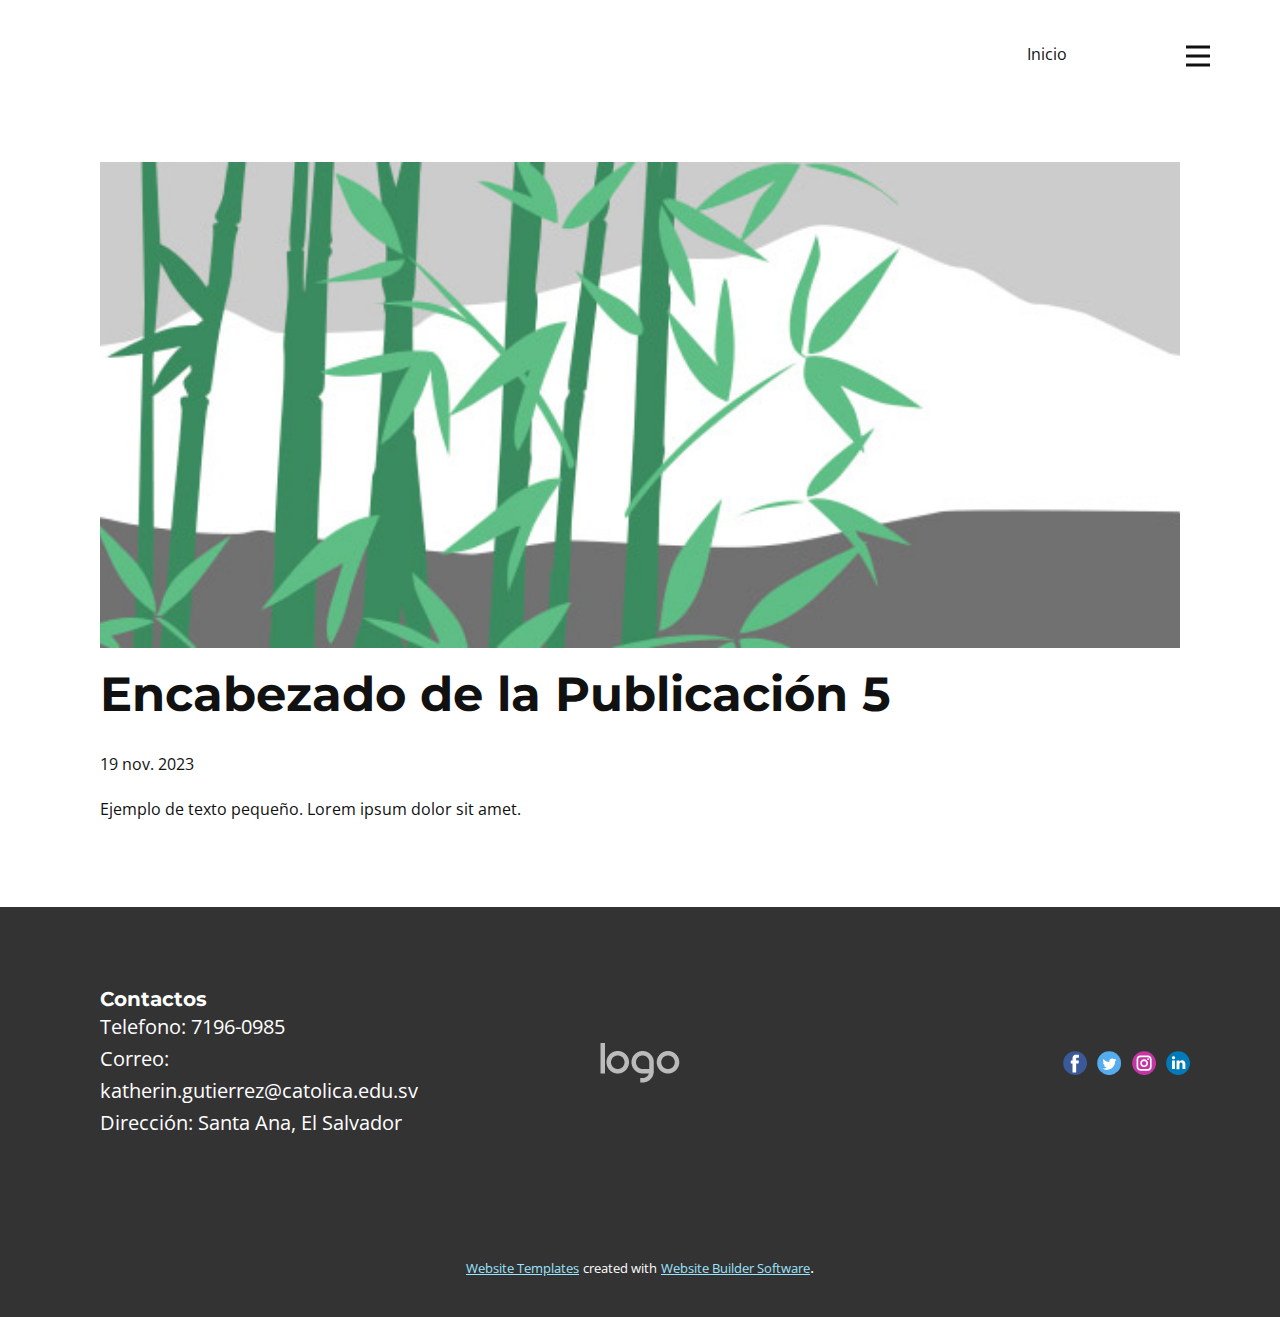
<file: blog/enviar-4.html>
<!DOCTYPE html>
<html style="font-size: 16px;" lang="es"><head>
    <meta name="viewport" content="width=device-width, initial-scale=1.0">
    <meta charset="utf-8">
    <meta name="keywords" content="Encabezado de la Publicación 1">
    <meta name="description" content="">
    <title>Encabezado de la Publicación 5</title>
    <link rel="stylesheet" href="../nicepage.css" media="screen">
<link rel="stylesheet" href="../Post-Template.css" media="screen">
    <script class="u-script" type="text/javascript" src="../jquery.js" defer=""></script>
    <script class="u-script" type="text/javascript" src="../nicepage.js" defer=""></script>
    <meta name="generator" content="Nicepage 6.0.3, nicepage.com">
    <link id="u-theme-google-font" rel="stylesheet" href="https://fonts.googleapis.com/css?family=Roboto:100,100i,300,300i,400,400i,500,500i,700,700i,900,900i|Open+Sans:300,300i,400,400i,500,500i,600,600i,700,700i,800,800i">
    <link id="u-page-google-font" rel="stylesheet" href="https://fonts.googleapis.com/css?family=Montserrat:100,100i,200,200i,300,300i,400,400i,500,500i,600,600i,700,700i,800,800i,900,900i">
    
    
    
    <script type="application/ld+json">{
		"@context": "http://schema.org",
		"@type": "Organization",
		"name": "",
		"logo": "images/default-logo.png",
		"sameAs": []
}</script>
    <meta name="theme-color" content="#0abbfb">
  <meta data-intl-tel-input-cdn-path="intlTelInput/"></head>
  <body data-path-to-root="./" data-include-products="false" class="u-body u-xl-mode" data-lang="es"><header class="u-clearfix u-header u-header" id="sec-26ab"><div class="u-clearfix u-sheet u-sheet-1">
        <nav class="u-menu u-menu-hamburger u-offcanvas u-menu-1" data-responsive-from="XL">
          <div class="menu-collapse" style="font-size: 1rem; letter-spacing: 0px;">
            <a class="u-button-style u-custom-left-right-menu-spacing u-custom-padding-bottom u-custom-text-hover-color u-custom-top-bottom-menu-spacing u-nav-link u-text-active-palette-1-base u-text-hover-palette-2-base" href="#">
              <svg class="u-svg-link" viewBox="0 0 24 24"><use xmlns:xlink="http://www.w3.org/1999/xlink" xlink:href="#menu-hamburger"></use></svg>
              <svg class="u-svg-content" version="1.1" id="menu-hamburger" viewBox="0 0 16 16" x="0px" y="0px" xmlns:xlink="http://www.w3.org/1999/xlink" xmlns="http://www.w3.org/2000/svg"><g><rect y="1" width="16" height="2"></rect><rect y="7" width="16" height="2"></rect><rect y="13" width="16" height="2"></rect>
</g></svg>
            </a>
          </div>
          <div class="u-nav-container">
            <ul class="u-nav u-unstyled u-nav-1"><li class="u-nav-item"><a class="u-button-style u-nav-link u-text-active-palette-1-base u-text-hover-palette-1-light-2" href="../Inicio.html" style="padding: 10px 20px;">Inicio</a>
</li><li class="u-nav-item"><a class="u-button-style u-nav-link u-text-active-palette-1-base u-text-hover-palette-1-light-2" href="../Portafolio.html" style="padding: 10px 20px;">Portafolio</a>
</li></ul>
          </div>
          <div class="u-nav-container-collapse">
            <div class="u-black u-container-style u-inner-container-layout u-opacity u-opacity-95 u-sidenav">
              <div class="u-inner-container-layout u-sidenav-overflow">
                <div class="u-menu-close"></div>
                <ul class="u-align-center u-nav u-popupmenu-items u-unstyled u-nav-2"><li class="u-nav-item"><a class="u-button-style u-nav-link" href="../Inicio.html">Inicio</a>
</li><li class="u-nav-item"><a class="u-button-style u-nav-link" href="../Portafolio.html">Portafolio</a>
</li></ul>
              </div>
            </div>
            <div class="u-black u-menu-overlay u-opacity u-opacity-70"></div>
          </div>
        </nav>
        <nav class="u-menu u-menu-one-level u-offcanvas u-menu-2">
          <div class="menu-collapse">
            <a class="u-button-style u-nav-link" href="#">
              <svg class="u-svg-link" viewBox="0 0 24 24"><use xmlns:xlink="http://www.w3.org/1999/xlink" xlink:href="#svg-2472"></use></svg>
              <svg class="u-svg-content" version="1.1" id="svg-2472" viewBox="0 0 16 16" x="0px" y="0px" xmlns:xlink="http://www.w3.org/1999/xlink" xmlns="http://www.w3.org/2000/svg"><g><rect y="1" width="16" height="2"></rect><rect y="7" width="16" height="2"></rect><rect y="13" width="16" height="2"></rect>
</g></svg>
            </a>
          </div>
          <div class="u-custom-menu u-nav-container">
            <ul class="u-nav u-unstyled"><li class="u-nav-item"><a class="u-button-style u-nav-link" href="../Inicio.html">Inicio</a>
</li></ul>
          </div>
          <div class="u-custom-menu u-nav-container-collapse">
            <div class="u-black u-container-style u-inner-container-layout u-opacity u-opacity-95 u-sidenav">
              <div class="u-inner-container-layout u-sidenav-overflow">
                <div class="u-menu-close"></div>
                <ul class="u-align-center u-nav u-popupmenu-items u-unstyled u-nav-4"><li class="u-nav-item"><a class="u-button-style u-nav-link" href="../Inicio.html">Inicio</a>
</li></ul>
              </div>
            </div>
            <div class="u-black u-menu-overlay u-opacity u-opacity-70"></div>
          </div>
        </nav>
      </div></header>
    <section class="u-align-center u-clearfix u-section-1" id="sec-8d9e">
      <div class="u-clearfix u-sheet u-valign-middle-md u-valign-middle-sm u-valign-middle-xs u-sheet-1"><!--post_details--><!--post_details_options_json--><!--{"source":""}--><!--/post_details_options_json--><!--blog_post-->
        <div class="u-container-style u-expanded-width u-post-details u-post-details-1">
          <div class="u-container-layout u-valign-middle u-container-layout-1"><!--blog_post_image-->
            <img alt="" class="u-blog-control u-expanded-width u-image u-image-default u-image-1" src="../images/68f64b9d.jpeg"><!--/blog_post_image--><!--blog_post_header-->
            <h2 class="u-blog-control u-text u-text-1">Encabezado de la Publicación 5</h2><!--/blog_post_header--><!--blog_post_metadata-->
            <div class="u-blog-control u-metadata u-metadata-1"><!--blog_post_metadata_date-->
              <span class="u-meta-date u-meta-icon">19 nov. 2023</span><!--/blog_post_metadata_date--><!--blog_post_metadata_category-->
              <!--/blog_post_metadata_category--><!--blog_post_metadata_comments-->
              <!--/blog_post_metadata_comments-->
            </div><!--/blog_post_metadata--><!--blog_post_content-->
            <div class="u-align-justify u-blog-control u-post-content u-text u-text-2 fr-view">
  Ejemplo de texto pequeño. Lorem ipsum dolor sit amet.
  </div><!--/blog_post_content-->
          </div>
        </div><!--/blog_post--><!--/post_details-->
      </div>
    </section>
    
    
    
    <footer class="u-clearfix u-footer u-grey-80" id="sec-29e7"><div class="u-clearfix u-sheet u-sheet-1">
        <div class="data-layout-selected u-clearfix u-expanded-width u-gutter-30 u-layout-wrap u-layout-wrap-1">
          <div class="u-gutter-0 u-layout">
            <div class="u-layout-row">
              <div class="u-align-center-sm u-align-center-xs u-align-left-md u-align-left-xl u-container-style u-layout-cell u-left-cell u-size-20 u-size-30-md u-layout-cell-1">
                <div class="u-container-layout u-valign-middle u-container-layout-1"><!--position-->
                  <div data-position="" class="u-position u-position-1"><!--block-->
                    <div class="u-block">
                      <div class="u-block-container u-clearfix"><!--block_header-->
                        <h5 class="u-block-header u-text"><!--block_header_content-->Contactos<!--/block_header_content--></h5><!--/block_header--><!--block_content-->
                        <div class="u-block-content u-text u-text-2"><!--block_content_content-->Telefono: 7196-0985<br>Correo: katherin.gutierrez@catolica.edu.sv<br>Dirección: Santa Ana, El Salvador<!--/block_content_content-->
                        </div><!--/block_content-->
                      </div>
                    </div><!--/block-->
                  </div><!--/position-->
                </div>
              </div>
              <div class="u-align-center-sm u-align-right-md u-container-style u-layout-cell u-size-20 u-size-30-md u-layout-cell-2">
                <div class="u-container-layout u-valign-middle u-container-layout-2">
                  <a href="https://nicepage.com" class="u-image u-logo u-image-1" data-image-width="80" data-image-height="40">
                    <img src="../images/default-logo.png" class="u-logo-image u-logo-image-1">
                  </a>
                </div>
              </div>
              <div class="u-align-center-sm u-align-center-xs u-align-left-md u-align-right-lg u-align-right-xl u-container-style u-layout-cell u-right-cell u-size-20 u-size-30-md u-layout-cell-3">
                <div class="u-container-layout u-valign-middle u-container-layout-3">
                  <div class="u-social-icons u-spacing-10 u-social-icons-1">
                    <a class="u-social-url" title="facebook" target="_blank" href=""><span class="u-icon u-social-facebook u-social-icon u-icon-1"><svg class="u-svg-link" preserveAspectRatio="xMidYMin slice" viewBox="0 0 112 112" style=""><use xmlns:xlink="http://www.w3.org/1999/xlink" xlink:href="#svg-72bb"></use></svg><svg class="u-svg-content" viewBox="0 0 112 112" x="0" y="0" id="svg-72bb"><circle fill="currentColor" cx="56.1" cy="56.1" r="55"></circle><path fill="#FFFFFF" d="M73.5,31.6h-9.1c-1.4,0-3.6,0.8-3.6,3.9v8.5h12.6L72,58.3H60.8v40.8H43.9V58.3h-8V43.9h8v-9.2
      c0-6.7,3.1-17,17-17h12.5v13.9H73.5z"></path></svg></span>
                    </a>
                    <a class="u-social-url" title="twitter" target="_blank" href=""><span class="u-icon u-social-icon u-social-twitter u-icon-2"><svg class="u-svg-link" preserveAspectRatio="xMidYMin slice" viewBox="0 0 112 112" style=""><use xmlns:xlink="http://www.w3.org/1999/xlink" xlink:href="#svg-9c64"></use></svg><svg class="u-svg-content" viewBox="0 0 112 112" x="0" y="0" id="svg-9c64"><circle fill="currentColor" class="st0" cx="56.1" cy="56.1" r="55"></circle><path fill="#FFFFFF" d="M83.8,47.3c0,0.6,0,1.2,0,1.7c0,17.7-13.5,38.2-38.2,38.2C38,87.2,31,85,25,81.2c1,0.1,2.1,0.2,3.2,0.2
      c6.3,0,12.1-2.1,16.7-5.7c-5.9-0.1-10.8-4-12.5-9.3c0.8,0.2,1.7,0.2,2.5,0.2c1.2,0,2.4-0.2,3.5-0.5c-6.1-1.2-10.8-6.7-10.8-13.1
      c0-0.1,0-0.1,0-0.2c1.8,1,3.9,1.6,6.1,1.7c-3.6-2.4-6-6.5-6-11.2c0-2.5,0.7-4.8,1.8-6.7c6.6,8.1,16.5,13.5,27.6,14
      c-0.2-1-0.3-2-0.3-3.1c0-7.4,6-13.4,13.4-13.4c3.9,0,7.3,1.6,9.8,4.2c3.1-0.6,5.9-1.7,8.5-3.3c-1,3.1-3.1,5.8-5.9,7.4
      c2.7-0.3,5.3-1,7.7-2.1C88.7,43,86.4,45.4,83.8,47.3z"></path></svg></span>
                    </a>
                    <a class="u-social-url" title="instagram" target="_blank" href=""><span class="u-icon u-social-icon u-social-instagram u-icon-3"><svg class="u-svg-link" preserveAspectRatio="xMidYMin slice" viewBox="0 0 112 112" style=""><use xmlns:xlink="http://www.w3.org/1999/xlink" xlink:href="#svg-28a4"></use></svg><svg class="u-svg-content" viewBox="0 0 112 112" x="0" y="0" id="svg-28a4"><circle fill="currentColor" cx="56.1" cy="56.1" r="55"></circle><path fill="#FFFFFF" d="M55.9,38.2c-9.9,0-17.9,8-17.9,17.9C38,66,46,74,55.9,74c9.9,0,17.9-8,17.9-17.9C73.8,46.2,65.8,38.2,55.9,38.2
      z M55.9,66.4c-5.7,0-10.3-4.6-10.3-10.3c-0.1-5.7,4.6-10.3,10.3-10.3c5.7,0,10.3,4.6,10.3,10.3C66.2,61.8,61.6,66.4,55.9,66.4z"></path><path fill="#FFFFFF" d="M74.3,33.5c-2.3,0-4.2,1.9-4.2,4.2s1.9,4.2,4.2,4.2s4.2-1.9,4.2-4.2S76.6,33.5,74.3,33.5z"></path><path fill="#FFFFFF" d="M73.1,21.3H38.6c-9.7,0-17.5,7.9-17.5,17.5v34.5c0,9.7,7.9,17.6,17.5,17.6h34.5c9.7,0,17.5-7.9,17.5-17.5V38.8
      C90.6,29.1,82.7,21.3,73.1,21.3z M83,73.3c0,5.5-4.5,9.9-9.9,9.9H38.6c-5.5,0-9.9-4.5-9.9-9.9V38.8c0-5.5,4.5-9.9,9.9-9.9h34.5
      c5.5,0,9.9,4.5,9.9,9.9V73.3z"></path></svg></span>
                    </a>
                    <a class="u-social-url" title="linkedin" target="_blank" href=""><span class="u-icon u-social-icon u-social-linkedin u-icon-4"><svg class="u-svg-link" preserveAspectRatio="xMidYMin slice" viewBox="0 0 112 112" style=""><use xmlns:xlink="http://www.w3.org/1999/xlink" xlink:href="#svg-568a"></use></svg><svg class="u-svg-content" viewBox="0 0 112 112" x="0" y="0" id="svg-568a"><circle fill="currentColor" cx="56.1" cy="56.1" r="55"></circle><path fill="#FFFFFF" d="M41.3,83.7H27.9V43.4h13.4V83.7z M34.6,37.9L34.6,37.9c-4.6,0-7.5-3.1-7.5-7c0-4,3-7,7.6-7s7.4,3,7.5,7
      C42.2,34.8,39.2,37.9,34.6,37.9z M89.6,83.7H76.2V62.2c0-5.4-1.9-9.1-6.8-9.1c-3.7,0-5.9,2.5-6.9,4.9c-0.4,0.9-0.4,2.1-0.4,3.3v22.5
      H48.7c0,0,0.2-36.5,0-40.3h13.4v5.7c1.8-2.7,5-6.7,12.1-6.7c8.8,0,15.4,5.8,15.4,18.1V83.7z"></path></svg></span>
                    </a>
                  </div>
                </div>
              </div>
            </div>
          </div>
        </div>
      </div></footer>
    <section class="u-backlink u-clearfix u-grey-80">
      <a class="u-link" href="https://nicepage.com/website-templates" target="_blank">
        <span>Website Templates</span>
      </a>
      <p class="u-text">
        <span>created with</span>
      </p>
      <a class="u-link" href="" target="_blank">
        <span>Website Builder Software</span>
      </a>. 
    </section>
  
</body></html>
</file>
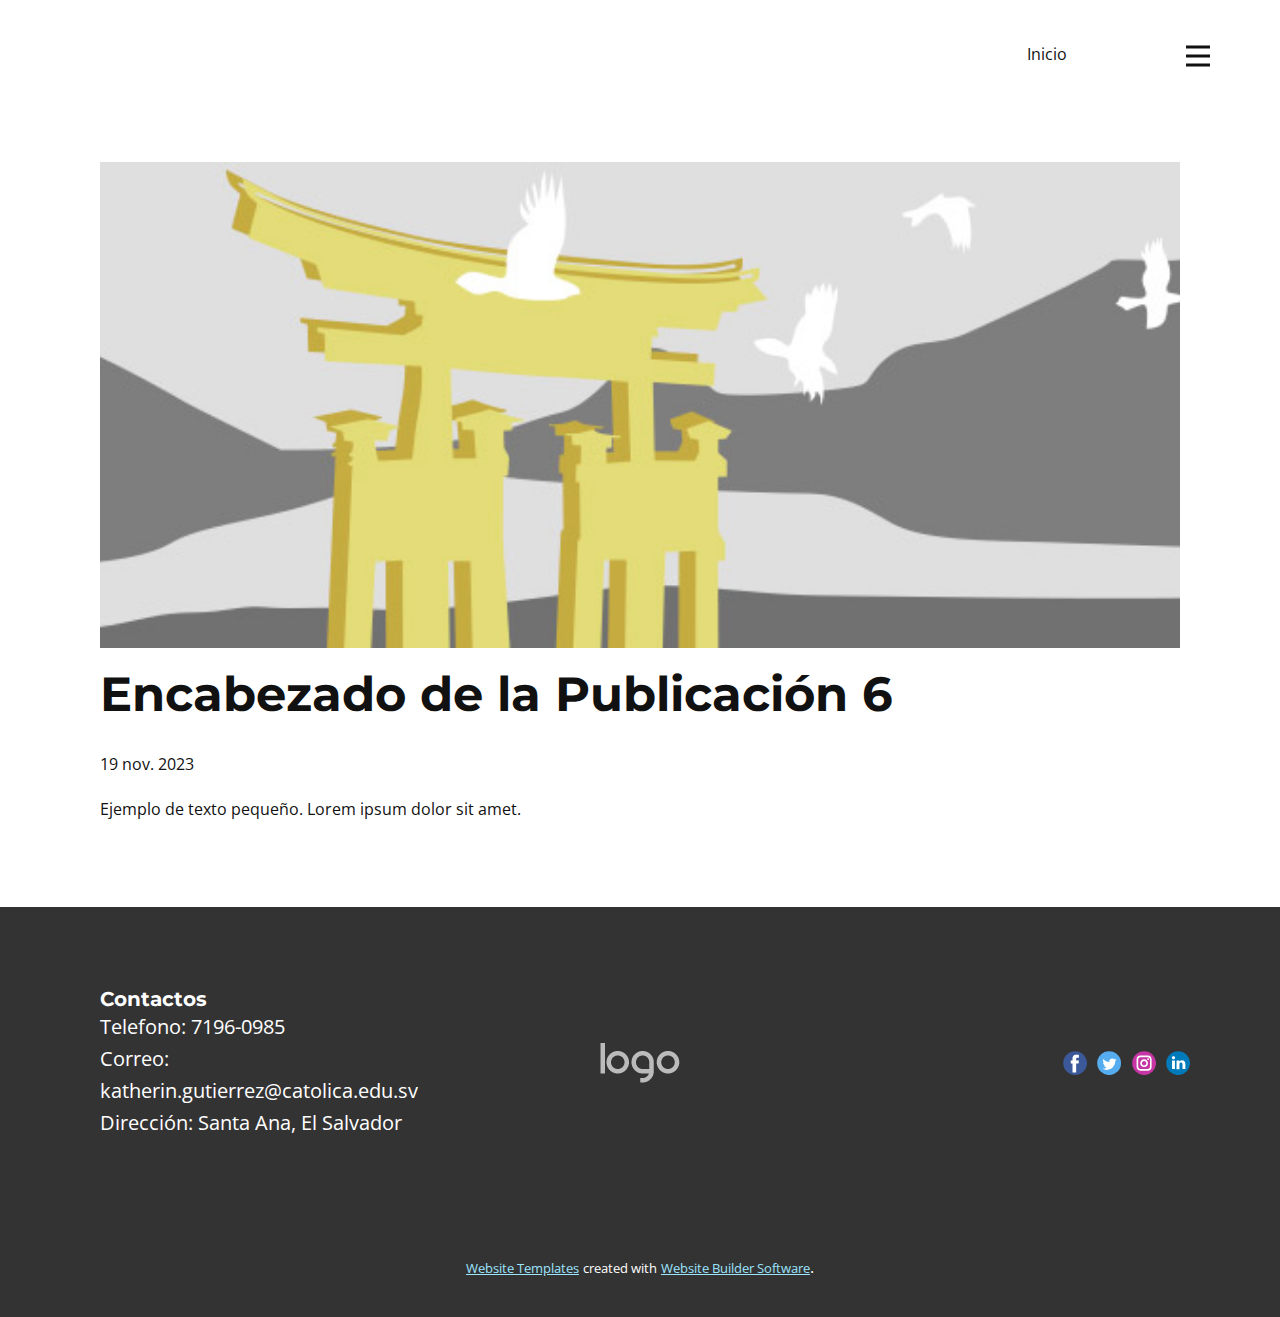
<file: blog/enviar-5.html>
<!DOCTYPE html>
<html style="font-size: 16px;" lang="es"><head>
    <meta name="viewport" content="width=device-width, initial-scale=1.0">
    <meta charset="utf-8">
    <meta name="keywords" content="Encabezado de la Publicación 1">
    <meta name="description" content="">
    <title>Encabezado de la Publicación 6</title>
    <link rel="stylesheet" href="../nicepage.css" media="screen">
<link rel="stylesheet" href="../Post-Template.css" media="screen">
    <script class="u-script" type="text/javascript" src="../jquery.js" defer=""></script>
    <script class="u-script" type="text/javascript" src="../nicepage.js" defer=""></script>
    <meta name="generator" content="Nicepage 6.0.3, nicepage.com">
    <link id="u-theme-google-font" rel="stylesheet" href="https://fonts.googleapis.com/css?family=Roboto:100,100i,300,300i,400,400i,500,500i,700,700i,900,900i|Open+Sans:300,300i,400,400i,500,500i,600,600i,700,700i,800,800i">
    <link id="u-page-google-font" rel="stylesheet" href="https://fonts.googleapis.com/css?family=Montserrat:100,100i,200,200i,300,300i,400,400i,500,500i,600,600i,700,700i,800,800i,900,900i">
    
    
    
    <script type="application/ld+json">{
		"@context": "http://schema.org",
		"@type": "Organization",
		"name": "",
		"logo": "images/default-logo.png",
		"sameAs": []
}</script>
    <meta name="theme-color" content="#0abbfb">
  <meta data-intl-tel-input-cdn-path="intlTelInput/"></head>
  <body data-path-to-root="./" data-include-products="false" class="u-body u-xl-mode" data-lang="es"><header class="u-clearfix u-header u-header" id="sec-26ab"><div class="u-clearfix u-sheet u-sheet-1">
        <nav class="u-menu u-menu-hamburger u-offcanvas u-menu-1" data-responsive-from="XL">
          <div class="menu-collapse" style="font-size: 1rem; letter-spacing: 0px;">
            <a class="u-button-style u-custom-left-right-menu-spacing u-custom-padding-bottom u-custom-text-hover-color u-custom-top-bottom-menu-spacing u-nav-link u-text-active-palette-1-base u-text-hover-palette-2-base" href="#">
              <svg class="u-svg-link" viewBox="0 0 24 24"><use xmlns:xlink="http://www.w3.org/1999/xlink" xlink:href="#menu-hamburger"></use></svg>
              <svg class="u-svg-content" version="1.1" id="menu-hamburger" viewBox="0 0 16 16" x="0px" y="0px" xmlns:xlink="http://www.w3.org/1999/xlink" xmlns="http://www.w3.org/2000/svg"><g><rect y="1" width="16" height="2"></rect><rect y="7" width="16" height="2"></rect><rect y="13" width="16" height="2"></rect>
</g></svg>
            </a>
          </div>
          <div class="u-nav-container">
            <ul class="u-nav u-unstyled u-nav-1"><li class="u-nav-item"><a class="u-button-style u-nav-link u-text-active-palette-1-base u-text-hover-palette-1-light-2" href="../Inicio.html" style="padding: 10px 20px;">Inicio</a>
</li><li class="u-nav-item"><a class="u-button-style u-nav-link u-text-active-palette-1-base u-text-hover-palette-1-light-2" href="../Portafolio.html" style="padding: 10px 20px;">Portafolio</a>
</li></ul>
          </div>
          <div class="u-nav-container-collapse">
            <div class="u-black u-container-style u-inner-container-layout u-opacity u-opacity-95 u-sidenav">
              <div class="u-inner-container-layout u-sidenav-overflow">
                <div class="u-menu-close"></div>
                <ul class="u-align-center u-nav u-popupmenu-items u-unstyled u-nav-2"><li class="u-nav-item"><a class="u-button-style u-nav-link" href="../Inicio.html">Inicio</a>
</li><li class="u-nav-item"><a class="u-button-style u-nav-link" href="../Portafolio.html">Portafolio</a>
</li></ul>
              </div>
            </div>
            <div class="u-black u-menu-overlay u-opacity u-opacity-70"></div>
          </div>
        </nav>
        <nav class="u-menu u-menu-one-level u-offcanvas u-menu-2">
          <div class="menu-collapse">
            <a class="u-button-style u-nav-link" href="#">
              <svg class="u-svg-link" viewBox="0 0 24 24"><use xmlns:xlink="http://www.w3.org/1999/xlink" xlink:href="#svg-2472"></use></svg>
              <svg class="u-svg-content" version="1.1" id="svg-2472" viewBox="0 0 16 16" x="0px" y="0px" xmlns:xlink="http://www.w3.org/1999/xlink" xmlns="http://www.w3.org/2000/svg"><g><rect y="1" width="16" height="2"></rect><rect y="7" width="16" height="2"></rect><rect y="13" width="16" height="2"></rect>
</g></svg>
            </a>
          </div>
          <div class="u-custom-menu u-nav-container">
            <ul class="u-nav u-unstyled"><li class="u-nav-item"><a class="u-button-style u-nav-link" href="../Inicio.html">Inicio</a>
</li></ul>
          </div>
          <div class="u-custom-menu u-nav-container-collapse">
            <div class="u-black u-container-style u-inner-container-layout u-opacity u-opacity-95 u-sidenav">
              <div class="u-inner-container-layout u-sidenav-overflow">
                <div class="u-menu-close"></div>
                <ul class="u-align-center u-nav u-popupmenu-items u-unstyled u-nav-4"><li class="u-nav-item"><a class="u-button-style u-nav-link" href="../Inicio.html">Inicio</a>
</li></ul>
              </div>
            </div>
            <div class="u-black u-menu-overlay u-opacity u-opacity-70"></div>
          </div>
        </nav>
      </div></header>
    <section class="u-align-center u-clearfix u-section-1" id="sec-8d9e">
      <div class="u-clearfix u-sheet u-valign-middle-md u-valign-middle-sm u-valign-middle-xs u-sheet-1"><!--post_details--><!--post_details_options_json--><!--{"source":""}--><!--/post_details_options_json--><!--blog_post-->
        <div class="u-container-style u-expanded-width u-post-details u-post-details-1">
          <div class="u-container-layout u-valign-middle u-container-layout-1"><!--blog_post_image-->
            <img alt="" class="u-blog-control u-expanded-width u-image u-image-default u-image-1" src="../images/8ad73f3c.jpeg"><!--/blog_post_image--><!--blog_post_header-->
            <h2 class="u-blog-control u-text u-text-1">Encabezado de la Publicación 6</h2><!--/blog_post_header--><!--blog_post_metadata-->
            <div class="u-blog-control u-metadata u-metadata-1"><!--blog_post_metadata_date-->
              <span class="u-meta-date u-meta-icon">19 nov. 2023</span><!--/blog_post_metadata_date--><!--blog_post_metadata_category-->
              <!--/blog_post_metadata_category--><!--blog_post_metadata_comments-->
              <!--/blog_post_metadata_comments-->
            </div><!--/blog_post_metadata--><!--blog_post_content-->
            <div class="u-align-justify u-blog-control u-post-content u-text u-text-2 fr-view">
  Ejemplo de texto pequeño. Lorem ipsum dolor sit amet.
  </div><!--/blog_post_content-->
          </div>
        </div><!--/blog_post--><!--/post_details-->
      </div>
    </section>
    
    
    
    <footer class="u-clearfix u-footer u-grey-80" id="sec-29e7"><div class="u-clearfix u-sheet u-sheet-1">
        <div class="data-layout-selected u-clearfix u-expanded-width u-gutter-30 u-layout-wrap u-layout-wrap-1">
          <div class="u-gutter-0 u-layout">
            <div class="u-layout-row">
              <div class="u-align-center-sm u-align-center-xs u-align-left-md u-align-left-xl u-container-style u-layout-cell u-left-cell u-size-20 u-size-30-md u-layout-cell-1">
                <div class="u-container-layout u-valign-middle u-container-layout-1"><!--position-->
                  <div data-position="" class="u-position u-position-1"><!--block-->
                    <div class="u-block">
                      <div class="u-block-container u-clearfix"><!--block_header-->
                        <h5 class="u-block-header u-text"><!--block_header_content-->Contactos<!--/block_header_content--></h5><!--/block_header--><!--block_content-->
                        <div class="u-block-content u-text u-text-2"><!--block_content_content-->Telefono: 7196-0985<br>Correo: katherin.gutierrez@catolica.edu.sv<br>Dirección: Santa Ana, El Salvador<!--/block_content_content-->
                        </div><!--/block_content-->
                      </div>
                    </div><!--/block-->
                  </div><!--/position-->
                </div>
              </div>
              <div class="u-align-center-sm u-align-right-md u-container-style u-layout-cell u-size-20 u-size-30-md u-layout-cell-2">
                <div class="u-container-layout u-valign-middle u-container-layout-2">
                  <a href="https://nicepage.com" class="u-image u-logo u-image-1" data-image-width="80" data-image-height="40">
                    <img src="../images/default-logo.png" class="u-logo-image u-logo-image-1">
                  </a>
                </div>
              </div>
              <div class="u-align-center-sm u-align-center-xs u-align-left-md u-align-right-lg u-align-right-xl u-container-style u-layout-cell u-right-cell u-size-20 u-size-30-md u-layout-cell-3">
                <div class="u-container-layout u-valign-middle u-container-layout-3">
                  <div class="u-social-icons u-spacing-10 u-social-icons-1">
                    <a class="u-social-url" title="facebook" target="_blank" href=""><span class="u-icon u-social-facebook u-social-icon u-icon-1"><svg class="u-svg-link" preserveAspectRatio="xMidYMin slice" viewBox="0 0 112 112" style=""><use xmlns:xlink="http://www.w3.org/1999/xlink" xlink:href="#svg-72bb"></use></svg><svg class="u-svg-content" viewBox="0 0 112 112" x="0" y="0" id="svg-72bb"><circle fill="currentColor" cx="56.1" cy="56.1" r="55"></circle><path fill="#FFFFFF" d="M73.5,31.6h-9.1c-1.4,0-3.6,0.8-3.6,3.9v8.5h12.6L72,58.3H60.8v40.8H43.9V58.3h-8V43.9h8v-9.2
      c0-6.7,3.1-17,17-17h12.5v13.9H73.5z"></path></svg></span>
                    </a>
                    <a class="u-social-url" title="twitter" target="_blank" href=""><span class="u-icon u-social-icon u-social-twitter u-icon-2"><svg class="u-svg-link" preserveAspectRatio="xMidYMin slice" viewBox="0 0 112 112" style=""><use xmlns:xlink="http://www.w3.org/1999/xlink" xlink:href="#svg-9c64"></use></svg><svg class="u-svg-content" viewBox="0 0 112 112" x="0" y="0" id="svg-9c64"><circle fill="currentColor" class="st0" cx="56.1" cy="56.1" r="55"></circle><path fill="#FFFFFF" d="M83.8,47.3c0,0.6,0,1.2,0,1.7c0,17.7-13.5,38.2-38.2,38.2C38,87.2,31,85,25,81.2c1,0.1,2.1,0.2,3.2,0.2
      c6.3,0,12.1-2.1,16.7-5.7c-5.9-0.1-10.8-4-12.5-9.3c0.8,0.2,1.7,0.2,2.5,0.2c1.2,0,2.4-0.2,3.5-0.5c-6.1-1.2-10.8-6.7-10.8-13.1
      c0-0.1,0-0.1,0-0.2c1.8,1,3.9,1.6,6.1,1.7c-3.6-2.4-6-6.5-6-11.2c0-2.5,0.7-4.8,1.8-6.7c6.6,8.1,16.5,13.5,27.6,14
      c-0.2-1-0.3-2-0.3-3.1c0-7.4,6-13.4,13.4-13.4c3.9,0,7.3,1.6,9.8,4.2c3.1-0.6,5.9-1.7,8.5-3.3c-1,3.1-3.1,5.8-5.9,7.4
      c2.7-0.3,5.3-1,7.7-2.1C88.7,43,86.4,45.4,83.8,47.3z"></path></svg></span>
                    </a>
                    <a class="u-social-url" title="instagram" target="_blank" href=""><span class="u-icon u-social-icon u-social-instagram u-icon-3"><svg class="u-svg-link" preserveAspectRatio="xMidYMin slice" viewBox="0 0 112 112" style=""><use xmlns:xlink="http://www.w3.org/1999/xlink" xlink:href="#svg-28a4"></use></svg><svg class="u-svg-content" viewBox="0 0 112 112" x="0" y="0" id="svg-28a4"><circle fill="currentColor" cx="56.1" cy="56.1" r="55"></circle><path fill="#FFFFFF" d="M55.9,38.2c-9.9,0-17.9,8-17.9,17.9C38,66,46,74,55.9,74c9.9,0,17.9-8,17.9-17.9C73.8,46.2,65.8,38.2,55.9,38.2
      z M55.9,66.4c-5.7,0-10.3-4.6-10.3-10.3c-0.1-5.7,4.6-10.3,10.3-10.3c5.7,0,10.3,4.6,10.3,10.3C66.2,61.8,61.6,66.4,55.9,66.4z"></path><path fill="#FFFFFF" d="M74.3,33.5c-2.3,0-4.2,1.9-4.2,4.2s1.9,4.2,4.2,4.2s4.2-1.9,4.2-4.2S76.6,33.5,74.3,33.5z"></path><path fill="#FFFFFF" d="M73.1,21.3H38.6c-9.7,0-17.5,7.9-17.5,17.5v34.5c0,9.7,7.9,17.6,17.5,17.6h34.5c9.7,0,17.5-7.9,17.5-17.5V38.8
      C90.6,29.1,82.7,21.3,73.1,21.3z M83,73.3c0,5.5-4.5,9.9-9.9,9.9H38.6c-5.5,0-9.9-4.5-9.9-9.9V38.8c0-5.5,4.5-9.9,9.9-9.9h34.5
      c5.5,0,9.9,4.5,9.9,9.9V73.3z"></path></svg></span>
                    </a>
                    <a class="u-social-url" title="linkedin" target="_blank" href=""><span class="u-icon u-social-icon u-social-linkedin u-icon-4"><svg class="u-svg-link" preserveAspectRatio="xMidYMin slice" viewBox="0 0 112 112" style=""><use xmlns:xlink="http://www.w3.org/1999/xlink" xlink:href="#svg-568a"></use></svg><svg class="u-svg-content" viewBox="0 0 112 112" x="0" y="0" id="svg-568a"><circle fill="currentColor" cx="56.1" cy="56.1" r="55"></circle><path fill="#FFFFFF" d="M41.3,83.7H27.9V43.4h13.4V83.7z M34.6,37.9L34.6,37.9c-4.6,0-7.5-3.1-7.5-7c0-4,3-7,7.6-7s7.4,3,7.5,7
      C42.2,34.8,39.2,37.9,34.6,37.9z M89.6,83.7H76.2V62.2c0-5.4-1.9-9.1-6.8-9.1c-3.7,0-5.9,2.5-6.9,4.9c-0.4,0.9-0.4,2.1-0.4,3.3v22.5
      H48.7c0,0,0.2-36.5,0-40.3h13.4v5.7c1.8-2.7,5-6.7,12.1-6.7c8.8,0,15.4,5.8,15.4,18.1V83.7z"></path></svg></span>
                    </a>
                  </div>
                </div>
              </div>
            </div>
          </div>
        </div>
      </div></footer>
    <section class="u-backlink u-clearfix u-grey-80">
      <a class="u-link" href="https://nicepage.com/website-templates" target="_blank">
        <span>Website Templates</span>
      </a>
      <p class="u-text">
        <span>created with</span>
      </p>
      <a class="u-link" href="" target="_blank">
        <span>Website Builder Software</span>
      </a>. 
    </section>
  
</body></html>
</file>
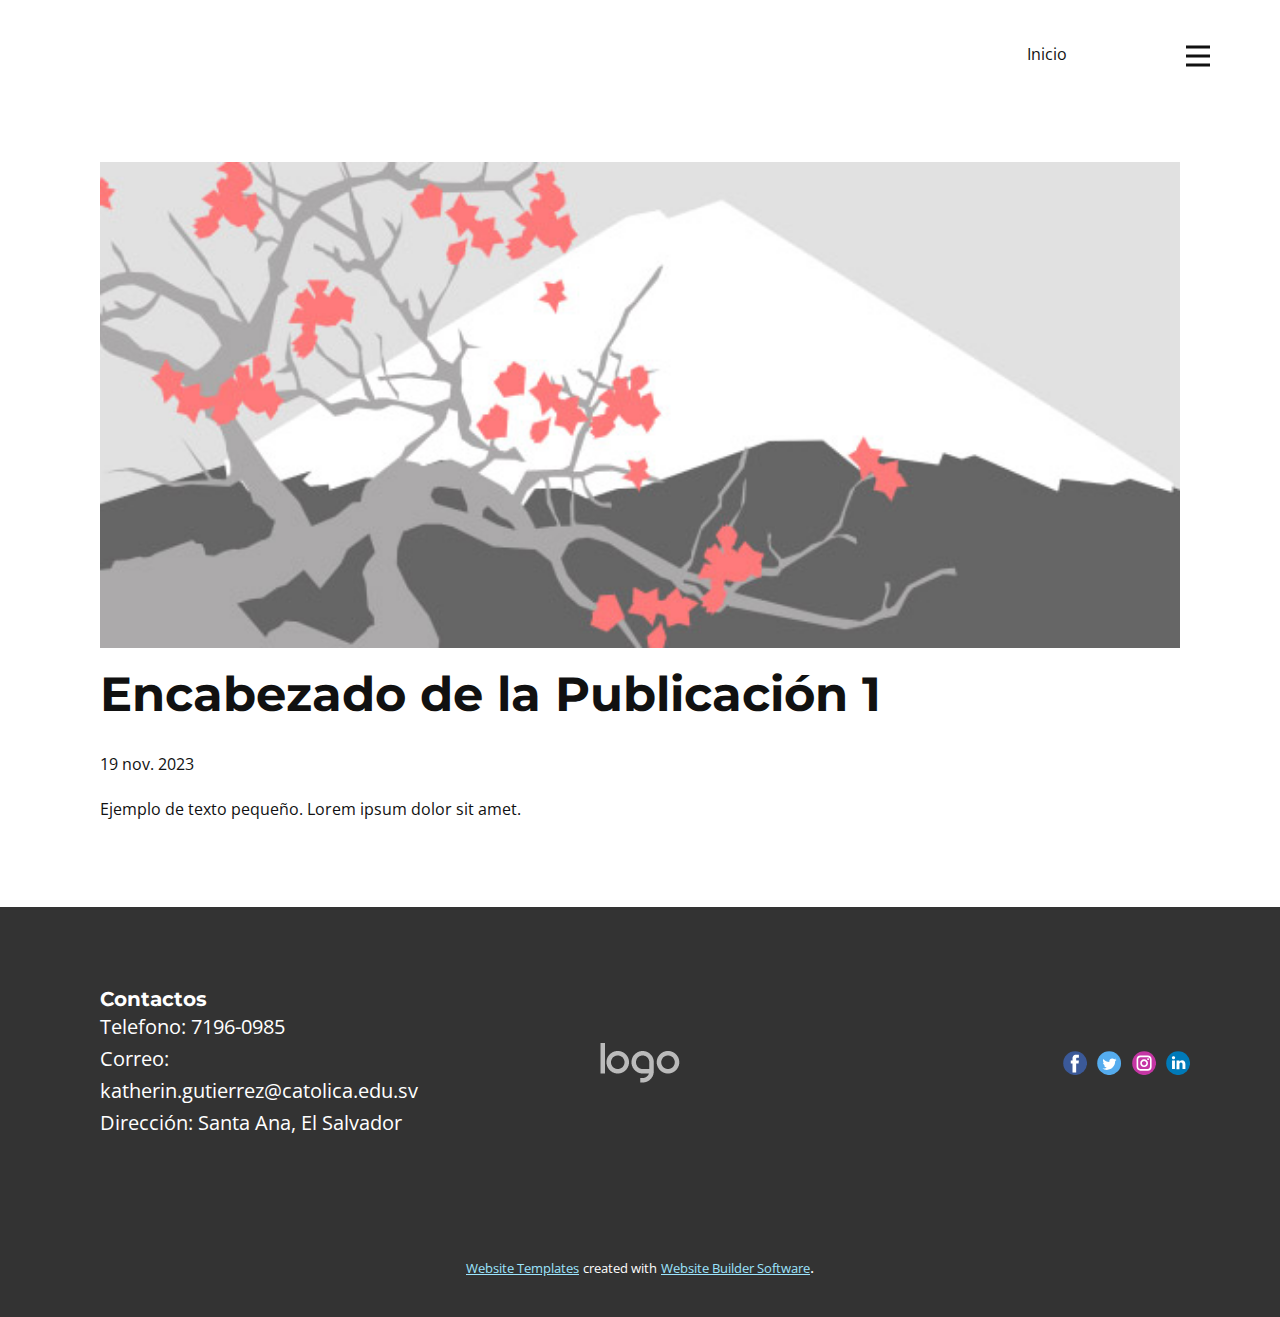
<file: blog/enviar.html>
<!DOCTYPE html>
<html style="font-size: 16px;" lang="es"><head>
    <meta name="viewport" content="width=device-width, initial-scale=1.0">
    <meta charset="utf-8">
    <meta name="keywords" content="Encabezado de la Publicación 1">
    <meta name="description" content="">
    <title>Encabezado de la Publicación 1</title>
    <link rel="stylesheet" href="../nicepage.css" media="screen">
<link rel="stylesheet" href="../Post-Template.css" media="screen">
    <script class="u-script" type="text/javascript" src="../jquery.js" defer=""></script>
    <script class="u-script" type="text/javascript" src="../nicepage.js" defer=""></script>
    <meta name="generator" content="Nicepage 6.0.3, nicepage.com">
    <link id="u-theme-google-font" rel="stylesheet" href="https://fonts.googleapis.com/css?family=Roboto:100,100i,300,300i,400,400i,500,500i,700,700i,900,900i|Open+Sans:300,300i,400,400i,500,500i,600,600i,700,700i,800,800i">
    <link id="u-page-google-font" rel="stylesheet" href="https://fonts.googleapis.com/css?family=Montserrat:100,100i,200,200i,300,300i,400,400i,500,500i,600,600i,700,700i,800,800i,900,900i">
    
    
    
    <script type="application/ld+json">{
		"@context": "http://schema.org",
		"@type": "Organization",
		"name": "",
		"logo": "images/default-logo.png",
		"sameAs": []
}</script>
    <meta name="theme-color" content="#0abbfb">
  <meta data-intl-tel-input-cdn-path="intlTelInput/"></head>
  <body data-path-to-root="./" data-include-products="false" class="u-body u-xl-mode" data-lang="es"><header class="u-clearfix u-header u-header" id="sec-26ab"><div class="u-clearfix u-sheet u-sheet-1">
        <nav class="u-menu u-menu-hamburger u-offcanvas u-menu-1" data-responsive-from="XL">
          <div class="menu-collapse" style="font-size: 1rem; letter-spacing: 0px;">
            <a class="u-button-style u-custom-left-right-menu-spacing u-custom-padding-bottom u-custom-text-hover-color u-custom-top-bottom-menu-spacing u-nav-link u-text-active-palette-1-base u-text-hover-palette-2-base" href="#">
              <svg class="u-svg-link" viewBox="0 0 24 24"><use xmlns:xlink="http://www.w3.org/1999/xlink" xlink:href="#menu-hamburger"></use></svg>
              <svg class="u-svg-content" version="1.1" id="menu-hamburger" viewBox="0 0 16 16" x="0px" y="0px" xmlns:xlink="http://www.w3.org/1999/xlink" xmlns="http://www.w3.org/2000/svg"><g><rect y="1" width="16" height="2"></rect><rect y="7" width="16" height="2"></rect><rect y="13" width="16" height="2"></rect>
</g></svg>
            </a>
          </div>
          <div class="u-nav-container">
            <ul class="u-nav u-unstyled u-nav-1"><li class="u-nav-item"><a class="u-button-style u-nav-link u-text-active-palette-1-base u-text-hover-palette-1-light-2" href="../Inicio.html" style="padding: 10px 20px;">Inicio</a>
</li><li class="u-nav-item"><a class="u-button-style u-nav-link u-text-active-palette-1-base u-text-hover-palette-1-light-2" href="../Portafolio.html" style="padding: 10px 20px;">Portafolio</a>
</li></ul>
          </div>
          <div class="u-nav-container-collapse">
            <div class="u-black u-container-style u-inner-container-layout u-opacity u-opacity-95 u-sidenav">
              <div class="u-inner-container-layout u-sidenav-overflow">
                <div class="u-menu-close"></div>
                <ul class="u-align-center u-nav u-popupmenu-items u-unstyled u-nav-2"><li class="u-nav-item"><a class="u-button-style u-nav-link" href="../Inicio.html">Inicio</a>
</li><li class="u-nav-item"><a class="u-button-style u-nav-link" href="../Portafolio.html">Portafolio</a>
</li></ul>
              </div>
            </div>
            <div class="u-black u-menu-overlay u-opacity u-opacity-70"></div>
          </div>
        </nav>
        <nav class="u-menu u-menu-one-level u-offcanvas u-menu-2">
          <div class="menu-collapse">
            <a class="u-button-style u-nav-link" href="#">
              <svg class="u-svg-link" viewBox="0 0 24 24"><use xmlns:xlink="http://www.w3.org/1999/xlink" xlink:href="#svg-2472"></use></svg>
              <svg class="u-svg-content" version="1.1" id="svg-2472" viewBox="0 0 16 16" x="0px" y="0px" xmlns:xlink="http://www.w3.org/1999/xlink" xmlns="http://www.w3.org/2000/svg"><g><rect y="1" width="16" height="2"></rect><rect y="7" width="16" height="2"></rect><rect y="13" width="16" height="2"></rect>
</g></svg>
            </a>
          </div>
          <div class="u-custom-menu u-nav-container">
            <ul class="u-nav u-unstyled"><li class="u-nav-item"><a class="u-button-style u-nav-link" href="../Inicio.html">Inicio</a>
</li></ul>
          </div>
          <div class="u-custom-menu u-nav-container-collapse">
            <div class="u-black u-container-style u-inner-container-layout u-opacity u-opacity-95 u-sidenav">
              <div class="u-inner-container-layout u-sidenav-overflow">
                <div class="u-menu-close"></div>
                <ul class="u-align-center u-nav u-popupmenu-items u-unstyled u-nav-4"><li class="u-nav-item"><a class="u-button-style u-nav-link" href="../Inicio.html">Inicio</a>
</li></ul>
              </div>
            </div>
            <div class="u-black u-menu-overlay u-opacity u-opacity-70"></div>
          </div>
        </nav>
      </div></header>
    <section class="u-align-center u-clearfix u-section-1" id="sec-8d9e">
      <div class="u-clearfix u-sheet u-valign-middle-md u-valign-middle-sm u-valign-middle-xs u-sheet-1"><!--post_details--><!--post_details_options_json--><!--{"source":""}--><!--/post_details_options_json--><!--blog_post-->
        <div class="u-container-style u-expanded-width u-post-details u-post-details-1">
          <div class="u-container-layout u-valign-middle u-container-layout-1"><!--blog_post_image-->
            <img alt="" class="u-blog-control u-expanded-width u-image u-image-default u-image-1" src="../images/0fd3416c.jpeg"><!--/blog_post_image--><!--blog_post_header-->
            <h2 class="u-blog-control u-text u-text-1">Encabezado de la Publicación 1</h2><!--/blog_post_header--><!--blog_post_metadata-->
            <div class="u-blog-control u-metadata u-metadata-1"><!--blog_post_metadata_date-->
              <span class="u-meta-date u-meta-icon">19 nov. 2023</span><!--/blog_post_metadata_date--><!--blog_post_metadata_category-->
              <!--/blog_post_metadata_category--><!--blog_post_metadata_comments-->
              <!--/blog_post_metadata_comments-->
            </div><!--/blog_post_metadata--><!--blog_post_content-->
            <div class="u-align-justify u-blog-control u-post-content u-text u-text-2 fr-view">
  Ejemplo de texto pequeño. Lorem ipsum dolor sit amet.
  </div><!--/blog_post_content-->
          </div>
        </div><!--/blog_post--><!--/post_details-->
      </div>
    </section>
    
    
    
    <footer class="u-clearfix u-footer u-grey-80" id="sec-29e7"><div class="u-clearfix u-sheet u-sheet-1">
        <div class="data-layout-selected u-clearfix u-expanded-width u-gutter-30 u-layout-wrap u-layout-wrap-1">
          <div class="u-gutter-0 u-layout">
            <div class="u-layout-row">
              <div class="u-align-center-sm u-align-center-xs u-align-left-md u-align-left-xl u-container-style u-layout-cell u-left-cell u-size-20 u-size-30-md u-layout-cell-1">
                <div class="u-container-layout u-valign-middle u-container-layout-1"><!--position-->
                  <div data-position="" class="u-position u-position-1"><!--block-->
                    <div class="u-block">
                      <div class="u-block-container u-clearfix"><!--block_header-->
                        <h5 class="u-block-header u-text"><!--block_header_content-->Contactos<!--/block_header_content--></h5><!--/block_header--><!--block_content-->
                        <div class="u-block-content u-text u-text-2"><!--block_content_content-->Telefono: 7196-0985<br>Correo: katherin.gutierrez@catolica.edu.sv<br>Dirección: Santa Ana, El Salvador<!--/block_content_content-->
                        </div><!--/block_content-->
                      </div>
                    </div><!--/block-->
                  </div><!--/position-->
                </div>
              </div>
              <div class="u-align-center-sm u-align-right-md u-container-style u-layout-cell u-size-20 u-size-30-md u-layout-cell-2">
                <div class="u-container-layout u-valign-middle u-container-layout-2">
                  <a href="https://nicepage.com" class="u-image u-logo u-image-1" data-image-width="80" data-image-height="40">
                    <img src="../images/default-logo.png" class="u-logo-image u-logo-image-1">
                  </a>
                </div>
              </div>
              <div class="u-align-center-sm u-align-center-xs u-align-left-md u-align-right-lg u-align-right-xl u-container-style u-layout-cell u-right-cell u-size-20 u-size-30-md u-layout-cell-3">
                <div class="u-container-layout u-valign-middle u-container-layout-3">
                  <div class="u-social-icons u-spacing-10 u-social-icons-1">
                    <a class="u-social-url" title="facebook" target="_blank" href=""><span class="u-icon u-social-facebook u-social-icon u-icon-1"><svg class="u-svg-link" preserveAspectRatio="xMidYMin slice" viewBox="0 0 112 112" style=""><use xmlns:xlink="http://www.w3.org/1999/xlink" xlink:href="#svg-72bb"></use></svg><svg class="u-svg-content" viewBox="0 0 112 112" x="0" y="0" id="svg-72bb"><circle fill="currentColor" cx="56.1" cy="56.1" r="55"></circle><path fill="#FFFFFF" d="M73.5,31.6h-9.1c-1.4,0-3.6,0.8-3.6,3.9v8.5h12.6L72,58.3H60.8v40.8H43.9V58.3h-8V43.9h8v-9.2
      c0-6.7,3.1-17,17-17h12.5v13.9H73.5z"></path></svg></span>
                    </a>
                    <a class="u-social-url" title="twitter" target="_blank" href=""><span class="u-icon u-social-icon u-social-twitter u-icon-2"><svg class="u-svg-link" preserveAspectRatio="xMidYMin slice" viewBox="0 0 112 112" style=""><use xmlns:xlink="http://www.w3.org/1999/xlink" xlink:href="#svg-9c64"></use></svg><svg class="u-svg-content" viewBox="0 0 112 112" x="0" y="0" id="svg-9c64"><circle fill="currentColor" class="st0" cx="56.1" cy="56.1" r="55"></circle><path fill="#FFFFFF" d="M83.8,47.3c0,0.6,0,1.2,0,1.7c0,17.7-13.5,38.2-38.2,38.2C38,87.2,31,85,25,81.2c1,0.1,2.1,0.2,3.2,0.2
      c6.3,0,12.1-2.1,16.7-5.7c-5.9-0.1-10.8-4-12.5-9.3c0.8,0.2,1.7,0.2,2.5,0.2c1.2,0,2.4-0.2,3.5-0.5c-6.1-1.2-10.8-6.7-10.8-13.1
      c0-0.1,0-0.1,0-0.2c1.8,1,3.9,1.6,6.1,1.7c-3.6-2.4-6-6.5-6-11.2c0-2.5,0.7-4.8,1.8-6.7c6.6,8.1,16.5,13.5,27.6,14
      c-0.2-1-0.3-2-0.3-3.1c0-7.4,6-13.4,13.4-13.4c3.9,0,7.3,1.6,9.8,4.2c3.1-0.6,5.9-1.7,8.5-3.3c-1,3.1-3.1,5.8-5.9,7.4
      c2.7-0.3,5.3-1,7.7-2.1C88.7,43,86.4,45.4,83.8,47.3z"></path></svg></span>
                    </a>
                    <a class="u-social-url" title="instagram" target="_blank" href=""><span class="u-icon u-social-icon u-social-instagram u-icon-3"><svg class="u-svg-link" preserveAspectRatio="xMidYMin slice" viewBox="0 0 112 112" style=""><use xmlns:xlink="http://www.w3.org/1999/xlink" xlink:href="#svg-28a4"></use></svg><svg class="u-svg-content" viewBox="0 0 112 112" x="0" y="0" id="svg-28a4"><circle fill="currentColor" cx="56.1" cy="56.1" r="55"></circle><path fill="#FFFFFF" d="M55.9,38.2c-9.9,0-17.9,8-17.9,17.9C38,66,46,74,55.9,74c9.9,0,17.9-8,17.9-17.9C73.8,46.2,65.8,38.2,55.9,38.2
      z M55.9,66.4c-5.7,0-10.3-4.6-10.3-10.3c-0.1-5.7,4.6-10.3,10.3-10.3c5.7,0,10.3,4.6,10.3,10.3C66.2,61.8,61.6,66.4,55.9,66.4z"></path><path fill="#FFFFFF" d="M74.3,33.5c-2.3,0-4.2,1.9-4.2,4.2s1.9,4.2,4.2,4.2s4.2-1.9,4.2-4.2S76.6,33.5,74.3,33.5z"></path><path fill="#FFFFFF" d="M73.1,21.3H38.6c-9.7,0-17.5,7.9-17.5,17.5v34.5c0,9.7,7.9,17.6,17.5,17.6h34.5c9.7,0,17.5-7.9,17.5-17.5V38.8
      C90.6,29.1,82.7,21.3,73.1,21.3z M83,73.3c0,5.5-4.5,9.9-9.9,9.9H38.6c-5.5,0-9.9-4.5-9.9-9.9V38.8c0-5.5,4.5-9.9,9.9-9.9h34.5
      c5.5,0,9.9,4.5,9.9,9.9V73.3z"></path></svg></span>
                    </a>
                    <a class="u-social-url" title="linkedin" target="_blank" href=""><span class="u-icon u-social-icon u-social-linkedin u-icon-4"><svg class="u-svg-link" preserveAspectRatio="xMidYMin slice" viewBox="0 0 112 112" style=""><use xmlns:xlink="http://www.w3.org/1999/xlink" xlink:href="#svg-568a"></use></svg><svg class="u-svg-content" viewBox="0 0 112 112" x="0" y="0" id="svg-568a"><circle fill="currentColor" cx="56.1" cy="56.1" r="55"></circle><path fill="#FFFFFF" d="M41.3,83.7H27.9V43.4h13.4V83.7z M34.6,37.9L34.6,37.9c-4.6,0-7.5-3.1-7.5-7c0-4,3-7,7.6-7s7.4,3,7.5,7
      C42.2,34.8,39.2,37.9,34.6,37.9z M89.6,83.7H76.2V62.2c0-5.4-1.9-9.1-6.8-9.1c-3.7,0-5.9,2.5-6.9,4.9c-0.4,0.9-0.4,2.1-0.4,3.3v22.5
      H48.7c0,0,0.2-36.5,0-40.3h13.4v5.7c1.8-2.7,5-6.7,12.1-6.7c8.8,0,15.4,5.8,15.4,18.1V83.7z"></path></svg></span>
                    </a>
                  </div>
                </div>
              </div>
            </div>
          </div>
        </div>
      </div></footer>
    <section class="u-backlink u-clearfix u-grey-80">
      <a class="u-link" href="https://nicepage.com/website-templates" target="_blank">
        <span>Website Templates</span>
      </a>
      <p class="u-text">
        <span>created with</span>
      </p>
      <a class="u-link" href="" target="_blank">
        <span>Website Builder Software</span>
      </a>. 
    </section>
  
</body></html>
</file>
